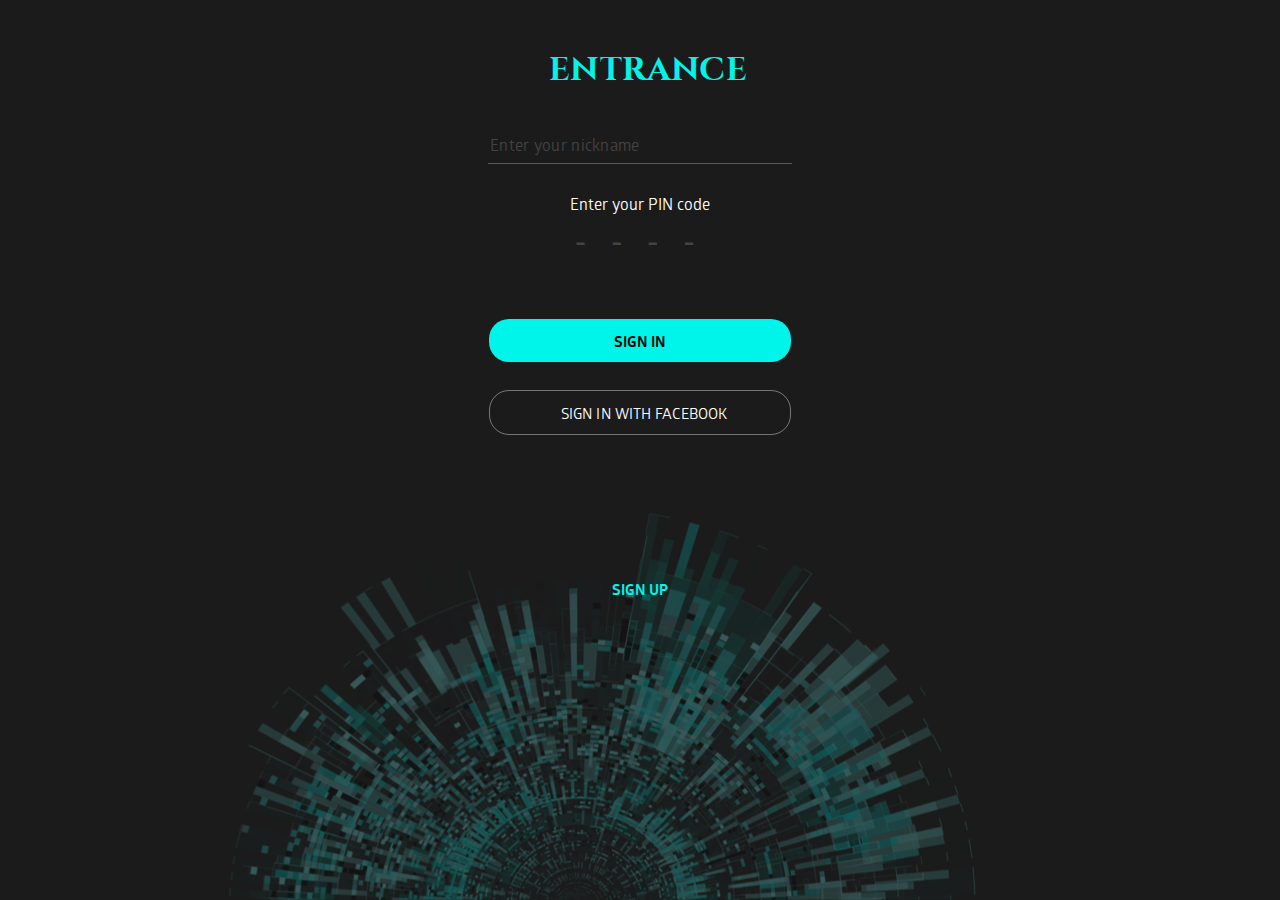
<file: entrance.html>
<!DOCTYPE html>
<html lang="en">
<head>
	<link rel="stylesheet" href="css/style.css">
	<meta charset="UTF-8">
	<meta name="viewport" content="width=device-width, initial-scale=1.0">
	<title></title>
</head>
<body>
	<div class="entrance">
		<div class="container">
			<h1 class="entrance__header">ENTRANCE</h1>
			<input class="entrance__input" type="text" placeholder="Enter your nickname">
			<p class="entrance__remember-text">Enter your PIN code</p>	
			<input type="password" class="entrance__enter-pin" maxlength="4" placeholder="- - - -">
			<a href="#" class="entrance__sign-in">SIGN IN</a>
			<a href="#" class="entrance__sign-in-fb">Sign in with facebook</a>
			<a href="register.html" class="entrance__sign-up">SIGN UP</a>
		</div>
	</div>
	<script src="js/script.js"></script>	

</body>
</html>
</file>
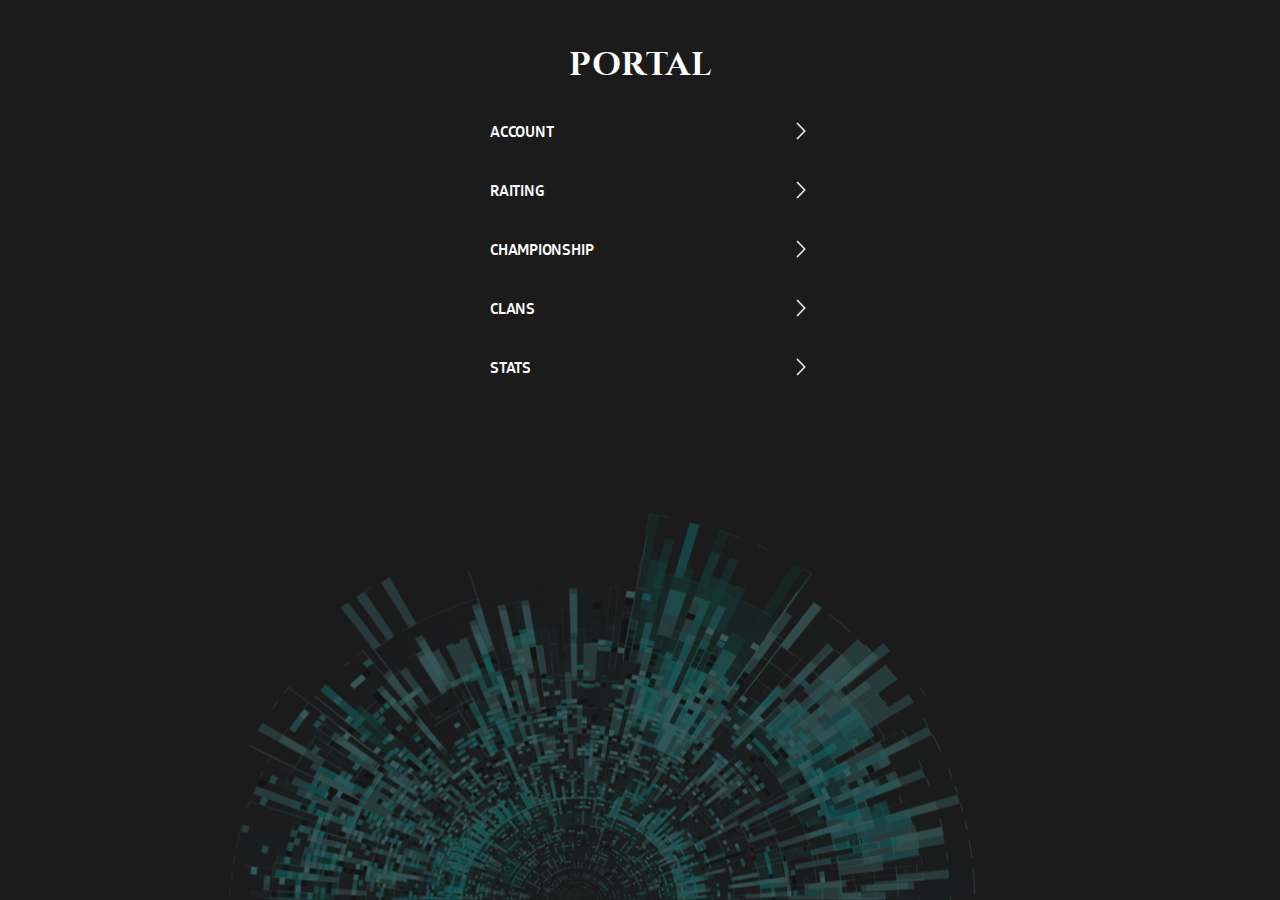
<file: portal.html>
<!DOCTYPE html>
<html lang="en">
<head>
	<link rel="stylesheet" href="css/style.css">
	<meta charset="UTF-8">
	<meta name="viewport" content="width=device-width, initial-scale=1.0">
	<title></title>
</head>
<body>
	<div class="portal">
		<div class="container">
			<h1 class="portal__header">PORTAL</h1>
			<ul class="portal__list">
				<li id="portalItem1" class="portal__item">
					<a href="#">account<img src="img/arrow.png" alt="" class="portal__item-arrow"></a>
					<!-- <p class="portal__item-hidden" id="portalHidden1"></p> -->
				</li>
				<li id="portalItem2" class="portal__item">
					<a href="#">raiting<img src="img/arrow.png" alt="" class="portal__item-arrow"></a>
					<!-- <p class="portal__item-hidden" id="portalHidden2"></p> -->
				</li>
				<li id="portalItem3" class="portal__item">
					<a href="#">championship<img src="img/arrow.png" alt="" class="portal__item-arrow"></a>
					<!-- <p class="portal__item-hidden" id="portalHidden3"></p> -->
				</li>
				<li id="portalItem4" class="portal__item">
					<a href="#">clans<img src="img/arrow.png" alt="" class="portal__item-arrow"></a>
					<!-- <p class="portal__item-hidden" id="portalHidden4"></p> -->
				</li>
				<li id="portalItem5" class="portal__item">
					<a href="stats.html">stats<img src="img/arrow.png" alt="" class="portal__item-arrow"></a>
					<!-- <p class="portal__item-hidden" id="portalHidden5"></p> -->
				</li>
			</ul>
		</div>
	</div>
	<script src="js/script.js"></script>	

</body>
</html>
</file>
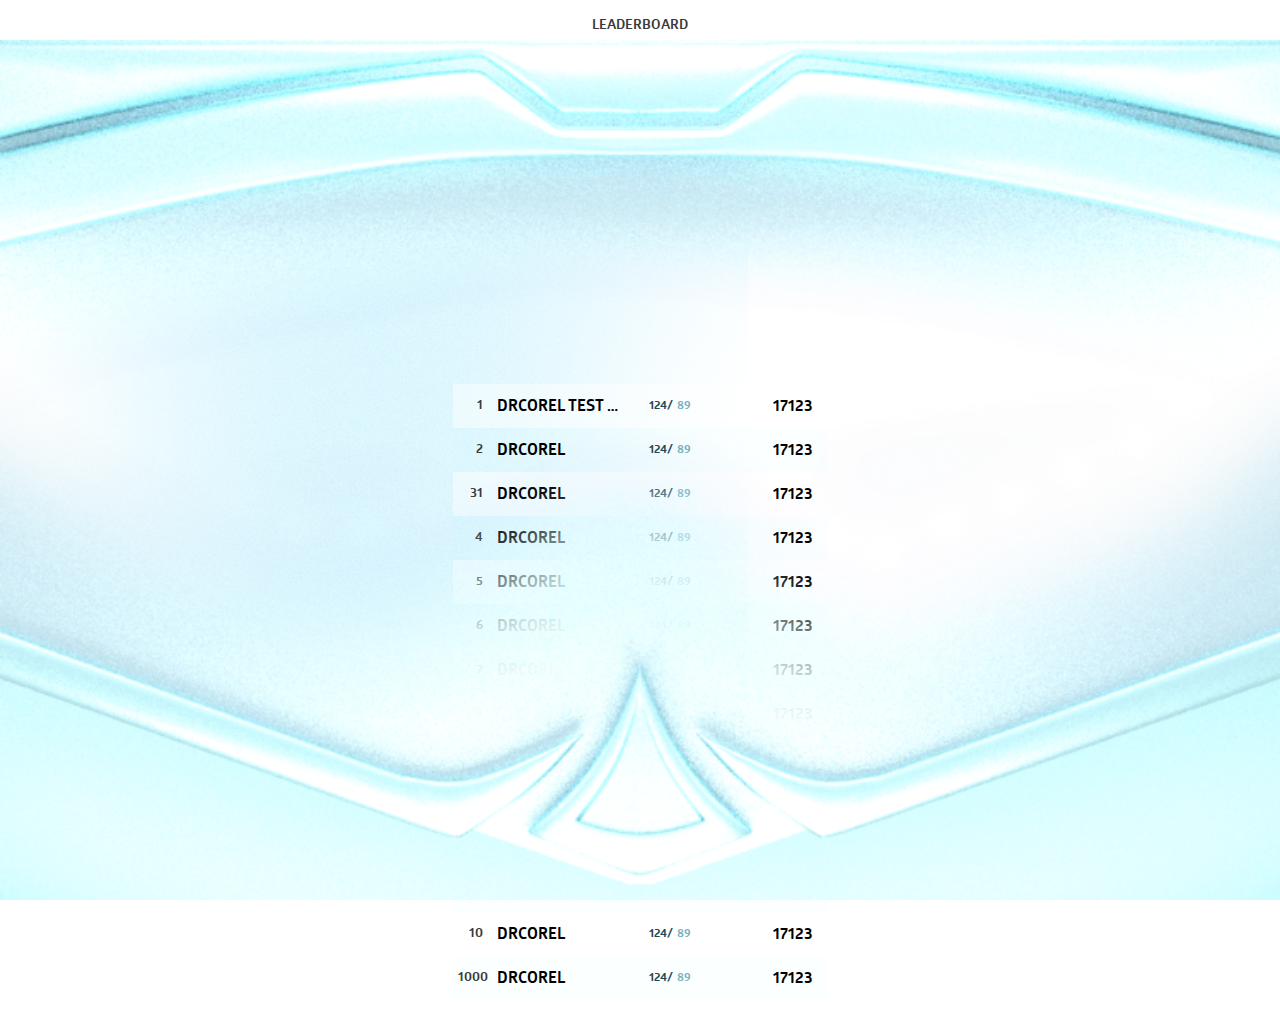
<file: rating.html>
<!DOCTYPE html>
<html lang="en">

<head>
    <link rel="stylesheet" href="css/style.css">
    <meta charset="UTF-8">
    <meta name="viewport" content="width=device-width, initial-scale=1.0">
    <title>Leaderboard</title>
</head>
<h1 class="leaderboard-header">leaderboard</h1>
<div class="leaderboard">
    <img src="img/leaderboard-header-bg.png" class="leaderboard__header-bg">
    <ul class="leaderboard-list">
        <li class="leaderboard__list-item">
            <span class="leaderboard__position">1</span>
            <span class="leaderboard__name">DRCOREL TEST NAME</span>
            <span class="leaderboard__games">
            <span class="leaderboard__games-1">124/</span>
            <span class="leaderboard__games-2">89</span>
            </span>
            <span class="leaderboard__rating">17123</span>
        </li>
        <li class="leaderboard__list-item">
            <span class="leaderboard__position">2</span>
            <span class="leaderboard__name">DRCOREL</span>
            <span class="leaderboard__games">
            <span class="leaderboard__games-1">124/</span>
            <span class="leaderboard__games-2">89</span>
            </span>
            <span class="leaderboard__rating">17123</span>
        </li>
        <li class="leaderboard__list-item">
            <span class="leaderboard__position">31</span>
            <span class="leaderboard__name">DRCOREL</span>
            <span class="leaderboard__games">
            <span class="leaderboard__games-1">124/</span>
            <span class="leaderboard__games-2">89</span>
            </span>
            <span class="leaderboard__rating">17123</span>
        </li>
        <li class="leaderboard__list-item">
            <span class="leaderboard__position">4</span>
            <span class="leaderboard__name">DRCOREL</span>
            <span class="leaderboard__games">
            <span class="leaderboard__games-1">124/</span>
            <span class="leaderboard__games-2">89</span>
            </span>
            <span class="leaderboard__rating">17123</span>
        </li>
        <li class="leaderboard__list-item">
            <span class="leaderboard__position">5</span>
            <span class="leaderboard__name">DRCOREL</span>
            <span class="leaderboard__games">
            <span class="leaderboard__games-1">124/</span>
            <span class="leaderboard__games-2">89</span>
            </span>
            <span class="leaderboard__rating">17123</span>
        </li>
        <li class="leaderboard__list-item">
            <span class="leaderboard__position">6</span>
            <span class="leaderboard__name">DRCOREL</span>
            <span class="leaderboard__games">
            <span class="leaderboard__games-1">124/</span>
            <span class="leaderboard__games-2">89</span>
            </span>
            <span class="leaderboard__rating">17123</span>
        </li>
        <li class="leaderboard__list-item">
            <span class="leaderboard__position">7</span>
            <span class="leaderboard__name">DRCOREL</span>
            <span class="leaderboard__games">
            <span class="leaderboard__games-1">124/</span>
            <span class="leaderboard__games-2">89</span>
            </span>
            <span class="leaderboard__rating">17123</span>
        </li>
        <li class="leaderboard__list-item">
            <span class="leaderboard__position">8</span>
            <span class="leaderboard__name">DRCOREL</span>
            <span class="leaderboard__games">
            <span class="leaderboard__games-1">124/</span>
            <span class="leaderboard__games-2">89</span>
            </span>
            <span class="leaderboard__rating">17123</span>
        </li>
        <li class="leaderboard__list-item">
            <span class="leaderboard__position">9</span>
            <span class="leaderboard__name">DRCOREL</span>
            <span class="leaderboard__games">
            <span class="leaderboard__games-1">124/</span>
            <span class="leaderboard__games-2">89</span>
            </span>
            <span class="leaderboard__rating">17123</span>
        </li>
        <li class="leaderboard__list-item">
            <span class="leaderboard__position">10</span>
            <span class="leaderboard__name">DRCOREL</span>
            <span class="leaderboard__games">
            <span class="leaderboard__games-1">124/</span>
            <span class="leaderboard__games-2">89</span>
            </span>
            <span class="leaderboard__rating">17123</span>
        </li>
        </li>
        <li class="leaderboard__list-item">
            <span class="leaderboard__position">10</span>
            <span class="leaderboard__name">DRCOREL</span>
            <span class="leaderboard__games">
            <span class="leaderboard__games-1">124/</span>
            <span class="leaderboard__games-2">89</span>
            </span>
            <span class="leaderboard__rating">17123</span>
        </li>
        <li class="leaderboard__list-item">
            <span class="leaderboard__position">10</span>
            <span class="leaderboard__name">DRCOREL</span>
            <span class="leaderboard__games">
            <span class="leaderboard__games-1">124/</span>
            <span class="leaderboard__games-2">89</span>
            </span>
            <span class="leaderboard__rating">17123</span>
        </li>
        <li class="leaderboard__list-item">
            <span class="leaderboard__position">10</span>
            <span class="leaderboard__name">DRCOREL</span>
            <span class="leaderboard__games">
            <span class="leaderboard__games-1">124/</span>
            <span class="leaderboard__games-2">89</span>
            </span>
            <span class="leaderboard__rating">17123</span>
        </li>
        <li class="leaderboard__list-item">
            <span class="leaderboard__position">1000</span>
            <span class="leaderboard__name">DRCOREL</span>
            <span class="leaderboard__games">
            <span class="leaderboard__games-1">124/</span>
            <span class="leaderboard__games-2">89</span>
            </span>
            <span class="leaderboard__rating">17123</span>
        </li>
        <li class="leaderboard__list-item">
            <span class="leaderboard__position">1870</span>
            <span class="leaderboard__name">DRCOREL</span>
            <span class="leaderboard__games">
            <span class="leaderboard__games-1">124/</span>
            <span class="leaderboard__games-2">89</span>
            </span>
            <span class="leaderboard__rating">17123</span>
        </li>
        <li class="leaderboard__list-item">
            <span class="leaderboard__position">10</span>
            <span class="leaderboard__name">DRCOREL</span>
            <span class="leaderboard__games">
            <span class="leaderboard__games-1">124/</span>
            <span class="leaderboard__games-2">89</span>
            </span>
            <span class="leaderboard__rating">17123</span>
        </li>
    </ul>
    <img src="img/leaderboard-footer-bg.png" class="leaderboard__footer-bg">
</div>

<body>

</body>

</html>
</file>
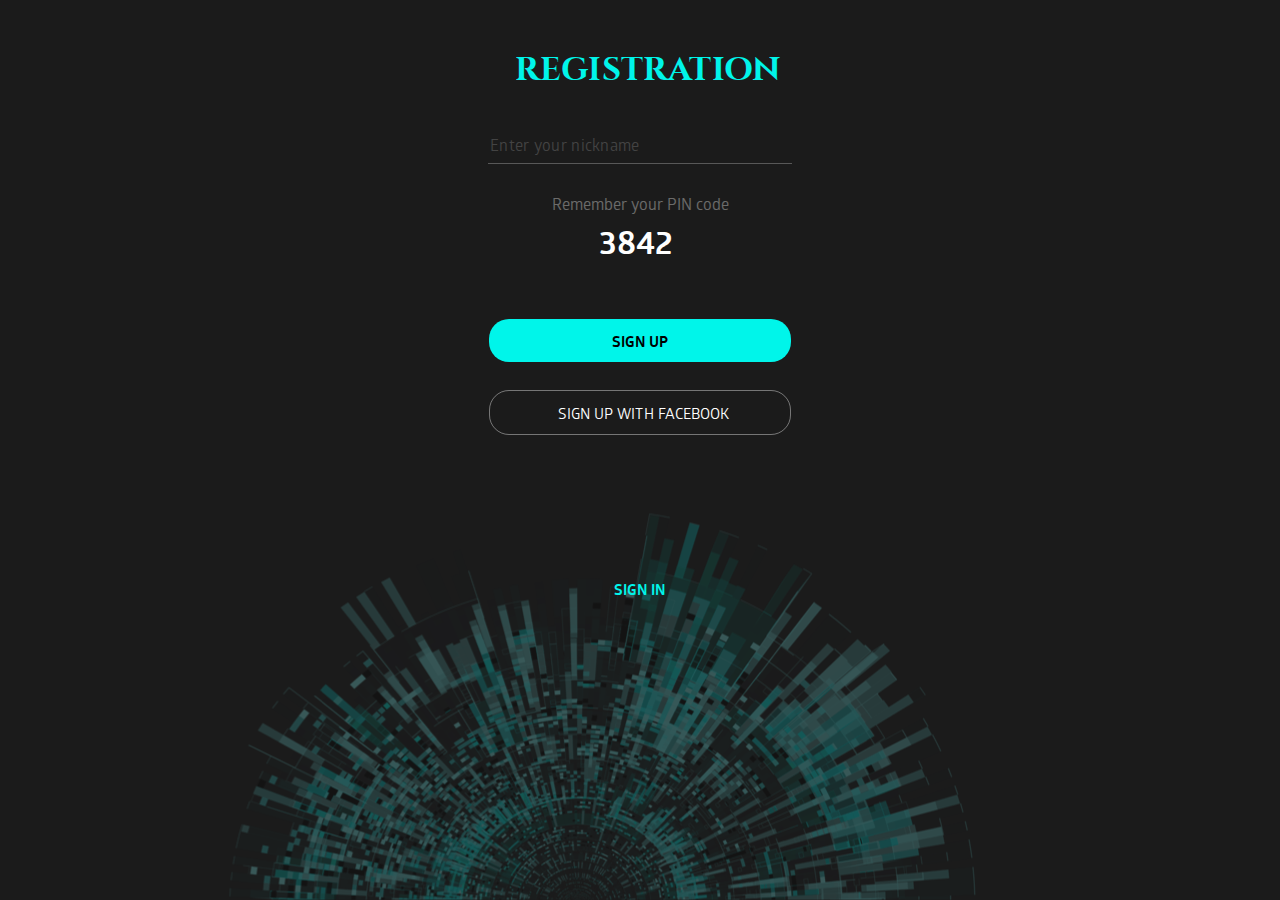
<file: register.html>
<!DOCTYPE html>
<html lang="en">
<head>
	<link rel="stylesheet" href="css/style.css">
	<meta charset="UTF-8">
	<meta name="viewport" content="width=device-width, initial-scale=1.0">
	<title>Registration</title>
</head>
<body>
	<div class="registration">
		<div class="container">
			<h1 class="registration__header">REGISTRATION</h1>
			<input class="registration__input" type="text" placeholder="Enter your nickname">
			<p class="registration__remember-text">Remember your PIN code</p>
			<p class="remember__pin">3842</p>
			<a href="#" class="registration__sign-up">SIGN UP</a>
			<a href="#" class="registration__sign-up-fb">Sign up with facebook</a>
			<a href="entrance.html" class="registration__sign-in">SIGN IN</a>
		</div>
	</div>
	<script src="js/script.js"></script>		
</body>
</html>
</file>
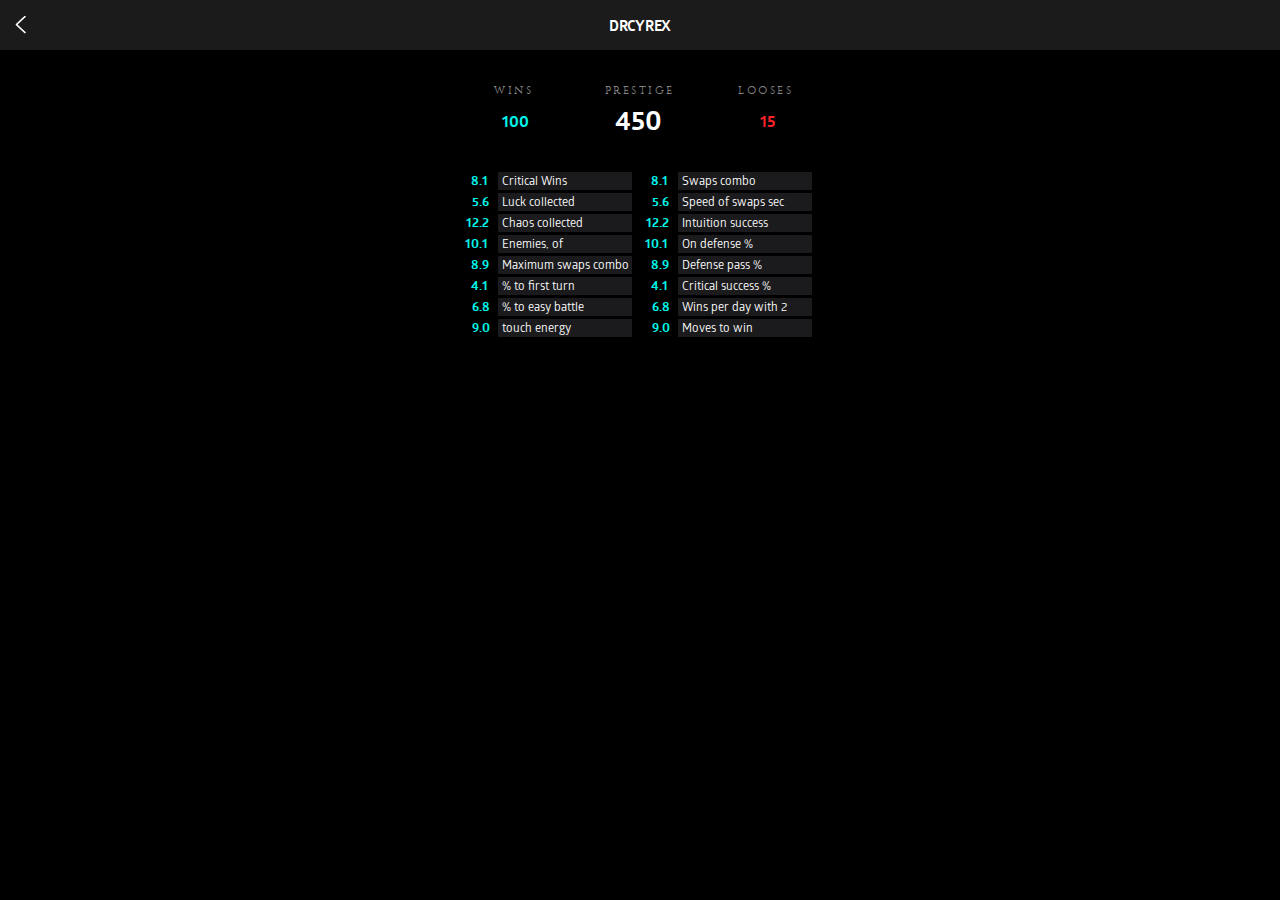
<file: stats.html>
<!DOCTYPE html>
<html lang="en">
<head>
	<link rel="stylesheet" href="css/style.css">
	<meta charset="UTF-8">
	<meta name="viewport" content="width=device-width, initial-scale=1.0">
	<title></title>
</head>
<body>
	<div class="stats">
		<h1 class="stats__nickname">
			<a href="portal.html" class="stats__back-link"></a>
			DRCYREX
		</h1>
		<div class="stats__container">
			<div class="stats__raiting">
				<div class="stats__raiting-block stats__wins">
					<h2 class="stats__header">Wins</h2>
					<span class="wins-value">100</span>
				</div>
				<div class="stats__raiting-block stats__prestige">
					<h2 class="stats__header">Prestige</h2>
					<span class="prestige-value">450</span>
				</div>
				<div class="stats__raiting-block stats__looses">
					<h2 class="stats__header">Looses</h2>
					<span class="looses-value">15</span>
				</div>
			</div>
			<div class="stats__list-block">
				<ul class="stats__list">
					<li class="stats__item">
						<span class="stats__item-value">8.<span class="separate">1</span></span>
						<span class="stats__item-text">Critical Wins</span>
					</li>
					<li class="stats__item">
						<span class="stats__item-value">8.<span class="separate">1</span></span>
						<span class="stats__item-text">Swaps combo</span>
					</li>
					<li class="stats__item">
						<span class="stats__item-value">5.<span class="separate">6</span></span>
						<span class="stats__item-text">Luck collected</span>
					</li>
					<li class="stats__item">
						<span class="stats__item-value">5.<span class="separate">6</span></span>
						<span class="stats__item-text">Speed of swaps sec</span>
					</li>
					<li class="stats__item">
						<span class="stats__item-value">12.<span class="separate">2</span></span>
						<span class="stats__item-text">Chaos collected</span>
					</li>
					<li class="stats__item">
						<span class="stats__item-value">12.<span class="separate">2</span></span>
						<span class="stats__item-text">Intuition success</span>
					</li>
					<li class="stats__item">
						<span class="stats__item-value">10.<span class="separate">1</span></span>
						<span class="stats__item-text">Enemies, of</span>
					</li>
					<li class="stats__item">
						<span class="stats__item-value">10.<span class="separate">1</span></span>
						<span class="stats__item-text">On defense %</span>
					</li>
					<li class="stats__item">
						<span class="stats__item-value">8.<span class="separate">9</span></span>
						<span class="stats__item-text">Maximum swaps combo</span>
					</li>
					<li class="stats__item">
						<span class="stats__item-value">8.<span class="separate">9</span></span>
						<span class="stats__item-text">Defense pass %</span>
					</li>
					<li class="stats__item">
						<span class="stats__item-value">4.<span class="separate">1</span></span>
						<span class="stats__item-text">% to first turn</span>
					</li>
					<li class="stats__item">
						<span class="stats__item-value">4.<span class="separate">1</span></span>
						<span class="stats__item-text">Critical success %</span>
					</li>
					<li class="stats__item">
						<span class="stats__item-value">6.<span class="separate">8</span></span>
						<span class="stats__item-text">% to easy battle</span>
					</li>
					<li class="stats__item">
						<span class="stats__item-value">6.<span class="separate">8</span></span>
						<span class="stats__item-text">Wins per day with 2</span>
					</li>
					<li class="stats__item">
						<span class="stats__item-value">9.<span class="separate">0</span></span>
						<span class="stats__item-text">touch energy </span>
					</li>
					<li class="stats__item">
						<span class="stats__item-value">9.<span class="separate">0</span></span>
						<span class="stats__item-text">Moves to win</span>
					</li>
				</ul>
			</div>
		</div>
	</div>
	<script src="js/script.js"></script>	

</body>
</html>
</file>
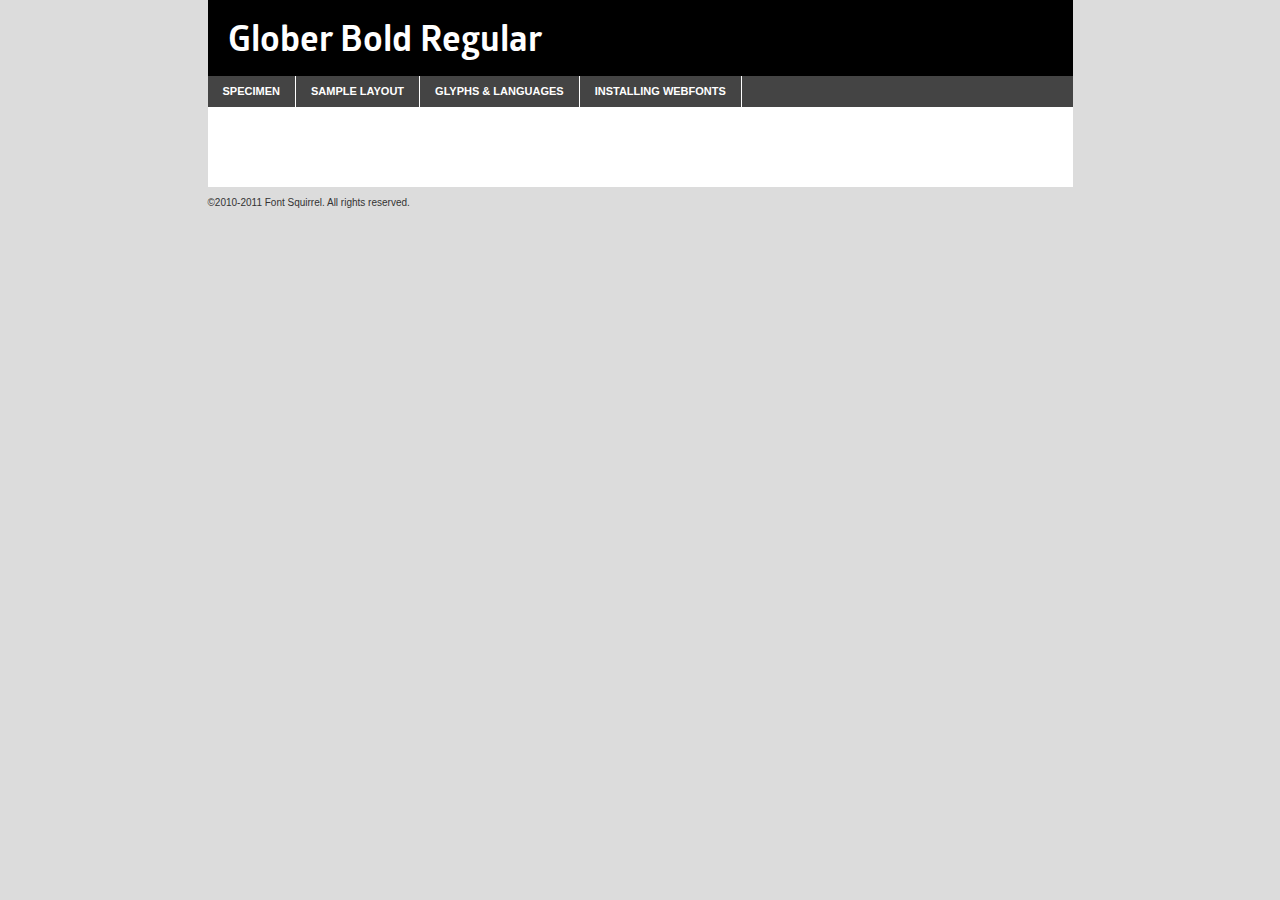
<file: fonts/GloberBold/glober_bold-demo.html>
<!DOCTYPE html PUBLIC "-//W3C//DTD XHTML 1.0 Transitional//EN"
	"http://www.w3.org/TR/xhtml1/DTD/xhtml1-transitional.dtd">

<html xmlns="http://www.w3.org/1999/xhtml" xml:lang="en" lang="en">
<head>
	<meta http-equiv="Content-Type" content="text/html; charset=utf-8" />
	<script src="http://ajax.googleapis.com/ajax/libs/jquery/1.7.2/jquery.min.js" type="text/javascript" charset="utf-8"></script>
	<script src="specimen_files/easytabs.js" type="text/javascript" charset="utf-8"></script>
	<link rel="stylesheet" href="specimen_files/specimen_stylesheet.css" type="text/css" charset="utf-8" />
	<link rel="stylesheet" href="stylesheet.css" type="text/css" charset="utf-8" />

	<style type="text/css">
					body{
				font-family: 'globerbold';
							}
		</style>

	<title>Glober Bold Regular Specimen</title>
	
	
	<script type="text/javascript" charset="utf-8">
		$(document).ready(function() {
			$('#container').easyTabs({defaultContent:1});
		});
	</script>
</head>

<body>
<div id="container">
	<div id="header">
		Glober Bold Regular	</div>
	<ul class="tabs">
		<li><a href="#specimen">Specimen</a></li>
		<li><a href="#layout">Sample Layout</a></li>
				<li><a href="#glyphs">Glyphs &amp; Languages</a></li>
		<li><a href="#installing">Installing Webfonts</a></li>
		
	</ul>
	
	<div id="main_content">

		
			<div id="specimen">
		
				<div class="section">
					<div class="grid12 firstcol">
						<div class="huge">AaBb</div>
					</div>
				</div>
		
				<div class="section">
					<div class="glyph_range">A&#x200B;B&#x200b;C&#x200b;D&#x200b;E&#x200b;F&#x200b;G&#x200b;H&#x200b;I&#x200b;J&#x200b;K&#x200b;L&#x200b;M&#x200b;N&#x200b;O&#x200b;P&#x200b;Q&#x200b;R&#x200b;S&#x200b;T&#x200b;U&#x200b;V&#x200b;W&#x200b;X&#x200b;Y&#x200b;Z&#x200b;a&#x200b;b&#x200b;c&#x200b;d&#x200b;e&#x200b;f&#x200b;g&#x200b;h&#x200b;i&#x200b;j&#x200b;k&#x200b;l&#x200b;m&#x200b;n&#x200b;o&#x200b;p&#x200b;q&#x200b;r&#x200b;s&#x200b;t&#x200b;u&#x200b;v&#x200b;w&#x200b;x&#x200b;y&#x200b;z&#x200b;1&#x200b;2&#x200b;3&#x200b;4&#x200b;5&#x200b;6&#x200b;7&#x200b;8&#x200b;9&#x200b;0&#x200b;&amp;&#x200b;.&#x200b;,&#x200b;?&#x200b;!&#x200b;&#64;&#x200b;(&#x200b;)&#x200b;#&#x200b;$&#x200b;%&#x200b;*&#x200b;+&#x200b;-&#x200b;=&#x200b;:&#x200b;;</div>
				</div>
				<div class="section">
					<div class="grid12 firstcol">
						<table class="sample_table">
							<tr><td>10</td><td class="size10">abcdefghijklmnopqrstuvwxyzABCDEFGHIJKLMNOPQRSTUVWXYZ0123456789abcdefghijklmnopqrstuvwxyzABCDEFGHIJKLMNOPQRSTUVWXYZ0123456789abcdefghijklmnopqrstuvwxyzABCDEFGHIJKLMNOPQRSTUVWXYZ</td></tr>
							<tr><td>11</td><td class="size11">abcdefghijklmnopqrstuvwxyzABCDEFGHIJKLMNOPQRSTUVWXYZ0123456789abcdefghijklmnopqrstuvwxyzABCDEFGHIJKLMNOPQRSTUVWXYZ0123456789abcdefghijklmnopqrstuvwxyzABCDEFGHIJKLMNOPQRSTUVWXYZ</td></tr>
							<tr><td>12</td><td class="size12">abcdefghijklmnopqrstuvwxyzABCDEFGHIJKLMNOPQRSTUVWXYZ0123456789abcdefghijklmnopqrstuvwxyzABCDEFGHIJKLMNOPQRSTUVWXYZ0123456789abcdefghijklmnopqrstuvwxyzABCDEFGHIJKLMNOPQRSTUVWXYZ</td></tr>
							<tr><td>13</td><td class="size13">abcdefghijklmnopqrstuvwxyzABCDEFGHIJKLMNOPQRSTUVWXYZ0123456789abcdefghijklmnopqrstuvwxyzABCDEFGHIJKLMNOPQRSTUVWXYZ0123456789abcdefghijklmnopqrstuvwxyzABCDEFGHIJKLMNOPQRSTUVWXYZ</td></tr>
							<tr><td>14</td><td class="size14">abcdefghijklmnopqrstuvwxyzABCDEFGHIJKLMNOPQRSTUVWXYZ0123456789abcdefghijklmnopqrstuvwxyzABCDEFGHIJKLMNOPQRSTUVWXYZ0123456789abcdefghijklmnopqrstuvwxyzABCDEFGHIJKLMNOPQRSTUVWXYZ</td></tr>
							<tr><td>16</td><td class="size16">abcdefghijklmnopqrstuvwxyzABCDEFGHIJKLMNOPQRSTUVWXYZ0123456789abcdefghijklmnopqrstuvwxyzABCDEFGHIJKLMNOPQRSTUVWXYZ</td></tr>
							<tr><td>18</td><td class="size18">abcdefghijklmnopqrstuvwxyzABCDEFGHIJKLMNOPQRSTUVWXYZ0123456789abcdefghijklmnopqrstuvwxyzABCDEFGHIJKLMNOPQRSTUVWXYZ</td></tr>
							<tr><td>20</td><td class="size20">abcdefghijklmnopqrstuvwxyzABCDEFGHIJKLMNOPQRSTUVWXYZ0123456789abcdefghijklmnopqrstuvwxyzABCDEFGHIJKLMNOPQRSTUVWXYZ</td></tr>
							<tr><td>24</td><td class="size24">abcdefghijklmnopqrstuvwxyzABCDEFGHIJKLMNOPQRSTUVWXYZ0123456789abcdefghijklmnopqrstuvwxyzABCDEFGHIJKLMNOPQRSTUVWXYZ</td></tr>
							<tr><td>30</td><td class="size30">abcdefghijklmnopqrstuvwxyzABCDEFGHIJKLMNOPQRSTUVWXYZ0123456789abcdefghijklmnopqrstuvwxyzABCDEFGHIJKLMNOPQRSTUVWXYZ</td></tr>
							<tr><td>36</td><td class="size36">abcdefghijklmnopqrstuvwxyzABCDEFGHIJKLMNOPQRSTUVWXYZ0123456789abcdefghijklmnopqrstuvwxyzABCDEFGHIJKLMNOPQRSTUVWXYZ</td></tr>
							<tr><td>48</td><td class="size48">abcdefghijklmnopqrstuvwxyzABCDEFGHIJKLMNOPQRSTUVWXYZ0123456789abcdefghijklmnopqrstuvwxyzABCDEFGHIJKLMNOPQRSTUVWXYZ</td></tr>
							<tr><td>60</td><td class="size60">abcdefghijklmnopqrstuvwxyzABCDEFGHIJKLMNOPQRSTUVWXYZ0123456789abcdefghijklmnopqrstuvwxyzABCDEFGHIJKLMNOPQRSTUVWXYZ</td></tr>
							<tr><td>72</td><td class="size72">abcdefghijklmnopqrstuvwxyzABCDEFGHIJKLMNOPQRSTUVWXYZ0123456789abcdefghijklmnopqrstuvwxyzABCDEFGHIJKLMNOPQRSTUVWXYZ</td></tr>
							<tr><td>90</td><td class="size90">abcdefghijklmnopqrstuvwxyzABCDEFGHIJKLMNOPQRSTUVWXYZ0123456789abcdefghijklmnopqrstuvwxyzABCDEFGHIJKLMNOPQRSTUVWXYZ</td></tr>
						</table>
				
					</div>
			
				</div>
		
		
		
								<div class="section" id="bodycomparison">


										<div id="xheight">
				<div class="fontbody">&#x25FC;&#x25FC;&#x25FC;&#x25FC;&#x25FC;&#x25FC;&#x25FC;&#x25FC;&#x25FC;&#x25FC;&#x25FC;&#x25FC;&#x25FC;&#x25FC;&#x25FC;&#x25FC;&#x25FC;&#x25FC;&#x25FC;&#x25FC;&#x25FC;&#x25FC;&#x25FC;&#x25FC;&#x25FC;&#x25FC;&#x25FC;&#x25FC;&#x25FC;&#x25FC;&#x25FC;&#x25FC;&#x25FC;&#x25FC;&#x25FC;&#x25FC;&#x25FC;&#x25FC;&#x25FC;&#x25FC;&#x25FC;&#x25FC;&#x25FC;&#x25FC;&#x25FC;&#x25FC;&#x25FC;&#x25FC;&#x25FC;&#x25FC;&#x25FC;&#x25FC;&#x25FC;&#x25FC;&#x25FC;&#x25FC;&#x25FC;&#x25FC;&#x25FC;&#x25FC;&#x25FC;&#x25FC;&#x25FC;&#x25FC;&#x25FC;&#x25FC;&#x25FC;&#x25FC;&#x25FC;&#x25FC;&#x25FC;&#x25FC;&#x25FC;&#x25FC;&#x25FC;&#x25FC;&#x25FC;&#x25FC;&#x25FC;&#x25FC;&#x25FC;&#x25FC;&#x25FC;&#x25FC;&#x25FC;&#x25FC;&#x25FC;&#x25FC;&#x25FC;&#x25FC;&#x25FC;&#x25FC;&#x25FC;&#x25FC;&#x25FC;&#x25FC;&#x25FC;&#x25FC;&#x25FC;body</div><div class="arialbody">body</div><div class="verdanabody">body</div><div class="georgiabody">body</div></div>
										<div class="fontbody" style="z-index:1">
											body<span>Glober Bold Regular</span>
										</div>
										<div class="arialbody" style="z-index:1">
											body<span>Arial</span>
										</div>
										<div class="verdanabody" style="z-index:1">
											body<span>Verdana</span>
										</div>
										<div class="georgiabody" style="z-index:1">
											body<span>Georgia</span>
										</div>



								</div>
		
		
				<div class="section psample psample_row1" id="">
					
					<div class="grid2 firstcol">
						<p class="size10"><span>10.</span>Aenean lacinia bibendum nulla sed consectetur. Fusce dapibus, tellus ac cursus commodo, tortor mauris condimentum nibh, ut fermentum massa justo sit amet risus. Nullam id dolor id nibh ultricies vehicula ut id elit. Cum sociis natoque penatibus et magnis dis parturient montes, nascetur ridiculus mus. Nulla vitae elit libero, a pharetra augue.</p>
			
					</div>
					<div class="grid3">
						<p class="size11"><span>11.</span>Aenean lacinia bibendum nulla sed consectetur. Fusce dapibus, tellus ac cursus commodo, tortor mauris condimentum nibh, ut fermentum massa justo sit amet risus. Nullam id dolor id nibh ultricies vehicula ut id elit. Cum sociis natoque penatibus et magnis dis parturient montes, nascetur ridiculus mus. Nulla vitae elit libero, a pharetra augue.</p>
			
					</div>
					<div class="grid3">
						<p class="size12"><span>12.</span>Aenean lacinia bibendum nulla sed consectetur. Fusce dapibus, tellus ac cursus commodo, tortor mauris condimentum nibh, ut fermentum massa justo sit amet risus. Nullam id dolor id nibh ultricies vehicula ut id elit. Cum sociis natoque penatibus et magnis dis parturient montes, nascetur ridiculus mus. Nulla vitae elit libero, a pharetra augue.</p>
			
					</div>
					<div class="grid4">
						<p class="size13"><span>13.</span>Aenean lacinia bibendum nulla sed consectetur. Fusce dapibus, tellus ac cursus commodo, tortor mauris condimentum nibh, ut fermentum massa justo sit amet risus. Nullam id dolor id nibh ultricies vehicula ut id elit. Cum sociis natoque penatibus et magnis dis parturient montes, nascetur ridiculus mus. Nulla vitae elit libero, a pharetra augue.</p>
			
					</div>
					<div class="white_blend"></div>
					
				</div>
				<div class="section psample psample_row2" id="">
					<div class="grid3 firstcol">
						<p class="size14"><span>14.</span>Aenean lacinia bibendum nulla sed consectetur. Fusce dapibus, tellus ac cursus commodo, tortor mauris condimentum nibh, ut fermentum massa justo sit amet risus. Nullam id dolor id nibh ultricies vehicula ut id elit. Cum sociis natoque penatibus et magnis dis parturient montes, nascetur ridiculus mus. Nulla vitae elit libero, a pharetra augue.</p>
			
					</div>
					<div class="grid4">
						<p class="size16"><span>16.</span>Aenean lacinia bibendum nulla sed consectetur. Fusce dapibus, tellus ac cursus commodo, tortor mauris condimentum nibh, ut fermentum massa justo sit amet risus. Nullam id dolor id nibh ultricies vehicula ut id elit. Cum sociis natoque penatibus et magnis dis parturient montes, nascetur ridiculus mus. Nulla vitae elit libero, a pharetra augue.</p>
			
					</div>
					<div class="grid5">
						<p class="size18"><span>18.</span>Aenean lacinia bibendum nulla sed consectetur. Fusce dapibus, tellus ac cursus commodo, tortor mauris condimentum nibh, ut fermentum massa justo sit amet risus. Nullam id dolor id nibh ultricies vehicula ut id elit. Cum sociis natoque penatibus et magnis dis parturient montes, nascetur ridiculus mus. Nulla vitae elit libero, a pharetra augue.</p>
			
					</div>

					<div class="white_blend"></div>

				</div>
				
				<div class="section psample psample_row3" id="">
					<div class="grid5 firstcol">
						<p class="size20"><span>20.</span>Aenean lacinia bibendum nulla sed consectetur. Fusce dapibus, tellus ac cursus commodo, tortor mauris condimentum nibh, ut fermentum massa justo sit amet risus. Nullam id dolor id nibh ultricies vehicula ut id elit. Cum sociis natoque penatibus et magnis dis parturient montes, nascetur ridiculus mus. Nulla vitae elit libero, a pharetra augue.</p>
					</div>
					<div class="grid7">
						<p class="size24"><span>24.</span>Aenean lacinia bibendum nulla sed consectetur. Fusce dapibus, tellus ac cursus commodo, tortor mauris condimentum nibh, ut fermentum massa justo sit amet risus. Nullam id dolor id nibh ultricies vehicula ut id elit. Cum sociis natoque penatibus et magnis dis parturient montes, nascetur ridiculus mus. Nulla vitae elit libero, a pharetra augue.</p>
					</div>
					
					<div class="white_blend"></div>
					
				</div>
				
				<div class="section psample psample_row4" id="">
					<div class="grid12 firstcol">
						<p class="size30"><span>30.</span>Aenean lacinia bibendum nulla sed consectetur. Fusce dapibus, tellus ac cursus commodo, tortor mauris condimentum nibh, ut fermentum massa justo sit amet risus. Nullam id dolor id nibh ultricies vehicula ut id elit. Cum sociis natoque penatibus et magnis dis parturient montes, nascetur ridiculus mus. Nulla vitae elit libero, a pharetra augue.</p>
					</div>
					<div class="white_blend"></div>
					
				</div>
				
				
				
				<div class="section psample psample_row1 fullreverse">
					<div class="grid2 firstcol">
						<p class="size10"><span>10.</span>Aenean lacinia bibendum nulla sed consectetur. Fusce dapibus, tellus ac cursus commodo, tortor mauris condimentum nibh, ut fermentum massa justo sit amet risus. Nullam id dolor id nibh ultricies vehicula ut id elit. Cum sociis natoque penatibus et magnis dis parturient montes, nascetur ridiculus mus. Nulla vitae elit libero, a pharetra augue.</p>
			
					</div>
					<div class="grid3">
						<p class="size11"><span>11.</span>Aenean lacinia bibendum nulla sed consectetur. Fusce dapibus, tellus ac cursus commodo, tortor mauris condimentum nibh, ut fermentum massa justo sit amet risus. Nullam id dolor id nibh ultricies vehicula ut id elit. Cum sociis natoque penatibus et magnis dis parturient montes, nascetur ridiculus mus. Nulla vitae elit libero, a pharetra augue.</p>
			
					</div>
					<div class="grid3">
						<p class="size12"><span>12.</span>Aenean lacinia bibendum nulla sed consectetur. Fusce dapibus, tellus ac cursus commodo, tortor mauris condimentum nibh, ut fermentum massa justo sit amet risus. Nullam id dolor id nibh ultricies vehicula ut id elit. Cum sociis natoque penatibus et magnis dis parturient montes, nascetur ridiculus mus. Nulla vitae elit libero, a pharetra augue.</p>
			
					</div>
					<div class="grid4">
						<p class="size13"><span>13.</span>Aenean lacinia bibendum nulla sed consectetur. Fusce dapibus, tellus ac cursus commodo, tortor mauris condimentum nibh, ut fermentum massa justo sit amet risus. Nullam id dolor id nibh ultricies vehicula ut id elit. Cum sociis natoque penatibus et magnis dis parturient montes, nascetur ridiculus mus. Nulla vitae elit libero, a pharetra augue.</p>
			
					</div>
					<div class="black_blend"></div>
					
				</div>
				
				<div class="section psample psample_row2 fullreverse">
					<div class="grid3 firstcol">
						<p class="size14"><span>14.</span>Aenean lacinia bibendum nulla sed consectetur. Fusce dapibus, tellus ac cursus commodo, tortor mauris condimentum nibh, ut fermentum massa justo sit amet risus. Nullam id dolor id nibh ultricies vehicula ut id elit. Cum sociis natoque penatibus et magnis dis parturient montes, nascetur ridiculus mus. Nulla vitae elit libero, a pharetra augue.</p>
			
					</div>
					<div class="grid4">
						<p class="size16"><span>16.</span>Aenean lacinia bibendum nulla sed consectetur. Fusce dapibus, tellus ac cursus commodo, tortor mauris condimentum nibh, ut fermentum massa justo sit amet risus. Nullam id dolor id nibh ultricies vehicula ut id elit. Cum sociis natoque penatibus et magnis dis parturient montes, nascetur ridiculus mus. Nulla vitae elit libero, a pharetra augue.</p>
			
					</div>
					<div class="grid5">
						<p class="size18"><span>18.</span>Aenean lacinia bibendum nulla sed consectetur. Fusce dapibus, tellus ac cursus commodo, tortor mauris condimentum nibh, ut fermentum massa justo sit amet risus. Nullam id dolor id nibh ultricies vehicula ut id elit. Cum sociis natoque penatibus et magnis dis parturient montes, nascetur ridiculus mus. Nulla vitae elit libero, a pharetra augue.</p>
			
					</div>
					<div class="black_blend"></div>

				</div>
				
				<div class="section psample fullreverse psample_row3" id="">
					<div class="grid5 firstcol">
						<p class="size20"><span>20.</span>Aenean lacinia bibendum nulla sed consectetur. Fusce dapibus, tellus ac cursus commodo, tortor mauris condimentum nibh, ut fermentum massa justo sit amet risus. Nullam id dolor id nibh ultricies vehicula ut id elit. Cum sociis natoque penatibus et magnis dis parturient montes, nascetur ridiculus mus. Nulla vitae elit libero, a pharetra augue.</p>
					</div>
					<div class="grid7">
						<p class="size24"><span>24.</span>Aenean lacinia bibendum nulla sed consectetur. Fusce dapibus, tellus ac cursus commodo, tortor mauris condimentum nibh, ut fermentum massa justo sit amet risus. Nullam id dolor id nibh ultricies vehicula ut id elit. Cum sociis natoque penatibus et magnis dis parturient montes, nascetur ridiculus mus. Nulla vitae elit libero, a pharetra augue.</p>
					</div>
					
					<div class="black_blend"></div>
					
				</div>
				
				<div class="section psample fullreverse psample_row4" id="" style="border-bottom: 20px #000 solid;">
					<div class="grid12 firstcol">
						<p class="size30"><span>30.</span>Aenean lacinia bibendum nulla sed consectetur. Fusce dapibus, tellus ac cursus commodo, tortor mauris condimentum nibh, ut fermentum massa justo sit amet risus. Nullam id dolor id nibh ultricies vehicula ut id elit. Cum sociis natoque penatibus et magnis dis parturient montes, nascetur ridiculus mus. Nulla vitae elit libero, a pharetra augue.</p>
					</div>
					<div class="black_blend"></div>
					
				</div>
				
				
				
				
			</div>
			
			<div id="layout">
				
				<div class="section">
					
					<div class="grid12 firstcol">
						<h1>Lorem Ipsum Dolor</h1>
						<h2>Etiam porta sem malesuada magna mollis euismod</h2>
						
						<p class="byline">By <a href="#link">Aenean Lacinia</a></p>
					</div>
				</div>
				<div class="section">
					<div class="grid8 firstcol">
						<p class="large">Donec sed odio dui. Morbi leo risus, porta ac consectetur ac, vestibulum at eros. Fusce dapibus, tellus ac cursus commodo, tortor mauris condimentum nibh, ut fermentum massa justo sit amet risus. </p>

						
						<h3>Pellentesque ornare sem</h3>

						<p>Maecenas sed diam eget risus varius blandit sit amet non magna. Maecenas faucibus mollis interdum. Donec ullamcorper nulla non metus auctor fringilla. Nullam id dolor id nibh ultricies vehicula ut id elit. Nullam id dolor id nibh ultricies vehicula ut id elit. </p>

						<p>Aenean eu leo quam. Pellentesque ornare sem lacinia quam venenatis vestibulum. Lorem ipsum dolor sit amet, consectetur adipiscing elit. Cum sociis natoque penatibus et magnis dis parturient montes, nascetur ridiculus mus. </p>

						<p>Nulla vitae elit libero, a pharetra augue. Praesent commodo cursus magna, vel scelerisque nisl consectetur et. Aenean lacinia bibendum nulla sed consectetur. </p>

						<p>Nullam quis risus eget urna mollis ornare vel eu leo. Nullam quis risus eget urna mollis ornare vel eu leo. Maecenas sed diam eget risus varius blandit sit amet non magna. Donec ullamcorper nulla non metus auctor fringilla. </p>

						<h3>Cras mattis consectetur</h3>

						<p>Aenean eu leo quam. Pellentesque ornare sem lacinia quam venenatis vestibulum. Aenean lacinia bibendum nulla sed consectetur. Integer posuere erat a ante venenatis dapibus posuere velit aliquet. Cras mattis consectetur purus sit amet fermentum. </p>

						<p>Nullam id dolor id nibh ultricies vehicula ut id elit. Nullam quis risus eget urna mollis ornare vel eu leo. Cras mattis consectetur purus sit amet fermentum.</p>
					</div>
					
					<div class="grid4 sidebar">
						
						<div class="box reverse">
							<p class="last">Nullam quis risus eget urna mollis ornare vel eu leo. Donec ullamcorper nulla non metus auctor fringilla. Cras mattis consectetur purus sit amet fermentum. Sed posuere consectetur est at lobortis. Lorem ipsum dolor sit amet, consectetur adipiscing elit. </p>
						</div>
						
						<p class="caption">Maecenas sed diam eget risus varius.</p>

						<p>Vestibulum id ligula porta felis euismod semper. Integer posuere erat a ante venenatis dapibus posuere velit aliquet. Vestibulum id ligula porta felis euismod semper. Sed posuere consectetur est at lobortis. Maecenas sed diam eget risus varius blandit sit amet non magna. Fusce dapibus, tellus ac cursus commodo, tortor mauris condimentum nibh, ut fermentum massa justo sit amet risus. </p>

					

						<p>Duis mollis, est non commodo luctus, nisi erat porttitor ligula, eget lacinia odio sem nec elit. Aenean lacinia bibendum nulla sed consectetur. Vivamus sagittis lacus vel augue laoreet rutrum faucibus dolor auctor. Aenean lacinia bibendum nulla sed consectetur. Nullam quis risus eget urna mollis ornare vel eu leo. </p>

						<p>Praesent commodo cursus magna, vel scelerisque nisl consectetur et. Donec ullamcorper nulla non metus auctor fringilla. Maecenas faucibus mollis interdum. Fusce dapibus, tellus ac cursus commodo, tortor mauris condimentum nibh, ut fermentum massa justo sit amet risus. </p>

					</div>
				</div>
				
			</div>


			



		<div id="glyphs">
			<div class="section">
				<div class="grid12 firstcol">
			
				<h1>Language Support</h1>
				<p>The subset of Glober Bold Regular in this kit supports the following languages:<br />
			
					Albanian, Basque, Breton, Chamorro, Danish, Dutch, English, Faroese, Finnish, French, Frisian, Galician, German, Icelandic, Italian, Malagasy, Norwegian, Portuguese, Spanish, Swedish				</p>
				<h1>Glyph Chart</h1>
				<p>The subset of Glober Bold Regular in this kit includes all the glyphs listed below. Unicode entities are included above each glyph to help you insert individual characters into your layout.</p>
				<div id="glyph_chart">
			
																														 <div><p>&amp;#13;</p>&#13;</div>
																				 <div><p>&amp;#32;</p>&#32;</div>
																				 <div><p>&amp;#33;</p>&#33;</div>
																				 <div><p>&amp;#34;</p>&#34;</div>
																				 <div><p>&amp;#35;</p>&#35;</div>
																				 <div><p>&amp;#36;</p>&#36;</div>
																				 <div><p>&amp;#37;</p>&#37;</div>
																				 <div><p>&amp;#38;</p>&#38;</div>
																				 <div><p>&amp;#39;</p>&#39;</div>
																				 <div><p>&amp;#40;</p>&#40;</div>
																				 <div><p>&amp;#41;</p>&#41;</div>
																				 <div><p>&amp;#42;</p>&#42;</div>
																				 <div><p>&amp;#43;</p>&#43;</div>
																				 <div><p>&amp;#44;</p>&#44;</div>
																				 <div><p>&amp;#45;</p>&#45;</div>
																				 <div><p>&amp;#46;</p>&#46;</div>
																				 <div><p>&amp;#47;</p>&#47;</div>
																				 <div><p>&amp;#48;</p>&#48;</div>
																				 <div><p>&amp;#49;</p>&#49;</div>
																				 <div><p>&amp;#50;</p>&#50;</div>
																				 <div><p>&amp;#51;</p>&#51;</div>
																				 <div><p>&amp;#52;</p>&#52;</div>
																				 <div><p>&amp;#53;</p>&#53;</div>
																				 <div><p>&amp;#54;</p>&#54;</div>
																				 <div><p>&amp;#55;</p>&#55;</div>
																				 <div><p>&amp;#56;</p>&#56;</div>
																				 <div><p>&amp;#57;</p>&#57;</div>
																				 <div><p>&amp;#58;</p>&#58;</div>
																				 <div><p>&amp;#59;</p>&#59;</div>
																				 <div><p>&amp;#60;</p>&#60;</div>
																				 <div><p>&amp;#61;</p>&#61;</div>
																				 <div><p>&amp;#62;</p>&#62;</div>
																				 <div><p>&amp;#63;</p>&#63;</div>
																				 <div><p>&amp;#64;</p>&#64;</div>
																				 <div><p>&amp;#65;</p>&#65;</div>
																				 <div><p>&amp;#66;</p>&#66;</div>
																				 <div><p>&amp;#67;</p>&#67;</div>
																				 <div><p>&amp;#68;</p>&#68;</div>
																				 <div><p>&amp;#69;</p>&#69;</div>
																				 <div><p>&amp;#70;</p>&#70;</div>
																				 <div><p>&amp;#71;</p>&#71;</div>
																				 <div><p>&amp;#72;</p>&#72;</div>
																				 <div><p>&amp;#73;</p>&#73;</div>
																				 <div><p>&amp;#74;</p>&#74;</div>
																				 <div><p>&amp;#75;</p>&#75;</div>
																				 <div><p>&amp;#76;</p>&#76;</div>
																				 <div><p>&amp;#77;</p>&#77;</div>
																				 <div><p>&amp;#78;</p>&#78;</div>
																				 <div><p>&amp;#79;</p>&#79;</div>
																				 <div><p>&amp;#80;</p>&#80;</div>
																				 <div><p>&amp;#81;</p>&#81;</div>
																				 <div><p>&amp;#82;</p>&#82;</div>
																				 <div><p>&amp;#83;</p>&#83;</div>
																				 <div><p>&amp;#84;</p>&#84;</div>
																				 <div><p>&amp;#85;</p>&#85;</div>
																				 <div><p>&amp;#86;</p>&#86;</div>
																				 <div><p>&amp;#87;</p>&#87;</div>
																				 <div><p>&amp;#88;</p>&#88;</div>
																				 <div><p>&amp;#89;</p>&#89;</div>
																				 <div><p>&amp;#90;</p>&#90;</div>
																				 <div><p>&amp;#91;</p>&#91;</div>
																				 <div><p>&amp;#92;</p>&#92;</div>
																				 <div><p>&amp;#93;</p>&#93;</div>
																				 <div><p>&amp;#94;</p>&#94;</div>
																				 <div><p>&amp;#95;</p>&#95;</div>
																				 <div><p>&amp;#96;</p>&#96;</div>
																				 <div><p>&amp;#97;</p>&#97;</div>
																				 <div><p>&amp;#98;</p>&#98;</div>
																				 <div><p>&amp;#99;</p>&#99;</div>
																				 <div><p>&amp;#100;</p>&#100;</div>
																				 <div><p>&amp;#101;</p>&#101;</div>
																				 <div><p>&amp;#102;</p>&#102;</div>
																				 <div><p>&amp;#103;</p>&#103;</div>
																				 <div><p>&amp;#104;</p>&#104;</div>
																				 <div><p>&amp;#105;</p>&#105;</div>
																				 <div><p>&amp;#106;</p>&#106;</div>
																				 <div><p>&amp;#107;</p>&#107;</div>
																				 <div><p>&amp;#108;</p>&#108;</div>
																				 <div><p>&amp;#109;</p>&#109;</div>
																				 <div><p>&amp;#110;</p>&#110;</div>
																				 <div><p>&amp;#111;</p>&#111;</div>
																				 <div><p>&amp;#112;</p>&#112;</div>
																				 <div><p>&amp;#113;</p>&#113;</div>
																				 <div><p>&amp;#114;</p>&#114;</div>
																				 <div><p>&amp;#115;</p>&#115;</div>
																				 <div><p>&amp;#116;</p>&#116;</div>
																				 <div><p>&amp;#117;</p>&#117;</div>
																				 <div><p>&amp;#118;</p>&#118;</div>
																				 <div><p>&amp;#119;</p>&#119;</div>
																				 <div><p>&amp;#120;</p>&#120;</div>
																				 <div><p>&amp;#121;</p>&#121;</div>
																				 <div><p>&amp;#122;</p>&#122;</div>
																				 <div><p>&amp;#123;</p>&#123;</div>
																				 <div><p>&amp;#124;</p>&#124;</div>
																				 <div><p>&amp;#125;</p>&#125;</div>
																				 <div><p>&amp;#126;</p>&#126;</div>
																				 <div><p>&amp;#160;</p>&#160;</div>
																				 <div><p>&amp;#161;</p>&#161;</div>
																				 <div><p>&amp;#162;</p>&#162;</div>
																				 <div><p>&amp;#163;</p>&#163;</div>
																				 <div><p>&amp;#164;</p>&#164;</div>
																				 <div><p>&amp;#165;</p>&#165;</div>
																				 <div><p>&amp;#166;</p>&#166;</div>
																				 <div><p>&amp;#167;</p>&#167;</div>
																				 <div><p>&amp;#168;</p>&#168;</div>
																				 <div><p>&amp;#169;</p>&#169;</div>
																				 <div><p>&amp;#170;</p>&#170;</div>
																				 <div><p>&amp;#171;</p>&#171;</div>
																				 <div><p>&amp;#172;</p>&#172;</div>
																				 <div><p>&amp;#173;</p>&#173;</div>
																				 <div><p>&amp;#174;</p>&#174;</div>
																				 <div><p>&amp;#175;</p>&#175;</div>
																				 <div><p>&amp;#176;</p>&#176;</div>
																				 <div><p>&amp;#177;</p>&#177;</div>
																				 <div><p>&amp;#178;</p>&#178;</div>
																				 <div><p>&amp;#179;</p>&#179;</div>
																				 <div><p>&amp;#180;</p>&#180;</div>
																				 <div><p>&amp;#181;</p>&#181;</div>
																				 <div><p>&amp;#182;</p>&#182;</div>
																				 <div><p>&amp;#183;</p>&#183;</div>
																				 <div><p>&amp;#184;</p>&#184;</div>
																				 <div><p>&amp;#185;</p>&#185;</div>
																				 <div><p>&amp;#186;</p>&#186;</div>
																				 <div><p>&amp;#187;</p>&#187;</div>
																				 <div><p>&amp;#188;</p>&#188;</div>
																				 <div><p>&amp;#189;</p>&#189;</div>
																				 <div><p>&amp;#190;</p>&#190;</div>
																				 <div><p>&amp;#191;</p>&#191;</div>
																				 <div><p>&amp;#192;</p>&#192;</div>
																				 <div><p>&amp;#193;</p>&#193;</div>
																				 <div><p>&amp;#194;</p>&#194;</div>
																				 <div><p>&amp;#195;</p>&#195;</div>
																				 <div><p>&amp;#196;</p>&#196;</div>
																				 <div><p>&amp;#197;</p>&#197;</div>
																				 <div><p>&amp;#198;</p>&#198;</div>
																				 <div><p>&amp;#199;</p>&#199;</div>
																				 <div><p>&amp;#200;</p>&#200;</div>
																				 <div><p>&amp;#201;</p>&#201;</div>
																				 <div><p>&amp;#202;</p>&#202;</div>
																				 <div><p>&amp;#203;</p>&#203;</div>
																				 <div><p>&amp;#204;</p>&#204;</div>
																				 <div><p>&amp;#205;</p>&#205;</div>
																				 <div><p>&amp;#206;</p>&#206;</div>
																				 <div><p>&amp;#207;</p>&#207;</div>
																				 <div><p>&amp;#208;</p>&#208;</div>
																				 <div><p>&amp;#209;</p>&#209;</div>
																				 <div><p>&amp;#210;</p>&#210;</div>
																				 <div><p>&amp;#211;</p>&#211;</div>
																				 <div><p>&amp;#212;</p>&#212;</div>
																				 <div><p>&amp;#213;</p>&#213;</div>
																				 <div><p>&amp;#214;</p>&#214;</div>
																				 <div><p>&amp;#215;</p>&#215;</div>
																				 <div><p>&amp;#216;</p>&#216;</div>
																				 <div><p>&amp;#217;</p>&#217;</div>
																				 <div><p>&amp;#218;</p>&#218;</div>
																				 <div><p>&amp;#219;</p>&#219;</div>
																				 <div><p>&amp;#220;</p>&#220;</div>
																				 <div><p>&amp;#221;</p>&#221;</div>
																				 <div><p>&amp;#222;</p>&#222;</div>
																				 <div><p>&amp;#223;</p>&#223;</div>
																				 <div><p>&amp;#224;</p>&#224;</div>
																				 <div><p>&amp;#225;</p>&#225;</div>
																				 <div><p>&amp;#226;</p>&#226;</div>
																				 <div><p>&amp;#227;</p>&#227;</div>
																				 <div><p>&amp;#228;</p>&#228;</div>
																				 <div><p>&amp;#229;</p>&#229;</div>
																				 <div><p>&amp;#230;</p>&#230;</div>
																				 <div><p>&amp;#231;</p>&#231;</div>
																				 <div><p>&amp;#232;</p>&#232;</div>
																				 <div><p>&amp;#233;</p>&#233;</div>
																				 <div><p>&amp;#234;</p>&#234;</div>
																				 <div><p>&amp;#235;</p>&#235;</div>
																				 <div><p>&amp;#236;</p>&#236;</div>
																				 <div><p>&amp;#237;</p>&#237;</div>
																				 <div><p>&amp;#238;</p>&#238;</div>
																				 <div><p>&amp;#239;</p>&#239;</div>
																				 <div><p>&amp;#240;</p>&#240;</div>
																				 <div><p>&amp;#241;</p>&#241;</div>
																				 <div><p>&amp;#242;</p>&#242;</div>
																				 <div><p>&amp;#243;</p>&#243;</div>
																				 <div><p>&amp;#244;</p>&#244;</div>
																				 <div><p>&amp;#245;</p>&#245;</div>
																				 <div><p>&amp;#246;</p>&#246;</div>
																				 <div><p>&amp;#247;</p>&#247;</div>
																				 <div><p>&amp;#248;</p>&#248;</div>
																				 <div><p>&amp;#249;</p>&#249;</div>
																				 <div><p>&amp;#250;</p>&#250;</div>
																				 <div><p>&amp;#251;</p>&#251;</div>
																				 <div><p>&amp;#252;</p>&#252;</div>
																				 <div><p>&amp;#253;</p>&#253;</div>
																				 <div><p>&amp;#254;</p>&#254;</div>
																				 <div><p>&amp;#255;</p>&#255;</div>
																				 <div><p>&amp;#338;</p>&#338;</div>
																				 <div><p>&amp;#339;</p>&#339;</div>
																				 <div><p>&amp;#376;</p>&#376;</div>
																				 <div><p>&amp;#710;</p>&#710;</div>
																				 <div><p>&amp;#732;</p>&#732;</div>
																				 <div><p>&amp;#8192;</p>&#8192;</div>
																				 <div><p>&amp;#8193;</p>&#8193;</div>
																				 <div><p>&amp;#8194;</p>&#8194;</div>
																				 <div><p>&amp;#8195;</p>&#8195;</div>
																				 <div><p>&amp;#8196;</p>&#8196;</div>
																				 <div><p>&amp;#8197;</p>&#8197;</div>
																				 <div><p>&amp;#8198;</p>&#8198;</div>
																				 <div><p>&amp;#8199;</p>&#8199;</div>
																				 <div><p>&amp;#8200;</p>&#8200;</div>
																				 <div><p>&amp;#8201;</p>&#8201;</div>
																				 <div><p>&amp;#8202;</p>&#8202;</div>
																				 <div><p>&amp;#8208;</p>&#8208;</div>
																				 <div><p>&amp;#8209;</p>&#8209;</div>
																				 <div><p>&amp;#8210;</p>&#8210;</div>
																				 <div><p>&amp;#8211;</p>&#8211;</div>
																				 <div><p>&amp;#8212;</p>&#8212;</div>
																				 <div><p>&amp;#8216;</p>&#8216;</div>
																				 <div><p>&amp;#8217;</p>&#8217;</div>
																				 <div><p>&amp;#8218;</p>&#8218;</div>
																				 <div><p>&amp;#8220;</p>&#8220;</div>
																				 <div><p>&amp;#8221;</p>&#8221;</div>
																				 <div><p>&amp;#8222;</p>&#8222;</div>
																				 <div><p>&amp;#8226;</p>&#8226;</div>
																				 <div><p>&amp;#8230;</p>&#8230;</div>
																				 <div><p>&amp;#8239;</p>&#8239;</div>
																				 <div><p>&amp;#8249;</p>&#8249;</div>
																				 <div><p>&amp;#8250;</p>&#8250;</div>
																				 <div><p>&amp;#8287;</p>&#8287;</div>
																				 <div><p>&amp;#8364;</p>&#8364;</div>
																				 <div><p>&amp;#8482;</p>&#8482;</div>
																				 <div><p>&amp;#9724;</p>&#9724;</div>
																				 <div><p>&amp;#64257;</p>&#64257;</div>
																				 <div><p>&amp;#64258;</p>&#64258;</div>
																												</div>	
				</div>
		
		
			</div>
		</div>
		
		
		<div id="specs">
			
		</div>
	
		<div id="installing">
			<div class="section">
				<div class="grid7 firstcol">
					<h1>Installing Webfonts</h1>
					
					<p>Webfonts are supported by all major browser platforms but not all in the same way. There are currently four different font formats that must be included in order to target all browsers. This includes TTF, WOFF, EOT and SVG.</p>
					
					<h2>1. Upload your webfonts</h2>
					<p>You must upload your webfont kit to your website. They should be in or near the same directory as your CSS files.</p>
					
					<h2>2. Include the webfont stylesheet</h2>
					<p>A special CSS @font-face declaration helps the various browsers select the appropriate font it needs without causing you a bunch of headaches. Learn more about this syntax by reading the <a href="http://www.fontspring.com/blog/further-hardening-of-the-bulletproof-syntax">Fontspring blog post</a> about it. The code for it is as follows:</p>


<code>
@font-face{ 
	font-family: 'MyWebFont';
	src: url('WebFont.eot');
	src: url('WebFont.eot?#iefix') format('embedded-opentype'),
	     url('WebFont.woff') format('woff'),
	     url('WebFont.ttf') format('truetype'),
	     url('WebFont.svg#webfont') format('svg');
}
</code>

	<p>We've already gone ahead and generated the code for you. All you have to do is link to the stylesheet in your HTML, like this:</p>
	<code>&lt;link rel=&quot;stylesheet&quot; href=&quot;stylesheet.css&quot; type=&quot;text/css&quot; charset=&quot;utf-8&quot; /&gt;</code>

					<h2>3. Modify your own stylesheet</h2>
					<p>To take advantage of your new fonts, you must tell your stylesheet to use them. Look at the original @font-face declaration above and find the property called "font-family." The name linked there will be what you use to reference the font. Prepend that webfont name to the font stack in the "font-family" property, inside the selector you want to change. For example:</p>
<code>p { font-family: 'WebFont', Arial, sans-serif; }</code>

<h2>4. Test</h2>
<p>Getting webfonts to work cross-browser <em>can</em> be tricky. Use the information in the sidebar to help you if you find that fonts aren't loading in a particular browser.</p>
				</div>
				
				<div class="grid5 sidebar">
					<div class="box">
						<h2>Troubleshooting<br />Font-Face Problems</h2>
						<p>Having trouble getting your webfonts to load in your new website? Here are some tips to sort out what might be the problem.</p>

						<h3>Fonts not showing in any browser</h3>

						<p>This sounds like you need to work on the plumbing. You either did not upload the fonts to the correct directory, or you did not link the fonts properly in the CSS. If you've confirmed that all this is correct and you still have a problem, take a look at your .htaccess file and see if requests are getting intercepted.</p>

						<h3>Fonts not loading in iPhone or iPad</h3>

						<p>The most common problem here is that you are serving the fonts from an IIS server. IIS refuses to serve files that have unknown MIME types. If that is the case, you must set the MIME type for SVG to "image/svg+xml" in the server settings. Follow these instructions from Microsoft if you need help.</p>

						<h3>Fonts not loading in Firefox</h3>

						<p>The primary reason for this failure? You are still using a version Firefox older than 3.5. So upgrade already! If that isn't it, then you are very likely serving fonts from a different domain. Firefox requires that all font assets be served from the same domain. Lastly it is possible that you need to add WOFF to your list of MIME types (if you are serving via IIS.)</p>

						<h3>Fonts not loading in IE</h3>

						<p>Are you looking at Internet Explorer on an actual Windows machine or are you cheating by using a service like Adobe BrowserLab? Many of these screenshot services do not render @font-face for IE. Best to test it on a real machine.</p>

						<h3>Fonts not loading in IE9</h3>

						<p>IE9, like Firefox, requires that fonts be served from the same domain as the website. Make sure that is the case.</p>
					</div>
				</div>
			</div>
			
		</div>
	
	</div>
	<div id="footer">
		<p>&copy;2010-2011 Font Squirrel. All rights reserved.</p>
	</div>
</div>
</body>
</html>
</file>
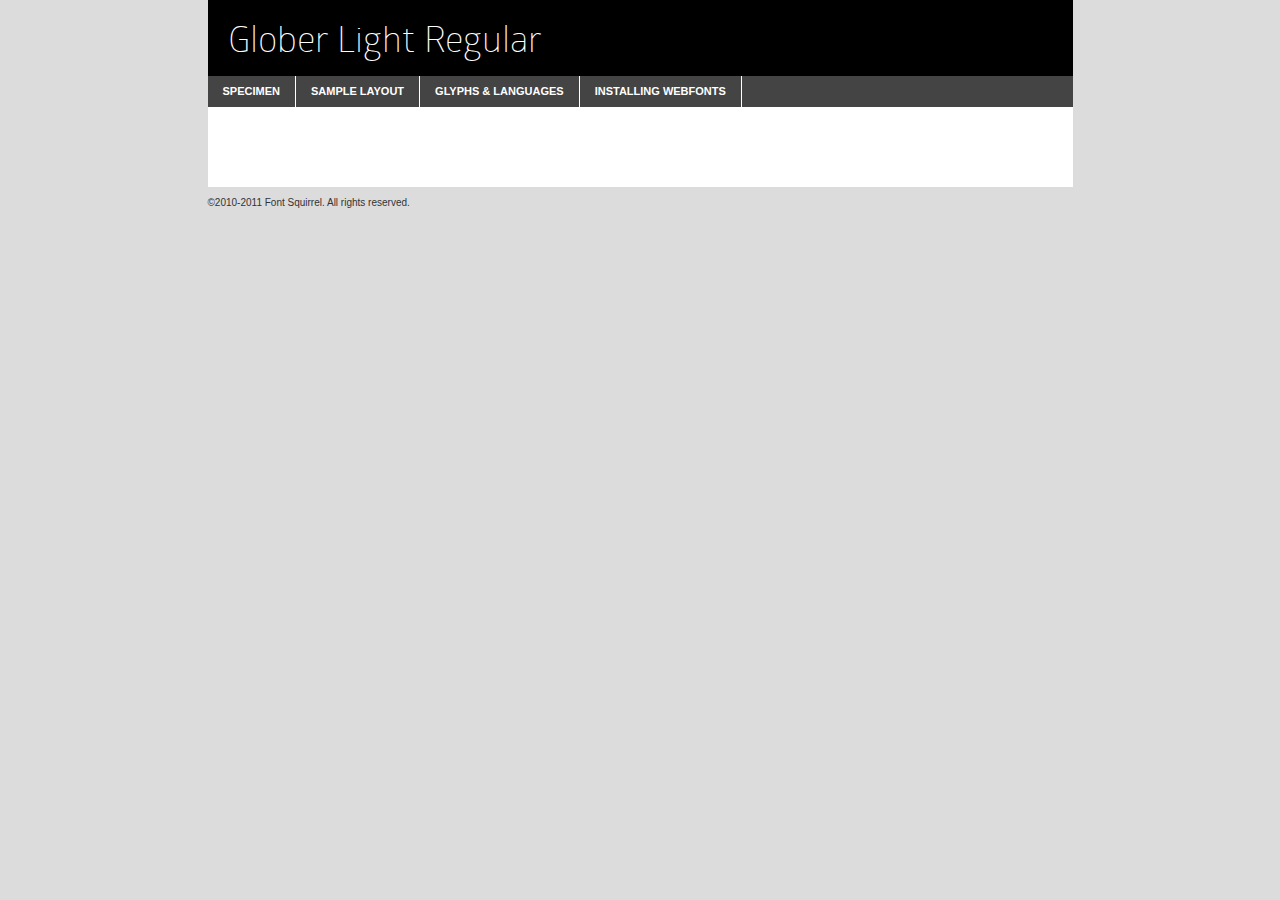
<file: fonts/GloberLight/glober_light-demo.html>
<!DOCTYPE html PUBLIC "-//W3C//DTD XHTML 1.0 Transitional//EN"
	"http://www.w3.org/TR/xhtml1/DTD/xhtml1-transitional.dtd">

<html xmlns="http://www.w3.org/1999/xhtml" xml:lang="en" lang="en">
<head>
	<meta http-equiv="Content-Type" content="text/html; charset=utf-8" />
	<script src="http://ajax.googleapis.com/ajax/libs/jquery/1.7.2/jquery.min.js" type="text/javascript" charset="utf-8"></script>
	<script src="specimen_files/easytabs.js" type="text/javascript" charset="utf-8"></script>
	<link rel="stylesheet" href="specimen_files/specimen_stylesheet.css" type="text/css" charset="utf-8" />
	<link rel="stylesheet" href="stylesheet.css" type="text/css" charset="utf-8" />

	<style type="text/css">
					body{
				font-family: 'globerlight';
							}
		</style>

	<title>Glober Light Regular Specimen</title>
	
	
	<script type="text/javascript" charset="utf-8">
		$(document).ready(function() {
			$('#container').easyTabs({defaultContent:1});
		});
	</script>
</head>

<body>
<div id="container">
	<div id="header">
		Glober Light Regular	</div>
	<ul class="tabs">
		<li><a href="#specimen">Specimen</a></li>
		<li><a href="#layout">Sample Layout</a></li>
				<li><a href="#glyphs">Glyphs &amp; Languages</a></li>
		<li><a href="#installing">Installing Webfonts</a></li>
		
	</ul>
	
	<div id="main_content">

		
			<div id="specimen">
		
				<div class="section">
					<div class="grid12 firstcol">
						<div class="huge">AaBb</div>
					</div>
				</div>
		
				<div class="section">
					<div class="glyph_range">A&#x200B;B&#x200b;C&#x200b;D&#x200b;E&#x200b;F&#x200b;G&#x200b;H&#x200b;I&#x200b;J&#x200b;K&#x200b;L&#x200b;M&#x200b;N&#x200b;O&#x200b;P&#x200b;Q&#x200b;R&#x200b;S&#x200b;T&#x200b;U&#x200b;V&#x200b;W&#x200b;X&#x200b;Y&#x200b;Z&#x200b;a&#x200b;b&#x200b;c&#x200b;d&#x200b;e&#x200b;f&#x200b;g&#x200b;h&#x200b;i&#x200b;j&#x200b;k&#x200b;l&#x200b;m&#x200b;n&#x200b;o&#x200b;p&#x200b;q&#x200b;r&#x200b;s&#x200b;t&#x200b;u&#x200b;v&#x200b;w&#x200b;x&#x200b;y&#x200b;z&#x200b;1&#x200b;2&#x200b;3&#x200b;4&#x200b;5&#x200b;6&#x200b;7&#x200b;8&#x200b;9&#x200b;0&#x200b;&amp;&#x200b;.&#x200b;,&#x200b;?&#x200b;!&#x200b;&#64;&#x200b;(&#x200b;)&#x200b;#&#x200b;$&#x200b;%&#x200b;*&#x200b;+&#x200b;-&#x200b;=&#x200b;:&#x200b;;</div>
				</div>
				<div class="section">
					<div class="grid12 firstcol">
						<table class="sample_table">
							<tr><td>10</td><td class="size10">abcdefghijklmnopqrstuvwxyzABCDEFGHIJKLMNOPQRSTUVWXYZ0123456789abcdefghijklmnopqrstuvwxyzABCDEFGHIJKLMNOPQRSTUVWXYZ0123456789abcdefghijklmnopqrstuvwxyzABCDEFGHIJKLMNOPQRSTUVWXYZ</td></tr>
							<tr><td>11</td><td class="size11">abcdefghijklmnopqrstuvwxyzABCDEFGHIJKLMNOPQRSTUVWXYZ0123456789abcdefghijklmnopqrstuvwxyzABCDEFGHIJKLMNOPQRSTUVWXYZ0123456789abcdefghijklmnopqrstuvwxyzABCDEFGHIJKLMNOPQRSTUVWXYZ</td></tr>
							<tr><td>12</td><td class="size12">abcdefghijklmnopqrstuvwxyzABCDEFGHIJKLMNOPQRSTUVWXYZ0123456789abcdefghijklmnopqrstuvwxyzABCDEFGHIJKLMNOPQRSTUVWXYZ0123456789abcdefghijklmnopqrstuvwxyzABCDEFGHIJKLMNOPQRSTUVWXYZ</td></tr>
							<tr><td>13</td><td class="size13">abcdefghijklmnopqrstuvwxyzABCDEFGHIJKLMNOPQRSTUVWXYZ0123456789abcdefghijklmnopqrstuvwxyzABCDEFGHIJKLMNOPQRSTUVWXYZ0123456789abcdefghijklmnopqrstuvwxyzABCDEFGHIJKLMNOPQRSTUVWXYZ</td></tr>
							<tr><td>14</td><td class="size14">abcdefghijklmnopqrstuvwxyzABCDEFGHIJKLMNOPQRSTUVWXYZ0123456789abcdefghijklmnopqrstuvwxyzABCDEFGHIJKLMNOPQRSTUVWXYZ0123456789abcdefghijklmnopqrstuvwxyzABCDEFGHIJKLMNOPQRSTUVWXYZ</td></tr>
							<tr><td>16</td><td class="size16">abcdefghijklmnopqrstuvwxyzABCDEFGHIJKLMNOPQRSTUVWXYZ0123456789abcdefghijklmnopqrstuvwxyzABCDEFGHIJKLMNOPQRSTUVWXYZ</td></tr>
							<tr><td>18</td><td class="size18">abcdefghijklmnopqrstuvwxyzABCDEFGHIJKLMNOPQRSTUVWXYZ0123456789abcdefghijklmnopqrstuvwxyzABCDEFGHIJKLMNOPQRSTUVWXYZ</td></tr>
							<tr><td>20</td><td class="size20">abcdefghijklmnopqrstuvwxyzABCDEFGHIJKLMNOPQRSTUVWXYZ0123456789abcdefghijklmnopqrstuvwxyzABCDEFGHIJKLMNOPQRSTUVWXYZ</td></tr>
							<tr><td>24</td><td class="size24">abcdefghijklmnopqrstuvwxyzABCDEFGHIJKLMNOPQRSTUVWXYZ0123456789abcdefghijklmnopqrstuvwxyzABCDEFGHIJKLMNOPQRSTUVWXYZ</td></tr>
							<tr><td>30</td><td class="size30">abcdefghijklmnopqrstuvwxyzABCDEFGHIJKLMNOPQRSTUVWXYZ0123456789abcdefghijklmnopqrstuvwxyzABCDEFGHIJKLMNOPQRSTUVWXYZ</td></tr>
							<tr><td>36</td><td class="size36">abcdefghijklmnopqrstuvwxyzABCDEFGHIJKLMNOPQRSTUVWXYZ0123456789abcdefghijklmnopqrstuvwxyzABCDEFGHIJKLMNOPQRSTUVWXYZ</td></tr>
							<tr><td>48</td><td class="size48">abcdefghijklmnopqrstuvwxyzABCDEFGHIJKLMNOPQRSTUVWXYZ0123456789abcdefghijklmnopqrstuvwxyzABCDEFGHIJKLMNOPQRSTUVWXYZ</td></tr>
							<tr><td>60</td><td class="size60">abcdefghijklmnopqrstuvwxyzABCDEFGHIJKLMNOPQRSTUVWXYZ0123456789abcdefghijklmnopqrstuvwxyzABCDEFGHIJKLMNOPQRSTUVWXYZ</td></tr>
							<tr><td>72</td><td class="size72">abcdefghijklmnopqrstuvwxyzABCDEFGHIJKLMNOPQRSTUVWXYZ0123456789abcdefghijklmnopqrstuvwxyzABCDEFGHIJKLMNOPQRSTUVWXYZ</td></tr>
							<tr><td>90</td><td class="size90">abcdefghijklmnopqrstuvwxyzABCDEFGHIJKLMNOPQRSTUVWXYZ0123456789abcdefghijklmnopqrstuvwxyzABCDEFGHIJKLMNOPQRSTUVWXYZ</td></tr>
						</table>
				
					</div>
			
				</div>
		
		
		
								<div class="section" id="bodycomparison">


										<div id="xheight">
				<div class="fontbody">&#x25FC;&#x25FC;&#x25FC;&#x25FC;&#x25FC;&#x25FC;&#x25FC;&#x25FC;&#x25FC;&#x25FC;&#x25FC;&#x25FC;&#x25FC;&#x25FC;&#x25FC;&#x25FC;&#x25FC;&#x25FC;&#x25FC;&#x25FC;&#x25FC;&#x25FC;&#x25FC;&#x25FC;&#x25FC;&#x25FC;&#x25FC;&#x25FC;&#x25FC;&#x25FC;&#x25FC;&#x25FC;&#x25FC;&#x25FC;&#x25FC;&#x25FC;&#x25FC;&#x25FC;&#x25FC;&#x25FC;&#x25FC;&#x25FC;&#x25FC;&#x25FC;&#x25FC;&#x25FC;&#x25FC;&#x25FC;&#x25FC;&#x25FC;&#x25FC;&#x25FC;&#x25FC;&#x25FC;&#x25FC;&#x25FC;&#x25FC;&#x25FC;&#x25FC;&#x25FC;&#x25FC;&#x25FC;&#x25FC;&#x25FC;&#x25FC;&#x25FC;&#x25FC;&#x25FC;&#x25FC;&#x25FC;&#x25FC;&#x25FC;&#x25FC;&#x25FC;&#x25FC;&#x25FC;&#x25FC;&#x25FC;&#x25FC;&#x25FC;&#x25FC;&#x25FC;&#x25FC;&#x25FC;&#x25FC;&#x25FC;&#x25FC;&#x25FC;&#x25FC;&#x25FC;&#x25FC;&#x25FC;&#x25FC;&#x25FC;&#x25FC;&#x25FC;&#x25FC;&#x25FC;&#x25FC;body</div><div class="arialbody">body</div><div class="verdanabody">body</div><div class="georgiabody">body</div></div>
										<div class="fontbody" style="z-index:1">
											body<span>Glober Light Regular</span>
										</div>
										<div class="arialbody" style="z-index:1">
											body<span>Arial</span>
										</div>
										<div class="verdanabody" style="z-index:1">
											body<span>Verdana</span>
										</div>
										<div class="georgiabody" style="z-index:1">
											body<span>Georgia</span>
										</div>



								</div>
		
		
				<div class="section psample psample_row1" id="">
					
					<div class="grid2 firstcol">
						<p class="size10"><span>10.</span>Aenean lacinia bibendum nulla sed consectetur. Fusce dapibus, tellus ac cursus commodo, tortor mauris condimentum nibh, ut fermentum massa justo sit amet risus. Nullam id dolor id nibh ultricies vehicula ut id elit. Cum sociis natoque penatibus et magnis dis parturient montes, nascetur ridiculus mus. Nulla vitae elit libero, a pharetra augue.</p>
			
					</div>
					<div class="grid3">
						<p class="size11"><span>11.</span>Aenean lacinia bibendum nulla sed consectetur. Fusce dapibus, tellus ac cursus commodo, tortor mauris condimentum nibh, ut fermentum massa justo sit amet risus. Nullam id dolor id nibh ultricies vehicula ut id elit. Cum sociis natoque penatibus et magnis dis parturient montes, nascetur ridiculus mus. Nulla vitae elit libero, a pharetra augue.</p>
			
					</div>
					<div class="grid3">
						<p class="size12"><span>12.</span>Aenean lacinia bibendum nulla sed consectetur. Fusce dapibus, tellus ac cursus commodo, tortor mauris condimentum nibh, ut fermentum massa justo sit amet risus. Nullam id dolor id nibh ultricies vehicula ut id elit. Cum sociis natoque penatibus et magnis dis parturient montes, nascetur ridiculus mus. Nulla vitae elit libero, a pharetra augue.</p>
			
					</div>
					<div class="grid4">
						<p class="size13"><span>13.</span>Aenean lacinia bibendum nulla sed consectetur. Fusce dapibus, tellus ac cursus commodo, tortor mauris condimentum nibh, ut fermentum massa justo sit amet risus. Nullam id dolor id nibh ultricies vehicula ut id elit. Cum sociis natoque penatibus et magnis dis parturient montes, nascetur ridiculus mus. Nulla vitae elit libero, a pharetra augue.</p>
			
					</div>
					<div class="white_blend"></div>
					
				</div>
				<div class="section psample psample_row2" id="">
					<div class="grid3 firstcol">
						<p class="size14"><span>14.</span>Aenean lacinia bibendum nulla sed consectetur. Fusce dapibus, tellus ac cursus commodo, tortor mauris condimentum nibh, ut fermentum massa justo sit amet risus. Nullam id dolor id nibh ultricies vehicula ut id elit. Cum sociis natoque penatibus et magnis dis parturient montes, nascetur ridiculus mus. Nulla vitae elit libero, a pharetra augue.</p>
			
					</div>
					<div class="grid4">
						<p class="size16"><span>16.</span>Aenean lacinia bibendum nulla sed consectetur. Fusce dapibus, tellus ac cursus commodo, tortor mauris condimentum nibh, ut fermentum massa justo sit amet risus. Nullam id dolor id nibh ultricies vehicula ut id elit. Cum sociis natoque penatibus et magnis dis parturient montes, nascetur ridiculus mus. Nulla vitae elit libero, a pharetra augue.</p>
			
					</div>
					<div class="grid5">
						<p class="size18"><span>18.</span>Aenean lacinia bibendum nulla sed consectetur. Fusce dapibus, tellus ac cursus commodo, tortor mauris condimentum nibh, ut fermentum massa justo sit amet risus. Nullam id dolor id nibh ultricies vehicula ut id elit. Cum sociis natoque penatibus et magnis dis parturient montes, nascetur ridiculus mus. Nulla vitae elit libero, a pharetra augue.</p>
			
					</div>

					<div class="white_blend"></div>

				</div>
				
				<div class="section psample psample_row3" id="">
					<div class="grid5 firstcol">
						<p class="size20"><span>20.</span>Aenean lacinia bibendum nulla sed consectetur. Fusce dapibus, tellus ac cursus commodo, tortor mauris condimentum nibh, ut fermentum massa justo sit amet risus. Nullam id dolor id nibh ultricies vehicula ut id elit. Cum sociis natoque penatibus et magnis dis parturient montes, nascetur ridiculus mus. Nulla vitae elit libero, a pharetra augue.</p>
					</div>
					<div class="grid7">
						<p class="size24"><span>24.</span>Aenean lacinia bibendum nulla sed consectetur. Fusce dapibus, tellus ac cursus commodo, tortor mauris condimentum nibh, ut fermentum massa justo sit amet risus. Nullam id dolor id nibh ultricies vehicula ut id elit. Cum sociis natoque penatibus et magnis dis parturient montes, nascetur ridiculus mus. Nulla vitae elit libero, a pharetra augue.</p>
					</div>
					
					<div class="white_blend"></div>
					
				</div>
				
				<div class="section psample psample_row4" id="">
					<div class="grid12 firstcol">
						<p class="size30"><span>30.</span>Aenean lacinia bibendum nulla sed consectetur. Fusce dapibus, tellus ac cursus commodo, tortor mauris condimentum nibh, ut fermentum massa justo sit amet risus. Nullam id dolor id nibh ultricies vehicula ut id elit. Cum sociis natoque penatibus et magnis dis parturient montes, nascetur ridiculus mus. Nulla vitae elit libero, a pharetra augue.</p>
					</div>
					<div class="white_blend"></div>
					
				</div>
				
				
				
				<div class="section psample psample_row1 fullreverse">
					<div class="grid2 firstcol">
						<p class="size10"><span>10.</span>Aenean lacinia bibendum nulla sed consectetur. Fusce dapibus, tellus ac cursus commodo, tortor mauris condimentum nibh, ut fermentum massa justo sit amet risus. Nullam id dolor id nibh ultricies vehicula ut id elit. Cum sociis natoque penatibus et magnis dis parturient montes, nascetur ridiculus mus. Nulla vitae elit libero, a pharetra augue.</p>
			
					</div>
					<div class="grid3">
						<p class="size11"><span>11.</span>Aenean lacinia bibendum nulla sed consectetur. Fusce dapibus, tellus ac cursus commodo, tortor mauris condimentum nibh, ut fermentum massa justo sit amet risus. Nullam id dolor id nibh ultricies vehicula ut id elit. Cum sociis natoque penatibus et magnis dis parturient montes, nascetur ridiculus mus. Nulla vitae elit libero, a pharetra augue.</p>
			
					</div>
					<div class="grid3">
						<p class="size12"><span>12.</span>Aenean lacinia bibendum nulla sed consectetur. Fusce dapibus, tellus ac cursus commodo, tortor mauris condimentum nibh, ut fermentum massa justo sit amet risus. Nullam id dolor id nibh ultricies vehicula ut id elit. Cum sociis natoque penatibus et magnis dis parturient montes, nascetur ridiculus mus. Nulla vitae elit libero, a pharetra augue.</p>
			
					</div>
					<div class="grid4">
						<p class="size13"><span>13.</span>Aenean lacinia bibendum nulla sed consectetur. Fusce dapibus, tellus ac cursus commodo, tortor mauris condimentum nibh, ut fermentum massa justo sit amet risus. Nullam id dolor id nibh ultricies vehicula ut id elit. Cum sociis natoque penatibus et magnis dis parturient montes, nascetur ridiculus mus. Nulla vitae elit libero, a pharetra augue.</p>
			
					</div>
					<div class="black_blend"></div>
					
				</div>
				
				<div class="section psample psample_row2 fullreverse">
					<div class="grid3 firstcol">
						<p class="size14"><span>14.</span>Aenean lacinia bibendum nulla sed consectetur. Fusce dapibus, tellus ac cursus commodo, tortor mauris condimentum nibh, ut fermentum massa justo sit amet risus. Nullam id dolor id nibh ultricies vehicula ut id elit. Cum sociis natoque penatibus et magnis dis parturient montes, nascetur ridiculus mus. Nulla vitae elit libero, a pharetra augue.</p>
			
					</div>
					<div class="grid4">
						<p class="size16"><span>16.</span>Aenean lacinia bibendum nulla sed consectetur. Fusce dapibus, tellus ac cursus commodo, tortor mauris condimentum nibh, ut fermentum massa justo sit amet risus. Nullam id dolor id nibh ultricies vehicula ut id elit. Cum sociis natoque penatibus et magnis dis parturient montes, nascetur ridiculus mus. Nulla vitae elit libero, a pharetra augue.</p>
			
					</div>
					<div class="grid5">
						<p class="size18"><span>18.</span>Aenean lacinia bibendum nulla sed consectetur. Fusce dapibus, tellus ac cursus commodo, tortor mauris condimentum nibh, ut fermentum massa justo sit amet risus. Nullam id dolor id nibh ultricies vehicula ut id elit. Cum sociis natoque penatibus et magnis dis parturient montes, nascetur ridiculus mus. Nulla vitae elit libero, a pharetra augue.</p>
			
					</div>
					<div class="black_blend"></div>

				</div>
				
				<div class="section psample fullreverse psample_row3" id="">
					<div class="grid5 firstcol">
						<p class="size20"><span>20.</span>Aenean lacinia bibendum nulla sed consectetur. Fusce dapibus, tellus ac cursus commodo, tortor mauris condimentum nibh, ut fermentum massa justo sit amet risus. Nullam id dolor id nibh ultricies vehicula ut id elit. Cum sociis natoque penatibus et magnis dis parturient montes, nascetur ridiculus mus. Nulla vitae elit libero, a pharetra augue.</p>
					</div>
					<div class="grid7">
						<p class="size24"><span>24.</span>Aenean lacinia bibendum nulla sed consectetur. Fusce dapibus, tellus ac cursus commodo, tortor mauris condimentum nibh, ut fermentum massa justo sit amet risus. Nullam id dolor id nibh ultricies vehicula ut id elit. Cum sociis natoque penatibus et magnis dis parturient montes, nascetur ridiculus mus. Nulla vitae elit libero, a pharetra augue.</p>
					</div>
					
					<div class="black_blend"></div>
					
				</div>
				
				<div class="section psample fullreverse psample_row4" id="" style="border-bottom: 20px #000 solid;">
					<div class="grid12 firstcol">
						<p class="size30"><span>30.</span>Aenean lacinia bibendum nulla sed consectetur. Fusce dapibus, tellus ac cursus commodo, tortor mauris condimentum nibh, ut fermentum massa justo sit amet risus. Nullam id dolor id nibh ultricies vehicula ut id elit. Cum sociis natoque penatibus et magnis dis parturient montes, nascetur ridiculus mus. Nulla vitae elit libero, a pharetra augue.</p>
					</div>
					<div class="black_blend"></div>
					
				</div>
				
				
				
				
			</div>
			
			<div id="layout">
				
				<div class="section">
					
					<div class="grid12 firstcol">
						<h1>Lorem Ipsum Dolor</h1>
						<h2>Etiam porta sem malesuada magna mollis euismod</h2>
						
						<p class="byline">By <a href="#link">Aenean Lacinia</a></p>
					</div>
				</div>
				<div class="section">
					<div class="grid8 firstcol">
						<p class="large">Donec sed odio dui. Morbi leo risus, porta ac consectetur ac, vestibulum at eros. Fusce dapibus, tellus ac cursus commodo, tortor mauris condimentum nibh, ut fermentum massa justo sit amet risus. </p>

						
						<h3>Pellentesque ornare sem</h3>

						<p>Maecenas sed diam eget risus varius blandit sit amet non magna. Maecenas faucibus mollis interdum. Donec ullamcorper nulla non metus auctor fringilla. Nullam id dolor id nibh ultricies vehicula ut id elit. Nullam id dolor id nibh ultricies vehicula ut id elit. </p>

						<p>Aenean eu leo quam. Pellentesque ornare sem lacinia quam venenatis vestibulum. Lorem ipsum dolor sit amet, consectetur adipiscing elit. Cum sociis natoque penatibus et magnis dis parturient montes, nascetur ridiculus mus. </p>

						<p>Nulla vitae elit libero, a pharetra augue. Praesent commodo cursus magna, vel scelerisque nisl consectetur et. Aenean lacinia bibendum nulla sed consectetur. </p>

						<p>Nullam quis risus eget urna mollis ornare vel eu leo. Nullam quis risus eget urna mollis ornare vel eu leo. Maecenas sed diam eget risus varius blandit sit amet non magna. Donec ullamcorper nulla non metus auctor fringilla. </p>

						<h3>Cras mattis consectetur</h3>

						<p>Aenean eu leo quam. Pellentesque ornare sem lacinia quam venenatis vestibulum. Aenean lacinia bibendum nulla sed consectetur. Integer posuere erat a ante venenatis dapibus posuere velit aliquet. Cras mattis consectetur purus sit amet fermentum. </p>

						<p>Nullam id dolor id nibh ultricies vehicula ut id elit. Nullam quis risus eget urna mollis ornare vel eu leo. Cras mattis consectetur purus sit amet fermentum.</p>
					</div>
					
					<div class="grid4 sidebar">
						
						<div class="box reverse">
							<p class="last">Nullam quis risus eget urna mollis ornare vel eu leo. Donec ullamcorper nulla non metus auctor fringilla. Cras mattis consectetur purus sit amet fermentum. Sed posuere consectetur est at lobortis. Lorem ipsum dolor sit amet, consectetur adipiscing elit. </p>
						</div>
						
						<p class="caption">Maecenas sed diam eget risus varius.</p>

						<p>Vestibulum id ligula porta felis euismod semper. Integer posuere erat a ante venenatis dapibus posuere velit aliquet. Vestibulum id ligula porta felis euismod semper. Sed posuere consectetur est at lobortis. Maecenas sed diam eget risus varius blandit sit amet non magna. Fusce dapibus, tellus ac cursus commodo, tortor mauris condimentum nibh, ut fermentum massa justo sit amet risus. </p>

					

						<p>Duis mollis, est non commodo luctus, nisi erat porttitor ligula, eget lacinia odio sem nec elit. Aenean lacinia bibendum nulla sed consectetur. Vivamus sagittis lacus vel augue laoreet rutrum faucibus dolor auctor. Aenean lacinia bibendum nulla sed consectetur. Nullam quis risus eget urna mollis ornare vel eu leo. </p>

						<p>Praesent commodo cursus magna, vel scelerisque nisl consectetur et. Donec ullamcorper nulla non metus auctor fringilla. Maecenas faucibus mollis interdum. Fusce dapibus, tellus ac cursus commodo, tortor mauris condimentum nibh, ut fermentum massa justo sit amet risus. </p>

					</div>
				</div>
				
			</div>


			



		<div id="glyphs">
			<div class="section">
				<div class="grid12 firstcol">
			
				<h1>Language Support</h1>
				<p>The subset of Glober Light Regular in this kit supports the following languages:<br />
			
					Albanian, Basque, Breton, Chamorro, Danish, Dutch, English, Faroese, Finnish, French, Frisian, Galician, German, Icelandic, Italian, Malagasy, Norwegian, Portuguese, Spanish, Swedish				</p>
				<h1>Glyph Chart</h1>
				<p>The subset of Glober Light Regular in this kit includes all the glyphs listed below. Unicode entities are included above each glyph to help you insert individual characters into your layout.</p>
				<div id="glyph_chart">
			
																														 <div><p>&amp;#13;</p>&#13;</div>
																				 <div><p>&amp;#32;</p>&#32;</div>
																				 <div><p>&amp;#33;</p>&#33;</div>
																				 <div><p>&amp;#34;</p>&#34;</div>
																				 <div><p>&amp;#35;</p>&#35;</div>
																				 <div><p>&amp;#36;</p>&#36;</div>
																				 <div><p>&amp;#37;</p>&#37;</div>
																				 <div><p>&amp;#38;</p>&#38;</div>
																				 <div><p>&amp;#39;</p>&#39;</div>
																				 <div><p>&amp;#40;</p>&#40;</div>
																				 <div><p>&amp;#41;</p>&#41;</div>
																				 <div><p>&amp;#42;</p>&#42;</div>
																				 <div><p>&amp;#43;</p>&#43;</div>
																				 <div><p>&amp;#44;</p>&#44;</div>
																				 <div><p>&amp;#45;</p>&#45;</div>
																				 <div><p>&amp;#46;</p>&#46;</div>
																				 <div><p>&amp;#47;</p>&#47;</div>
																				 <div><p>&amp;#48;</p>&#48;</div>
																				 <div><p>&amp;#49;</p>&#49;</div>
																				 <div><p>&amp;#50;</p>&#50;</div>
																				 <div><p>&amp;#51;</p>&#51;</div>
																				 <div><p>&amp;#52;</p>&#52;</div>
																				 <div><p>&amp;#53;</p>&#53;</div>
																				 <div><p>&amp;#54;</p>&#54;</div>
																				 <div><p>&amp;#55;</p>&#55;</div>
																				 <div><p>&amp;#56;</p>&#56;</div>
																				 <div><p>&amp;#57;</p>&#57;</div>
																				 <div><p>&amp;#58;</p>&#58;</div>
																				 <div><p>&amp;#59;</p>&#59;</div>
																				 <div><p>&amp;#60;</p>&#60;</div>
																				 <div><p>&amp;#61;</p>&#61;</div>
																				 <div><p>&amp;#62;</p>&#62;</div>
																				 <div><p>&amp;#63;</p>&#63;</div>
																				 <div><p>&amp;#64;</p>&#64;</div>
																				 <div><p>&amp;#65;</p>&#65;</div>
																				 <div><p>&amp;#66;</p>&#66;</div>
																				 <div><p>&amp;#67;</p>&#67;</div>
																				 <div><p>&amp;#68;</p>&#68;</div>
																				 <div><p>&amp;#69;</p>&#69;</div>
																				 <div><p>&amp;#70;</p>&#70;</div>
																				 <div><p>&amp;#71;</p>&#71;</div>
																				 <div><p>&amp;#72;</p>&#72;</div>
																				 <div><p>&amp;#73;</p>&#73;</div>
																				 <div><p>&amp;#74;</p>&#74;</div>
																				 <div><p>&amp;#75;</p>&#75;</div>
																				 <div><p>&amp;#76;</p>&#76;</div>
																				 <div><p>&amp;#77;</p>&#77;</div>
																				 <div><p>&amp;#78;</p>&#78;</div>
																				 <div><p>&amp;#79;</p>&#79;</div>
																				 <div><p>&amp;#80;</p>&#80;</div>
																				 <div><p>&amp;#81;</p>&#81;</div>
																				 <div><p>&amp;#82;</p>&#82;</div>
																				 <div><p>&amp;#83;</p>&#83;</div>
																				 <div><p>&amp;#84;</p>&#84;</div>
																				 <div><p>&amp;#85;</p>&#85;</div>
																				 <div><p>&amp;#86;</p>&#86;</div>
																				 <div><p>&amp;#87;</p>&#87;</div>
																				 <div><p>&amp;#88;</p>&#88;</div>
																				 <div><p>&amp;#89;</p>&#89;</div>
																				 <div><p>&amp;#90;</p>&#90;</div>
																				 <div><p>&amp;#91;</p>&#91;</div>
																				 <div><p>&amp;#92;</p>&#92;</div>
																				 <div><p>&amp;#93;</p>&#93;</div>
																				 <div><p>&amp;#94;</p>&#94;</div>
																				 <div><p>&amp;#95;</p>&#95;</div>
																				 <div><p>&amp;#96;</p>&#96;</div>
																				 <div><p>&amp;#97;</p>&#97;</div>
																				 <div><p>&amp;#98;</p>&#98;</div>
																				 <div><p>&amp;#99;</p>&#99;</div>
																				 <div><p>&amp;#100;</p>&#100;</div>
																				 <div><p>&amp;#101;</p>&#101;</div>
																				 <div><p>&amp;#102;</p>&#102;</div>
																				 <div><p>&amp;#103;</p>&#103;</div>
																				 <div><p>&amp;#104;</p>&#104;</div>
																				 <div><p>&amp;#105;</p>&#105;</div>
																				 <div><p>&amp;#106;</p>&#106;</div>
																				 <div><p>&amp;#107;</p>&#107;</div>
																				 <div><p>&amp;#108;</p>&#108;</div>
																				 <div><p>&amp;#109;</p>&#109;</div>
																				 <div><p>&amp;#110;</p>&#110;</div>
																				 <div><p>&amp;#111;</p>&#111;</div>
																				 <div><p>&amp;#112;</p>&#112;</div>
																				 <div><p>&amp;#113;</p>&#113;</div>
																				 <div><p>&amp;#114;</p>&#114;</div>
																				 <div><p>&amp;#115;</p>&#115;</div>
																				 <div><p>&amp;#116;</p>&#116;</div>
																				 <div><p>&amp;#117;</p>&#117;</div>
																				 <div><p>&amp;#118;</p>&#118;</div>
																				 <div><p>&amp;#119;</p>&#119;</div>
																				 <div><p>&amp;#120;</p>&#120;</div>
																				 <div><p>&amp;#121;</p>&#121;</div>
																				 <div><p>&amp;#122;</p>&#122;</div>
																				 <div><p>&amp;#123;</p>&#123;</div>
																				 <div><p>&amp;#124;</p>&#124;</div>
																				 <div><p>&amp;#125;</p>&#125;</div>
																				 <div><p>&amp;#126;</p>&#126;</div>
																				 <div><p>&amp;#160;</p>&#160;</div>
																				 <div><p>&amp;#161;</p>&#161;</div>
																				 <div><p>&amp;#162;</p>&#162;</div>
																				 <div><p>&amp;#163;</p>&#163;</div>
																				 <div><p>&amp;#164;</p>&#164;</div>
																				 <div><p>&amp;#165;</p>&#165;</div>
																				 <div><p>&amp;#166;</p>&#166;</div>
																				 <div><p>&amp;#167;</p>&#167;</div>
																				 <div><p>&amp;#168;</p>&#168;</div>
																				 <div><p>&amp;#169;</p>&#169;</div>
																				 <div><p>&amp;#170;</p>&#170;</div>
																				 <div><p>&amp;#171;</p>&#171;</div>
																				 <div><p>&amp;#172;</p>&#172;</div>
																				 <div><p>&amp;#173;</p>&#173;</div>
																				 <div><p>&amp;#174;</p>&#174;</div>
																				 <div><p>&amp;#175;</p>&#175;</div>
																				 <div><p>&amp;#176;</p>&#176;</div>
																				 <div><p>&amp;#177;</p>&#177;</div>
																				 <div><p>&amp;#178;</p>&#178;</div>
																				 <div><p>&amp;#179;</p>&#179;</div>
																				 <div><p>&amp;#180;</p>&#180;</div>
																				 <div><p>&amp;#181;</p>&#181;</div>
																				 <div><p>&amp;#182;</p>&#182;</div>
																				 <div><p>&amp;#183;</p>&#183;</div>
																				 <div><p>&amp;#184;</p>&#184;</div>
																				 <div><p>&amp;#185;</p>&#185;</div>
																				 <div><p>&amp;#186;</p>&#186;</div>
																				 <div><p>&amp;#187;</p>&#187;</div>
																				 <div><p>&amp;#188;</p>&#188;</div>
																				 <div><p>&amp;#189;</p>&#189;</div>
																				 <div><p>&amp;#190;</p>&#190;</div>
																				 <div><p>&amp;#191;</p>&#191;</div>
																				 <div><p>&amp;#192;</p>&#192;</div>
																				 <div><p>&amp;#193;</p>&#193;</div>
																				 <div><p>&amp;#194;</p>&#194;</div>
																				 <div><p>&amp;#195;</p>&#195;</div>
																				 <div><p>&amp;#196;</p>&#196;</div>
																				 <div><p>&amp;#197;</p>&#197;</div>
																				 <div><p>&amp;#198;</p>&#198;</div>
																				 <div><p>&amp;#199;</p>&#199;</div>
																				 <div><p>&amp;#200;</p>&#200;</div>
																				 <div><p>&amp;#201;</p>&#201;</div>
																				 <div><p>&amp;#202;</p>&#202;</div>
																				 <div><p>&amp;#203;</p>&#203;</div>
																				 <div><p>&amp;#204;</p>&#204;</div>
																				 <div><p>&amp;#205;</p>&#205;</div>
																				 <div><p>&amp;#206;</p>&#206;</div>
																				 <div><p>&amp;#207;</p>&#207;</div>
																				 <div><p>&amp;#208;</p>&#208;</div>
																				 <div><p>&amp;#209;</p>&#209;</div>
																				 <div><p>&amp;#210;</p>&#210;</div>
																				 <div><p>&amp;#211;</p>&#211;</div>
																				 <div><p>&amp;#212;</p>&#212;</div>
																				 <div><p>&amp;#213;</p>&#213;</div>
																				 <div><p>&amp;#214;</p>&#214;</div>
																				 <div><p>&amp;#215;</p>&#215;</div>
																				 <div><p>&amp;#216;</p>&#216;</div>
																				 <div><p>&amp;#217;</p>&#217;</div>
																				 <div><p>&amp;#218;</p>&#218;</div>
																				 <div><p>&amp;#219;</p>&#219;</div>
																				 <div><p>&amp;#220;</p>&#220;</div>
																				 <div><p>&amp;#221;</p>&#221;</div>
																				 <div><p>&amp;#222;</p>&#222;</div>
																				 <div><p>&amp;#223;</p>&#223;</div>
																				 <div><p>&amp;#224;</p>&#224;</div>
																				 <div><p>&amp;#225;</p>&#225;</div>
																				 <div><p>&amp;#226;</p>&#226;</div>
																				 <div><p>&amp;#227;</p>&#227;</div>
																				 <div><p>&amp;#228;</p>&#228;</div>
																				 <div><p>&amp;#229;</p>&#229;</div>
																				 <div><p>&amp;#230;</p>&#230;</div>
																				 <div><p>&amp;#231;</p>&#231;</div>
																				 <div><p>&amp;#232;</p>&#232;</div>
																				 <div><p>&amp;#233;</p>&#233;</div>
																				 <div><p>&amp;#234;</p>&#234;</div>
																				 <div><p>&amp;#235;</p>&#235;</div>
																				 <div><p>&amp;#236;</p>&#236;</div>
																				 <div><p>&amp;#237;</p>&#237;</div>
																				 <div><p>&amp;#238;</p>&#238;</div>
																				 <div><p>&amp;#239;</p>&#239;</div>
																				 <div><p>&amp;#240;</p>&#240;</div>
																				 <div><p>&amp;#241;</p>&#241;</div>
																				 <div><p>&amp;#242;</p>&#242;</div>
																				 <div><p>&amp;#243;</p>&#243;</div>
																				 <div><p>&amp;#244;</p>&#244;</div>
																				 <div><p>&amp;#245;</p>&#245;</div>
																				 <div><p>&amp;#246;</p>&#246;</div>
																				 <div><p>&amp;#247;</p>&#247;</div>
																				 <div><p>&amp;#248;</p>&#248;</div>
																				 <div><p>&amp;#249;</p>&#249;</div>
																				 <div><p>&amp;#250;</p>&#250;</div>
																				 <div><p>&amp;#251;</p>&#251;</div>
																				 <div><p>&amp;#252;</p>&#252;</div>
																				 <div><p>&amp;#253;</p>&#253;</div>
																				 <div><p>&amp;#254;</p>&#254;</div>
																				 <div><p>&amp;#255;</p>&#255;</div>
																				 <div><p>&amp;#338;</p>&#338;</div>
																				 <div><p>&amp;#339;</p>&#339;</div>
																				 <div><p>&amp;#376;</p>&#376;</div>
																				 <div><p>&amp;#710;</p>&#710;</div>
																				 <div><p>&amp;#732;</p>&#732;</div>
																				 <div><p>&amp;#8192;</p>&#8192;</div>
																				 <div><p>&amp;#8193;</p>&#8193;</div>
																				 <div><p>&amp;#8194;</p>&#8194;</div>
																				 <div><p>&amp;#8195;</p>&#8195;</div>
																				 <div><p>&amp;#8196;</p>&#8196;</div>
																				 <div><p>&amp;#8197;</p>&#8197;</div>
																				 <div><p>&amp;#8198;</p>&#8198;</div>
																				 <div><p>&amp;#8199;</p>&#8199;</div>
																				 <div><p>&amp;#8200;</p>&#8200;</div>
																				 <div><p>&amp;#8201;</p>&#8201;</div>
																				 <div><p>&amp;#8202;</p>&#8202;</div>
																				 <div><p>&amp;#8208;</p>&#8208;</div>
																				 <div><p>&amp;#8209;</p>&#8209;</div>
																				 <div><p>&amp;#8210;</p>&#8210;</div>
																				 <div><p>&amp;#8211;</p>&#8211;</div>
																				 <div><p>&amp;#8212;</p>&#8212;</div>
																				 <div><p>&amp;#8216;</p>&#8216;</div>
																				 <div><p>&amp;#8217;</p>&#8217;</div>
																				 <div><p>&amp;#8218;</p>&#8218;</div>
																				 <div><p>&amp;#8220;</p>&#8220;</div>
																				 <div><p>&amp;#8221;</p>&#8221;</div>
																				 <div><p>&amp;#8222;</p>&#8222;</div>
																				 <div><p>&amp;#8226;</p>&#8226;</div>
																				 <div><p>&amp;#8230;</p>&#8230;</div>
																				 <div><p>&amp;#8239;</p>&#8239;</div>
																				 <div><p>&amp;#8249;</p>&#8249;</div>
																				 <div><p>&amp;#8250;</p>&#8250;</div>
																				 <div><p>&amp;#8287;</p>&#8287;</div>
																				 <div><p>&amp;#8364;</p>&#8364;</div>
																				 <div><p>&amp;#8482;</p>&#8482;</div>
																				 <div><p>&amp;#9724;</p>&#9724;</div>
																				 <div><p>&amp;#64257;</p>&#64257;</div>
																				 <div><p>&amp;#64258;</p>&#64258;</div>
																												</div>	
				</div>
		
		
			</div>
		</div>
		
		
		<div id="specs">
			
		</div>
	
		<div id="installing">
			<div class="section">
				<div class="grid7 firstcol">
					<h1>Installing Webfonts</h1>
					
					<p>Webfonts are supported by all major browser platforms but not all in the same way. There are currently four different font formats that must be included in order to target all browsers. This includes TTF, WOFF, EOT and SVG.</p>
					
					<h2>1. Upload your webfonts</h2>
					<p>You must upload your webfont kit to your website. They should be in or near the same directory as your CSS files.</p>
					
					<h2>2. Include the webfont stylesheet</h2>
					<p>A special CSS @font-face declaration helps the various browsers select the appropriate font it needs without causing you a bunch of headaches. Learn more about this syntax by reading the <a href="http://www.fontspring.com/blog/further-hardening-of-the-bulletproof-syntax">Fontspring blog post</a> about it. The code for it is as follows:</p>


<code>
@font-face{ 
	font-family: 'MyWebFont';
	src: url('WebFont.eot');
	src: url('WebFont.eot?#iefix') format('embedded-opentype'),
	     url('WebFont.woff') format('woff'),
	     url('WebFont.ttf') format('truetype'),
	     url('WebFont.svg#webfont') format('svg');
}
</code>

	<p>We've already gone ahead and generated the code for you. All you have to do is link to the stylesheet in your HTML, like this:</p>
	<code>&lt;link rel=&quot;stylesheet&quot; href=&quot;stylesheet.css&quot; type=&quot;text/css&quot; charset=&quot;utf-8&quot; /&gt;</code>

					<h2>3. Modify your own stylesheet</h2>
					<p>To take advantage of your new fonts, you must tell your stylesheet to use them. Look at the original @font-face declaration above and find the property called "font-family." The name linked there will be what you use to reference the font. Prepend that webfont name to the font stack in the "font-family" property, inside the selector you want to change. For example:</p>
<code>p { font-family: 'WebFont', Arial, sans-serif; }</code>

<h2>4. Test</h2>
<p>Getting webfonts to work cross-browser <em>can</em> be tricky. Use the information in the sidebar to help you if you find that fonts aren't loading in a particular browser.</p>
				</div>
				
				<div class="grid5 sidebar">
					<div class="box">
						<h2>Troubleshooting<br />Font-Face Problems</h2>
						<p>Having trouble getting your webfonts to load in your new website? Here are some tips to sort out what might be the problem.</p>

						<h3>Fonts not showing in any browser</h3>

						<p>This sounds like you need to work on the plumbing. You either did not upload the fonts to the correct directory, or you did not link the fonts properly in the CSS. If you've confirmed that all this is correct and you still have a problem, take a look at your .htaccess file and see if requests are getting intercepted.</p>

						<h3>Fonts not loading in iPhone or iPad</h3>

						<p>The most common problem here is that you are serving the fonts from an IIS server. IIS refuses to serve files that have unknown MIME types. If that is the case, you must set the MIME type for SVG to "image/svg+xml" in the server settings. Follow these instructions from Microsoft if you need help.</p>

						<h3>Fonts not loading in Firefox</h3>

						<p>The primary reason for this failure? You are still using a version Firefox older than 3.5. So upgrade already! If that isn't it, then you are very likely serving fonts from a different domain. Firefox requires that all font assets be served from the same domain. Lastly it is possible that you need to add WOFF to your list of MIME types (if you are serving via IIS.)</p>

						<h3>Fonts not loading in IE</h3>

						<p>Are you looking at Internet Explorer on an actual Windows machine or are you cheating by using a service like Adobe BrowserLab? Many of these screenshot services do not render @font-face for IE. Best to test it on a real machine.</p>

						<h3>Fonts not loading in IE9</h3>

						<p>IE9, like Firefox, requires that fonts be served from the same domain as the website. Make sure that is the case.</p>
					</div>
				</div>
			</div>
			
		</div>
	
	</div>
	<div id="footer">
		<p>&copy;2010-2011 Font Squirrel. All rights reserved.</p>
	</div>
</div>
</body>
</html>
</file>
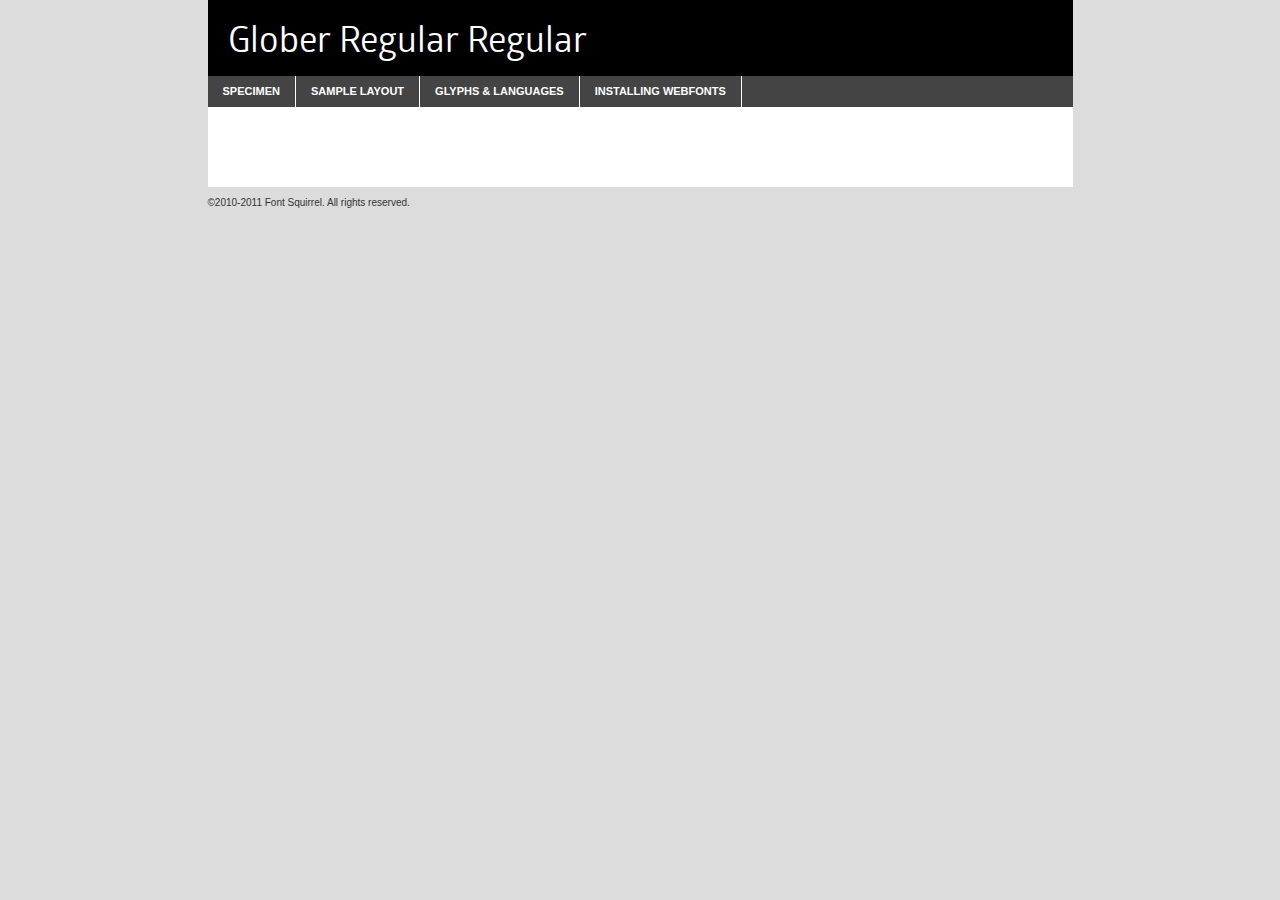
<file: fonts/GloberRegular/glober_regular-demo.html>
<!DOCTYPE html PUBLIC "-//W3C//DTD XHTML 1.0 Transitional//EN"
	"http://www.w3.org/TR/xhtml1/DTD/xhtml1-transitional.dtd">

<html xmlns="http://www.w3.org/1999/xhtml" xml:lang="en" lang="en">
<head>
	<meta http-equiv="Content-Type" content="text/html; charset=utf-8" />
	<script src="http://ajax.googleapis.com/ajax/libs/jquery/1.7.2/jquery.min.js" type="text/javascript" charset="utf-8"></script>
	<script src="specimen_files/easytabs.js" type="text/javascript" charset="utf-8"></script>
	<link rel="stylesheet" href="specimen_files/specimen_stylesheet.css" type="text/css" charset="utf-8" />
	<link rel="stylesheet" href="stylesheet.css" type="text/css" charset="utf-8" />

	<style type="text/css">
					body{
				font-family: 'glober_regularregular';
							}
		</style>

	<title>Glober Regular Regular Specimen</title>
	
	
	<script type="text/javascript" charset="utf-8">
		$(document).ready(function() {
			$('#container').easyTabs({defaultContent:1});
		});
	</script>
</head>

<body>
<div id="container">
	<div id="header">
		Glober Regular Regular	</div>
	<ul class="tabs">
		<li><a href="#specimen">Specimen</a></li>
		<li><a href="#layout">Sample Layout</a></li>
				<li><a href="#glyphs">Glyphs &amp; Languages</a></li>
		<li><a href="#installing">Installing Webfonts</a></li>
		
	</ul>
	
	<div id="main_content">

		
			<div id="specimen">
		
				<div class="section">
					<div class="grid12 firstcol">
						<div class="huge">AaBb</div>
					</div>
				</div>
		
				<div class="section">
					<div class="glyph_range">A&#x200B;B&#x200b;C&#x200b;D&#x200b;E&#x200b;F&#x200b;G&#x200b;H&#x200b;I&#x200b;J&#x200b;K&#x200b;L&#x200b;M&#x200b;N&#x200b;O&#x200b;P&#x200b;Q&#x200b;R&#x200b;S&#x200b;T&#x200b;U&#x200b;V&#x200b;W&#x200b;X&#x200b;Y&#x200b;Z&#x200b;a&#x200b;b&#x200b;c&#x200b;d&#x200b;e&#x200b;f&#x200b;g&#x200b;h&#x200b;i&#x200b;j&#x200b;k&#x200b;l&#x200b;m&#x200b;n&#x200b;o&#x200b;p&#x200b;q&#x200b;r&#x200b;s&#x200b;t&#x200b;u&#x200b;v&#x200b;w&#x200b;x&#x200b;y&#x200b;z&#x200b;1&#x200b;2&#x200b;3&#x200b;4&#x200b;5&#x200b;6&#x200b;7&#x200b;8&#x200b;9&#x200b;0&#x200b;&amp;&#x200b;.&#x200b;,&#x200b;?&#x200b;!&#x200b;&#64;&#x200b;(&#x200b;)&#x200b;#&#x200b;$&#x200b;%&#x200b;*&#x200b;+&#x200b;-&#x200b;=&#x200b;:&#x200b;;</div>
				</div>
				<div class="section">
					<div class="grid12 firstcol">
						<table class="sample_table">
							<tr><td>10</td><td class="size10">abcdefghijklmnopqrstuvwxyzABCDEFGHIJKLMNOPQRSTUVWXYZ0123456789abcdefghijklmnopqrstuvwxyzABCDEFGHIJKLMNOPQRSTUVWXYZ0123456789abcdefghijklmnopqrstuvwxyzABCDEFGHIJKLMNOPQRSTUVWXYZ</td></tr>
							<tr><td>11</td><td class="size11">abcdefghijklmnopqrstuvwxyzABCDEFGHIJKLMNOPQRSTUVWXYZ0123456789abcdefghijklmnopqrstuvwxyzABCDEFGHIJKLMNOPQRSTUVWXYZ0123456789abcdefghijklmnopqrstuvwxyzABCDEFGHIJKLMNOPQRSTUVWXYZ</td></tr>
							<tr><td>12</td><td class="size12">abcdefghijklmnopqrstuvwxyzABCDEFGHIJKLMNOPQRSTUVWXYZ0123456789abcdefghijklmnopqrstuvwxyzABCDEFGHIJKLMNOPQRSTUVWXYZ0123456789abcdefghijklmnopqrstuvwxyzABCDEFGHIJKLMNOPQRSTUVWXYZ</td></tr>
							<tr><td>13</td><td class="size13">abcdefghijklmnopqrstuvwxyzABCDEFGHIJKLMNOPQRSTUVWXYZ0123456789abcdefghijklmnopqrstuvwxyzABCDEFGHIJKLMNOPQRSTUVWXYZ0123456789abcdefghijklmnopqrstuvwxyzABCDEFGHIJKLMNOPQRSTUVWXYZ</td></tr>
							<tr><td>14</td><td class="size14">abcdefghijklmnopqrstuvwxyzABCDEFGHIJKLMNOPQRSTUVWXYZ0123456789abcdefghijklmnopqrstuvwxyzABCDEFGHIJKLMNOPQRSTUVWXYZ0123456789abcdefghijklmnopqrstuvwxyzABCDEFGHIJKLMNOPQRSTUVWXYZ</td></tr>
							<tr><td>16</td><td class="size16">abcdefghijklmnopqrstuvwxyzABCDEFGHIJKLMNOPQRSTUVWXYZ0123456789abcdefghijklmnopqrstuvwxyzABCDEFGHIJKLMNOPQRSTUVWXYZ</td></tr>
							<tr><td>18</td><td class="size18">abcdefghijklmnopqrstuvwxyzABCDEFGHIJKLMNOPQRSTUVWXYZ0123456789abcdefghijklmnopqrstuvwxyzABCDEFGHIJKLMNOPQRSTUVWXYZ</td></tr>
							<tr><td>20</td><td class="size20">abcdefghijklmnopqrstuvwxyzABCDEFGHIJKLMNOPQRSTUVWXYZ0123456789abcdefghijklmnopqrstuvwxyzABCDEFGHIJKLMNOPQRSTUVWXYZ</td></tr>
							<tr><td>24</td><td class="size24">abcdefghijklmnopqrstuvwxyzABCDEFGHIJKLMNOPQRSTUVWXYZ0123456789abcdefghijklmnopqrstuvwxyzABCDEFGHIJKLMNOPQRSTUVWXYZ</td></tr>
							<tr><td>30</td><td class="size30">abcdefghijklmnopqrstuvwxyzABCDEFGHIJKLMNOPQRSTUVWXYZ0123456789abcdefghijklmnopqrstuvwxyzABCDEFGHIJKLMNOPQRSTUVWXYZ</td></tr>
							<tr><td>36</td><td class="size36">abcdefghijklmnopqrstuvwxyzABCDEFGHIJKLMNOPQRSTUVWXYZ0123456789abcdefghijklmnopqrstuvwxyzABCDEFGHIJKLMNOPQRSTUVWXYZ</td></tr>
							<tr><td>48</td><td class="size48">abcdefghijklmnopqrstuvwxyzABCDEFGHIJKLMNOPQRSTUVWXYZ0123456789abcdefghijklmnopqrstuvwxyzABCDEFGHIJKLMNOPQRSTUVWXYZ</td></tr>
							<tr><td>60</td><td class="size60">abcdefghijklmnopqrstuvwxyzABCDEFGHIJKLMNOPQRSTUVWXYZ0123456789abcdefghijklmnopqrstuvwxyzABCDEFGHIJKLMNOPQRSTUVWXYZ</td></tr>
							<tr><td>72</td><td class="size72">abcdefghijklmnopqrstuvwxyzABCDEFGHIJKLMNOPQRSTUVWXYZ0123456789abcdefghijklmnopqrstuvwxyzABCDEFGHIJKLMNOPQRSTUVWXYZ</td></tr>
							<tr><td>90</td><td class="size90">abcdefghijklmnopqrstuvwxyzABCDEFGHIJKLMNOPQRSTUVWXYZ0123456789abcdefghijklmnopqrstuvwxyzABCDEFGHIJKLMNOPQRSTUVWXYZ</td></tr>
						</table>
				
					</div>
			
				</div>
		
		
		
								<div class="section" id="bodycomparison">


										<div id="xheight">
				<div class="fontbody">&#x25FC;&#x25FC;&#x25FC;&#x25FC;&#x25FC;&#x25FC;&#x25FC;&#x25FC;&#x25FC;&#x25FC;&#x25FC;&#x25FC;&#x25FC;&#x25FC;&#x25FC;&#x25FC;&#x25FC;&#x25FC;&#x25FC;&#x25FC;&#x25FC;&#x25FC;&#x25FC;&#x25FC;&#x25FC;&#x25FC;&#x25FC;&#x25FC;&#x25FC;&#x25FC;&#x25FC;&#x25FC;&#x25FC;&#x25FC;&#x25FC;&#x25FC;&#x25FC;&#x25FC;&#x25FC;&#x25FC;&#x25FC;&#x25FC;&#x25FC;&#x25FC;&#x25FC;&#x25FC;&#x25FC;&#x25FC;&#x25FC;&#x25FC;&#x25FC;&#x25FC;&#x25FC;&#x25FC;&#x25FC;&#x25FC;&#x25FC;&#x25FC;&#x25FC;&#x25FC;&#x25FC;&#x25FC;&#x25FC;&#x25FC;&#x25FC;&#x25FC;&#x25FC;&#x25FC;&#x25FC;&#x25FC;&#x25FC;&#x25FC;&#x25FC;&#x25FC;&#x25FC;&#x25FC;&#x25FC;&#x25FC;&#x25FC;&#x25FC;&#x25FC;&#x25FC;&#x25FC;&#x25FC;&#x25FC;&#x25FC;&#x25FC;&#x25FC;&#x25FC;&#x25FC;&#x25FC;&#x25FC;&#x25FC;&#x25FC;&#x25FC;&#x25FC;&#x25FC;&#x25FC;&#x25FC;body</div><div class="arialbody">body</div><div class="verdanabody">body</div><div class="georgiabody">body</div></div>
										<div class="fontbody" style="z-index:1">
											body<span>Glober Regular Regular</span>
										</div>
										<div class="arialbody" style="z-index:1">
											body<span>Arial</span>
										</div>
										<div class="verdanabody" style="z-index:1">
											body<span>Verdana</span>
										</div>
										<div class="georgiabody" style="z-index:1">
											body<span>Georgia</span>
										</div>



								</div>
		
		
				<div class="section psample psample_row1" id="">
					
					<div class="grid2 firstcol">
						<p class="size10"><span>10.</span>Aenean lacinia bibendum nulla sed consectetur. Fusce dapibus, tellus ac cursus commodo, tortor mauris condimentum nibh, ut fermentum massa justo sit amet risus. Nullam id dolor id nibh ultricies vehicula ut id elit. Cum sociis natoque penatibus et magnis dis parturient montes, nascetur ridiculus mus. Nulla vitae elit libero, a pharetra augue.</p>
			
					</div>
					<div class="grid3">
						<p class="size11"><span>11.</span>Aenean lacinia bibendum nulla sed consectetur. Fusce dapibus, tellus ac cursus commodo, tortor mauris condimentum nibh, ut fermentum massa justo sit amet risus. Nullam id dolor id nibh ultricies vehicula ut id elit. Cum sociis natoque penatibus et magnis dis parturient montes, nascetur ridiculus mus. Nulla vitae elit libero, a pharetra augue.</p>
			
					</div>
					<div class="grid3">
						<p class="size12"><span>12.</span>Aenean lacinia bibendum nulla sed consectetur. Fusce dapibus, tellus ac cursus commodo, tortor mauris condimentum nibh, ut fermentum massa justo sit amet risus. Nullam id dolor id nibh ultricies vehicula ut id elit. Cum sociis natoque penatibus et magnis dis parturient montes, nascetur ridiculus mus. Nulla vitae elit libero, a pharetra augue.</p>
			
					</div>
					<div class="grid4">
						<p class="size13"><span>13.</span>Aenean lacinia bibendum nulla sed consectetur. Fusce dapibus, tellus ac cursus commodo, tortor mauris condimentum nibh, ut fermentum massa justo sit amet risus. Nullam id dolor id nibh ultricies vehicula ut id elit. Cum sociis natoque penatibus et magnis dis parturient montes, nascetur ridiculus mus. Nulla vitae elit libero, a pharetra augue.</p>
			
					</div>
					<div class="white_blend"></div>
					
				</div>
				<div class="section psample psample_row2" id="">
					<div class="grid3 firstcol">
						<p class="size14"><span>14.</span>Aenean lacinia bibendum nulla sed consectetur. Fusce dapibus, tellus ac cursus commodo, tortor mauris condimentum nibh, ut fermentum massa justo sit amet risus. Nullam id dolor id nibh ultricies vehicula ut id elit. Cum sociis natoque penatibus et magnis dis parturient montes, nascetur ridiculus mus. Nulla vitae elit libero, a pharetra augue.</p>
			
					</div>
					<div class="grid4">
						<p class="size16"><span>16.</span>Aenean lacinia bibendum nulla sed consectetur. Fusce dapibus, tellus ac cursus commodo, tortor mauris condimentum nibh, ut fermentum massa justo sit amet risus. Nullam id dolor id nibh ultricies vehicula ut id elit. Cum sociis natoque penatibus et magnis dis parturient montes, nascetur ridiculus mus. Nulla vitae elit libero, a pharetra augue.</p>
			
					</div>
					<div class="grid5">
						<p class="size18"><span>18.</span>Aenean lacinia bibendum nulla sed consectetur. Fusce dapibus, tellus ac cursus commodo, tortor mauris condimentum nibh, ut fermentum massa justo sit amet risus. Nullam id dolor id nibh ultricies vehicula ut id elit. Cum sociis natoque penatibus et magnis dis parturient montes, nascetur ridiculus mus. Nulla vitae elit libero, a pharetra augue.</p>
			
					</div>

					<div class="white_blend"></div>

				</div>
				
				<div class="section psample psample_row3" id="">
					<div class="grid5 firstcol">
						<p class="size20"><span>20.</span>Aenean lacinia bibendum nulla sed consectetur. Fusce dapibus, tellus ac cursus commodo, tortor mauris condimentum nibh, ut fermentum massa justo sit amet risus. Nullam id dolor id nibh ultricies vehicula ut id elit. Cum sociis natoque penatibus et magnis dis parturient montes, nascetur ridiculus mus. Nulla vitae elit libero, a pharetra augue.</p>
					</div>
					<div class="grid7">
						<p class="size24"><span>24.</span>Aenean lacinia bibendum nulla sed consectetur. Fusce dapibus, tellus ac cursus commodo, tortor mauris condimentum nibh, ut fermentum massa justo sit amet risus. Nullam id dolor id nibh ultricies vehicula ut id elit. Cum sociis natoque penatibus et magnis dis parturient montes, nascetur ridiculus mus. Nulla vitae elit libero, a pharetra augue.</p>
					</div>
					
					<div class="white_blend"></div>
					
				</div>
				
				<div class="section psample psample_row4" id="">
					<div class="grid12 firstcol">
						<p class="size30"><span>30.</span>Aenean lacinia bibendum nulla sed consectetur. Fusce dapibus, tellus ac cursus commodo, tortor mauris condimentum nibh, ut fermentum massa justo sit amet risus. Nullam id dolor id nibh ultricies vehicula ut id elit. Cum sociis natoque penatibus et magnis dis parturient montes, nascetur ridiculus mus. Nulla vitae elit libero, a pharetra augue.</p>
					</div>
					<div class="white_blend"></div>
					
				</div>
				
				
				
				<div class="section psample psample_row1 fullreverse">
					<div class="grid2 firstcol">
						<p class="size10"><span>10.</span>Aenean lacinia bibendum nulla sed consectetur. Fusce dapibus, tellus ac cursus commodo, tortor mauris condimentum nibh, ut fermentum massa justo sit amet risus. Nullam id dolor id nibh ultricies vehicula ut id elit. Cum sociis natoque penatibus et magnis dis parturient montes, nascetur ridiculus mus. Nulla vitae elit libero, a pharetra augue.</p>
			
					</div>
					<div class="grid3">
						<p class="size11"><span>11.</span>Aenean lacinia bibendum nulla sed consectetur. Fusce dapibus, tellus ac cursus commodo, tortor mauris condimentum nibh, ut fermentum massa justo sit amet risus. Nullam id dolor id nibh ultricies vehicula ut id elit. Cum sociis natoque penatibus et magnis dis parturient montes, nascetur ridiculus mus. Nulla vitae elit libero, a pharetra augue.</p>
			
					</div>
					<div class="grid3">
						<p class="size12"><span>12.</span>Aenean lacinia bibendum nulla sed consectetur. Fusce dapibus, tellus ac cursus commodo, tortor mauris condimentum nibh, ut fermentum massa justo sit amet risus. Nullam id dolor id nibh ultricies vehicula ut id elit. Cum sociis natoque penatibus et magnis dis parturient montes, nascetur ridiculus mus. Nulla vitae elit libero, a pharetra augue.</p>
			
					</div>
					<div class="grid4">
						<p class="size13"><span>13.</span>Aenean lacinia bibendum nulla sed consectetur. Fusce dapibus, tellus ac cursus commodo, tortor mauris condimentum nibh, ut fermentum massa justo sit amet risus. Nullam id dolor id nibh ultricies vehicula ut id elit. Cum sociis natoque penatibus et magnis dis parturient montes, nascetur ridiculus mus. Nulla vitae elit libero, a pharetra augue.</p>
			
					</div>
					<div class="black_blend"></div>
					
				</div>
				
				<div class="section psample psample_row2 fullreverse">
					<div class="grid3 firstcol">
						<p class="size14"><span>14.</span>Aenean lacinia bibendum nulla sed consectetur. Fusce dapibus, tellus ac cursus commodo, tortor mauris condimentum nibh, ut fermentum massa justo sit amet risus. Nullam id dolor id nibh ultricies vehicula ut id elit. Cum sociis natoque penatibus et magnis dis parturient montes, nascetur ridiculus mus. Nulla vitae elit libero, a pharetra augue.</p>
			
					</div>
					<div class="grid4">
						<p class="size16"><span>16.</span>Aenean lacinia bibendum nulla sed consectetur. Fusce dapibus, tellus ac cursus commodo, tortor mauris condimentum nibh, ut fermentum massa justo sit amet risus. Nullam id dolor id nibh ultricies vehicula ut id elit. Cum sociis natoque penatibus et magnis dis parturient montes, nascetur ridiculus mus. Nulla vitae elit libero, a pharetra augue.</p>
			
					</div>
					<div class="grid5">
						<p class="size18"><span>18.</span>Aenean lacinia bibendum nulla sed consectetur. Fusce dapibus, tellus ac cursus commodo, tortor mauris condimentum nibh, ut fermentum massa justo sit amet risus. Nullam id dolor id nibh ultricies vehicula ut id elit. Cum sociis natoque penatibus et magnis dis parturient montes, nascetur ridiculus mus. Nulla vitae elit libero, a pharetra augue.</p>
			
					</div>
					<div class="black_blend"></div>

				</div>
				
				<div class="section psample fullreverse psample_row3" id="">
					<div class="grid5 firstcol">
						<p class="size20"><span>20.</span>Aenean lacinia bibendum nulla sed consectetur. Fusce dapibus, tellus ac cursus commodo, tortor mauris condimentum nibh, ut fermentum massa justo sit amet risus. Nullam id dolor id nibh ultricies vehicula ut id elit. Cum sociis natoque penatibus et magnis dis parturient montes, nascetur ridiculus mus. Nulla vitae elit libero, a pharetra augue.</p>
					</div>
					<div class="grid7">
						<p class="size24"><span>24.</span>Aenean lacinia bibendum nulla sed consectetur. Fusce dapibus, tellus ac cursus commodo, tortor mauris condimentum nibh, ut fermentum massa justo sit amet risus. Nullam id dolor id nibh ultricies vehicula ut id elit. Cum sociis natoque penatibus et magnis dis parturient montes, nascetur ridiculus mus. Nulla vitae elit libero, a pharetra augue.</p>
					</div>
					
					<div class="black_blend"></div>
					
				</div>
				
				<div class="section psample fullreverse psample_row4" id="" style="border-bottom: 20px #000 solid;">
					<div class="grid12 firstcol">
						<p class="size30"><span>30.</span>Aenean lacinia bibendum nulla sed consectetur. Fusce dapibus, tellus ac cursus commodo, tortor mauris condimentum nibh, ut fermentum massa justo sit amet risus. Nullam id dolor id nibh ultricies vehicula ut id elit. Cum sociis natoque penatibus et magnis dis parturient montes, nascetur ridiculus mus. Nulla vitae elit libero, a pharetra augue.</p>
					</div>
					<div class="black_blend"></div>
					
				</div>
				
				
				
				
			</div>
			
			<div id="layout">
				
				<div class="section">
					
					<div class="grid12 firstcol">
						<h1>Lorem Ipsum Dolor</h1>
						<h2>Etiam porta sem malesuada magna mollis euismod</h2>
						
						<p class="byline">By <a href="#link">Aenean Lacinia</a></p>
					</div>
				</div>
				<div class="section">
					<div class="grid8 firstcol">
						<p class="large">Donec sed odio dui. Morbi leo risus, porta ac consectetur ac, vestibulum at eros. Fusce dapibus, tellus ac cursus commodo, tortor mauris condimentum nibh, ut fermentum massa justo sit amet risus. </p>

						
						<h3>Pellentesque ornare sem</h3>

						<p>Maecenas sed diam eget risus varius blandit sit amet non magna. Maecenas faucibus mollis interdum. Donec ullamcorper nulla non metus auctor fringilla. Nullam id dolor id nibh ultricies vehicula ut id elit. Nullam id dolor id nibh ultricies vehicula ut id elit. </p>

						<p>Aenean eu leo quam. Pellentesque ornare sem lacinia quam venenatis vestibulum. Lorem ipsum dolor sit amet, consectetur adipiscing elit. Cum sociis natoque penatibus et magnis dis parturient montes, nascetur ridiculus mus. </p>

						<p>Nulla vitae elit libero, a pharetra augue. Praesent commodo cursus magna, vel scelerisque nisl consectetur et. Aenean lacinia bibendum nulla sed consectetur. </p>

						<p>Nullam quis risus eget urna mollis ornare vel eu leo. Nullam quis risus eget urna mollis ornare vel eu leo. Maecenas sed diam eget risus varius blandit sit amet non magna. Donec ullamcorper nulla non metus auctor fringilla. </p>

						<h3>Cras mattis consectetur</h3>

						<p>Aenean eu leo quam. Pellentesque ornare sem lacinia quam venenatis vestibulum. Aenean lacinia bibendum nulla sed consectetur. Integer posuere erat a ante venenatis dapibus posuere velit aliquet. Cras mattis consectetur purus sit amet fermentum. </p>

						<p>Nullam id dolor id nibh ultricies vehicula ut id elit. Nullam quis risus eget urna mollis ornare vel eu leo. Cras mattis consectetur purus sit amet fermentum.</p>
					</div>
					
					<div class="grid4 sidebar">
						
						<div class="box reverse">
							<p class="last">Nullam quis risus eget urna mollis ornare vel eu leo. Donec ullamcorper nulla non metus auctor fringilla. Cras mattis consectetur purus sit amet fermentum. Sed posuere consectetur est at lobortis. Lorem ipsum dolor sit amet, consectetur adipiscing elit. </p>
						</div>
						
						<p class="caption">Maecenas sed diam eget risus varius.</p>

						<p>Vestibulum id ligula porta felis euismod semper. Integer posuere erat a ante venenatis dapibus posuere velit aliquet. Vestibulum id ligula porta felis euismod semper. Sed posuere consectetur est at lobortis. Maecenas sed diam eget risus varius blandit sit amet non magna. Fusce dapibus, tellus ac cursus commodo, tortor mauris condimentum nibh, ut fermentum massa justo sit amet risus. </p>

					

						<p>Duis mollis, est non commodo luctus, nisi erat porttitor ligula, eget lacinia odio sem nec elit. Aenean lacinia bibendum nulla sed consectetur. Vivamus sagittis lacus vel augue laoreet rutrum faucibus dolor auctor. Aenean lacinia bibendum nulla sed consectetur. Nullam quis risus eget urna mollis ornare vel eu leo. </p>

						<p>Praesent commodo cursus magna, vel scelerisque nisl consectetur et. Donec ullamcorper nulla non metus auctor fringilla. Maecenas faucibus mollis interdum. Fusce dapibus, tellus ac cursus commodo, tortor mauris condimentum nibh, ut fermentum massa justo sit amet risus. </p>

					</div>
				</div>
				
			</div>


			



		<div id="glyphs">
			<div class="section">
				<div class="grid12 firstcol">
			
				<h1>Language Support</h1>
				<p>The subset of Glober Regular Regular in this kit supports the following languages:<br />
			
					Albanian, Basque, Breton, Chamorro, Danish, Dutch, English, Faroese, Finnish, French, Frisian, Galician, German, Icelandic, Italian, Malagasy, Norwegian, Portuguese, Spanish, Swedish				</p>
				<h1>Glyph Chart</h1>
				<p>The subset of Glober Regular Regular in this kit includes all the glyphs listed below. Unicode entities are included above each glyph to help you insert individual characters into your layout.</p>
				<div id="glyph_chart">
			
																														 <div><p>&amp;#13;</p>&#13;</div>
																				 <div><p>&amp;#32;</p>&#32;</div>
																				 <div><p>&amp;#33;</p>&#33;</div>
																				 <div><p>&amp;#34;</p>&#34;</div>
																				 <div><p>&amp;#35;</p>&#35;</div>
																				 <div><p>&amp;#36;</p>&#36;</div>
																				 <div><p>&amp;#37;</p>&#37;</div>
																				 <div><p>&amp;#38;</p>&#38;</div>
																				 <div><p>&amp;#39;</p>&#39;</div>
																				 <div><p>&amp;#40;</p>&#40;</div>
																				 <div><p>&amp;#41;</p>&#41;</div>
																				 <div><p>&amp;#42;</p>&#42;</div>
																				 <div><p>&amp;#43;</p>&#43;</div>
																				 <div><p>&amp;#44;</p>&#44;</div>
																				 <div><p>&amp;#45;</p>&#45;</div>
																				 <div><p>&amp;#46;</p>&#46;</div>
																				 <div><p>&amp;#47;</p>&#47;</div>
																				 <div><p>&amp;#48;</p>&#48;</div>
																				 <div><p>&amp;#49;</p>&#49;</div>
																				 <div><p>&amp;#50;</p>&#50;</div>
																				 <div><p>&amp;#51;</p>&#51;</div>
																				 <div><p>&amp;#52;</p>&#52;</div>
																				 <div><p>&amp;#53;</p>&#53;</div>
																				 <div><p>&amp;#54;</p>&#54;</div>
																				 <div><p>&amp;#55;</p>&#55;</div>
																				 <div><p>&amp;#56;</p>&#56;</div>
																				 <div><p>&amp;#57;</p>&#57;</div>
																				 <div><p>&amp;#58;</p>&#58;</div>
																				 <div><p>&amp;#59;</p>&#59;</div>
																				 <div><p>&amp;#60;</p>&#60;</div>
																				 <div><p>&amp;#61;</p>&#61;</div>
																				 <div><p>&amp;#62;</p>&#62;</div>
																				 <div><p>&amp;#63;</p>&#63;</div>
																				 <div><p>&amp;#64;</p>&#64;</div>
																				 <div><p>&amp;#65;</p>&#65;</div>
																				 <div><p>&amp;#66;</p>&#66;</div>
																				 <div><p>&amp;#67;</p>&#67;</div>
																				 <div><p>&amp;#68;</p>&#68;</div>
																				 <div><p>&amp;#69;</p>&#69;</div>
																				 <div><p>&amp;#70;</p>&#70;</div>
																				 <div><p>&amp;#71;</p>&#71;</div>
																				 <div><p>&amp;#72;</p>&#72;</div>
																				 <div><p>&amp;#73;</p>&#73;</div>
																				 <div><p>&amp;#74;</p>&#74;</div>
																				 <div><p>&amp;#75;</p>&#75;</div>
																				 <div><p>&amp;#76;</p>&#76;</div>
																				 <div><p>&amp;#77;</p>&#77;</div>
																				 <div><p>&amp;#78;</p>&#78;</div>
																				 <div><p>&amp;#79;</p>&#79;</div>
																				 <div><p>&amp;#80;</p>&#80;</div>
																				 <div><p>&amp;#81;</p>&#81;</div>
																				 <div><p>&amp;#82;</p>&#82;</div>
																				 <div><p>&amp;#83;</p>&#83;</div>
																				 <div><p>&amp;#84;</p>&#84;</div>
																				 <div><p>&amp;#85;</p>&#85;</div>
																				 <div><p>&amp;#86;</p>&#86;</div>
																				 <div><p>&amp;#87;</p>&#87;</div>
																				 <div><p>&amp;#88;</p>&#88;</div>
																				 <div><p>&amp;#89;</p>&#89;</div>
																				 <div><p>&amp;#90;</p>&#90;</div>
																				 <div><p>&amp;#91;</p>&#91;</div>
																				 <div><p>&amp;#92;</p>&#92;</div>
																				 <div><p>&amp;#93;</p>&#93;</div>
																				 <div><p>&amp;#94;</p>&#94;</div>
																				 <div><p>&amp;#95;</p>&#95;</div>
																				 <div><p>&amp;#96;</p>&#96;</div>
																				 <div><p>&amp;#97;</p>&#97;</div>
																				 <div><p>&amp;#98;</p>&#98;</div>
																				 <div><p>&amp;#99;</p>&#99;</div>
																				 <div><p>&amp;#100;</p>&#100;</div>
																				 <div><p>&amp;#101;</p>&#101;</div>
																				 <div><p>&amp;#102;</p>&#102;</div>
																				 <div><p>&amp;#103;</p>&#103;</div>
																				 <div><p>&amp;#104;</p>&#104;</div>
																				 <div><p>&amp;#105;</p>&#105;</div>
																				 <div><p>&amp;#106;</p>&#106;</div>
																				 <div><p>&amp;#107;</p>&#107;</div>
																				 <div><p>&amp;#108;</p>&#108;</div>
																				 <div><p>&amp;#109;</p>&#109;</div>
																				 <div><p>&amp;#110;</p>&#110;</div>
																				 <div><p>&amp;#111;</p>&#111;</div>
																				 <div><p>&amp;#112;</p>&#112;</div>
																				 <div><p>&amp;#113;</p>&#113;</div>
																				 <div><p>&amp;#114;</p>&#114;</div>
																				 <div><p>&amp;#115;</p>&#115;</div>
																				 <div><p>&amp;#116;</p>&#116;</div>
																				 <div><p>&amp;#117;</p>&#117;</div>
																				 <div><p>&amp;#118;</p>&#118;</div>
																				 <div><p>&amp;#119;</p>&#119;</div>
																				 <div><p>&amp;#120;</p>&#120;</div>
																				 <div><p>&amp;#121;</p>&#121;</div>
																				 <div><p>&amp;#122;</p>&#122;</div>
																				 <div><p>&amp;#123;</p>&#123;</div>
																				 <div><p>&amp;#124;</p>&#124;</div>
																				 <div><p>&amp;#125;</p>&#125;</div>
																				 <div><p>&amp;#126;</p>&#126;</div>
																				 <div><p>&amp;#160;</p>&#160;</div>
																				 <div><p>&amp;#161;</p>&#161;</div>
																				 <div><p>&amp;#162;</p>&#162;</div>
																				 <div><p>&amp;#163;</p>&#163;</div>
																				 <div><p>&amp;#164;</p>&#164;</div>
																				 <div><p>&amp;#165;</p>&#165;</div>
																				 <div><p>&amp;#166;</p>&#166;</div>
																				 <div><p>&amp;#167;</p>&#167;</div>
																				 <div><p>&amp;#168;</p>&#168;</div>
																				 <div><p>&amp;#169;</p>&#169;</div>
																				 <div><p>&amp;#170;</p>&#170;</div>
																				 <div><p>&amp;#171;</p>&#171;</div>
																				 <div><p>&amp;#172;</p>&#172;</div>
																				 <div><p>&amp;#173;</p>&#173;</div>
																				 <div><p>&amp;#174;</p>&#174;</div>
																				 <div><p>&amp;#175;</p>&#175;</div>
																				 <div><p>&amp;#176;</p>&#176;</div>
																				 <div><p>&amp;#177;</p>&#177;</div>
																				 <div><p>&amp;#178;</p>&#178;</div>
																				 <div><p>&amp;#179;</p>&#179;</div>
																				 <div><p>&amp;#180;</p>&#180;</div>
																				 <div><p>&amp;#181;</p>&#181;</div>
																				 <div><p>&amp;#182;</p>&#182;</div>
																				 <div><p>&amp;#183;</p>&#183;</div>
																				 <div><p>&amp;#184;</p>&#184;</div>
																				 <div><p>&amp;#185;</p>&#185;</div>
																				 <div><p>&amp;#186;</p>&#186;</div>
																				 <div><p>&amp;#187;</p>&#187;</div>
																				 <div><p>&amp;#188;</p>&#188;</div>
																				 <div><p>&amp;#189;</p>&#189;</div>
																				 <div><p>&amp;#190;</p>&#190;</div>
																				 <div><p>&amp;#191;</p>&#191;</div>
																				 <div><p>&amp;#192;</p>&#192;</div>
																				 <div><p>&amp;#193;</p>&#193;</div>
																				 <div><p>&amp;#194;</p>&#194;</div>
																				 <div><p>&amp;#195;</p>&#195;</div>
																				 <div><p>&amp;#196;</p>&#196;</div>
																				 <div><p>&amp;#197;</p>&#197;</div>
																				 <div><p>&amp;#198;</p>&#198;</div>
																				 <div><p>&amp;#199;</p>&#199;</div>
																				 <div><p>&amp;#200;</p>&#200;</div>
																				 <div><p>&amp;#201;</p>&#201;</div>
																				 <div><p>&amp;#202;</p>&#202;</div>
																				 <div><p>&amp;#203;</p>&#203;</div>
																				 <div><p>&amp;#204;</p>&#204;</div>
																				 <div><p>&amp;#205;</p>&#205;</div>
																				 <div><p>&amp;#206;</p>&#206;</div>
																				 <div><p>&amp;#207;</p>&#207;</div>
																				 <div><p>&amp;#208;</p>&#208;</div>
																				 <div><p>&amp;#209;</p>&#209;</div>
																				 <div><p>&amp;#210;</p>&#210;</div>
																				 <div><p>&amp;#211;</p>&#211;</div>
																				 <div><p>&amp;#212;</p>&#212;</div>
																				 <div><p>&amp;#213;</p>&#213;</div>
																				 <div><p>&amp;#214;</p>&#214;</div>
																				 <div><p>&amp;#215;</p>&#215;</div>
																				 <div><p>&amp;#216;</p>&#216;</div>
																				 <div><p>&amp;#217;</p>&#217;</div>
																				 <div><p>&amp;#218;</p>&#218;</div>
																				 <div><p>&amp;#219;</p>&#219;</div>
																				 <div><p>&amp;#220;</p>&#220;</div>
																				 <div><p>&amp;#221;</p>&#221;</div>
																				 <div><p>&amp;#222;</p>&#222;</div>
																				 <div><p>&amp;#223;</p>&#223;</div>
																				 <div><p>&amp;#224;</p>&#224;</div>
																				 <div><p>&amp;#225;</p>&#225;</div>
																				 <div><p>&amp;#226;</p>&#226;</div>
																				 <div><p>&amp;#227;</p>&#227;</div>
																				 <div><p>&amp;#228;</p>&#228;</div>
																				 <div><p>&amp;#229;</p>&#229;</div>
																				 <div><p>&amp;#230;</p>&#230;</div>
																				 <div><p>&amp;#231;</p>&#231;</div>
																				 <div><p>&amp;#232;</p>&#232;</div>
																				 <div><p>&amp;#233;</p>&#233;</div>
																				 <div><p>&amp;#234;</p>&#234;</div>
																				 <div><p>&amp;#235;</p>&#235;</div>
																				 <div><p>&amp;#236;</p>&#236;</div>
																				 <div><p>&amp;#237;</p>&#237;</div>
																				 <div><p>&amp;#238;</p>&#238;</div>
																				 <div><p>&amp;#239;</p>&#239;</div>
																				 <div><p>&amp;#240;</p>&#240;</div>
																				 <div><p>&amp;#241;</p>&#241;</div>
																				 <div><p>&amp;#242;</p>&#242;</div>
																				 <div><p>&amp;#243;</p>&#243;</div>
																				 <div><p>&amp;#244;</p>&#244;</div>
																				 <div><p>&amp;#245;</p>&#245;</div>
																				 <div><p>&amp;#246;</p>&#246;</div>
																				 <div><p>&amp;#247;</p>&#247;</div>
																				 <div><p>&amp;#248;</p>&#248;</div>
																				 <div><p>&amp;#249;</p>&#249;</div>
																				 <div><p>&amp;#250;</p>&#250;</div>
																				 <div><p>&amp;#251;</p>&#251;</div>
																				 <div><p>&amp;#252;</p>&#252;</div>
																				 <div><p>&amp;#253;</p>&#253;</div>
																				 <div><p>&amp;#254;</p>&#254;</div>
																				 <div><p>&amp;#255;</p>&#255;</div>
																				 <div><p>&amp;#338;</p>&#338;</div>
																				 <div><p>&amp;#339;</p>&#339;</div>
																				 <div><p>&amp;#376;</p>&#376;</div>
																				 <div><p>&amp;#710;</p>&#710;</div>
																				 <div><p>&amp;#732;</p>&#732;</div>
																				 <div><p>&amp;#8192;</p>&#8192;</div>
																				 <div><p>&amp;#8193;</p>&#8193;</div>
																				 <div><p>&amp;#8194;</p>&#8194;</div>
																				 <div><p>&amp;#8195;</p>&#8195;</div>
																				 <div><p>&amp;#8196;</p>&#8196;</div>
																				 <div><p>&amp;#8197;</p>&#8197;</div>
																				 <div><p>&amp;#8198;</p>&#8198;</div>
																				 <div><p>&amp;#8199;</p>&#8199;</div>
																				 <div><p>&amp;#8200;</p>&#8200;</div>
																				 <div><p>&amp;#8201;</p>&#8201;</div>
																				 <div><p>&amp;#8202;</p>&#8202;</div>
																				 <div><p>&amp;#8208;</p>&#8208;</div>
																				 <div><p>&amp;#8209;</p>&#8209;</div>
																				 <div><p>&amp;#8210;</p>&#8210;</div>
																				 <div><p>&amp;#8211;</p>&#8211;</div>
																				 <div><p>&amp;#8212;</p>&#8212;</div>
																				 <div><p>&amp;#8216;</p>&#8216;</div>
																				 <div><p>&amp;#8217;</p>&#8217;</div>
																				 <div><p>&amp;#8218;</p>&#8218;</div>
																				 <div><p>&amp;#8220;</p>&#8220;</div>
																				 <div><p>&amp;#8221;</p>&#8221;</div>
																				 <div><p>&amp;#8222;</p>&#8222;</div>
																				 <div><p>&amp;#8226;</p>&#8226;</div>
																				 <div><p>&amp;#8230;</p>&#8230;</div>
																				 <div><p>&amp;#8239;</p>&#8239;</div>
																				 <div><p>&amp;#8249;</p>&#8249;</div>
																				 <div><p>&amp;#8250;</p>&#8250;</div>
																				 <div><p>&amp;#8287;</p>&#8287;</div>
																				 <div><p>&amp;#8364;</p>&#8364;</div>
																				 <div><p>&amp;#8482;</p>&#8482;</div>
																				 <div><p>&amp;#9724;</p>&#9724;</div>
																				 <div><p>&amp;#64257;</p>&#64257;</div>
																				 <div><p>&amp;#64258;</p>&#64258;</div>
																												</div>	
				</div>
		
		
			</div>
		</div>
		
		
		<div id="specs">
			
		</div>
	
		<div id="installing">
			<div class="section">
				<div class="grid7 firstcol">
					<h1>Installing Webfonts</h1>
					
					<p>Webfonts are supported by all major browser platforms but not all in the same way. There are currently four different font formats that must be included in order to target all browsers. This includes TTF, WOFF, EOT and SVG.</p>
					
					<h2>1. Upload your webfonts</h2>
					<p>You must upload your webfont kit to your website. They should be in or near the same directory as your CSS files.</p>
					
					<h2>2. Include the webfont stylesheet</h2>
					<p>A special CSS @font-face declaration helps the various browsers select the appropriate font it needs without causing you a bunch of headaches. Learn more about this syntax by reading the <a href="http://www.fontspring.com/blog/further-hardening-of-the-bulletproof-syntax">Fontspring blog post</a> about it. The code for it is as follows:</p>


<code>
@font-face{ 
	font-family: 'MyWebFont';
	src: url('WebFont.eot');
	src: url('WebFont.eot?#iefix') format('embedded-opentype'),
	     url('WebFont.woff') format('woff'),
	     url('WebFont.ttf') format('truetype'),
	     url('WebFont.svg#webfont') format('svg');
}
</code>

	<p>We've already gone ahead and generated the code for you. All you have to do is link to the stylesheet in your HTML, like this:</p>
	<code>&lt;link rel=&quot;stylesheet&quot; href=&quot;stylesheet.css&quot; type=&quot;text/css&quot; charset=&quot;utf-8&quot; /&gt;</code>

					<h2>3. Modify your own stylesheet</h2>
					<p>To take advantage of your new fonts, you must tell your stylesheet to use them. Look at the original @font-face declaration above and find the property called "font-family." The name linked there will be what you use to reference the font. Prepend that webfont name to the font stack in the "font-family" property, inside the selector you want to change. For example:</p>
<code>p { font-family: 'WebFont', Arial, sans-serif; }</code>

<h2>4. Test</h2>
<p>Getting webfonts to work cross-browser <em>can</em> be tricky. Use the information in the sidebar to help you if you find that fonts aren't loading in a particular browser.</p>
				</div>
				
				<div class="grid5 sidebar">
					<div class="box">
						<h2>Troubleshooting<br />Font-Face Problems</h2>
						<p>Having trouble getting your webfonts to load in your new website? Here are some tips to sort out what might be the problem.</p>

						<h3>Fonts not showing in any browser</h3>

						<p>This sounds like you need to work on the plumbing. You either did not upload the fonts to the correct directory, or you did not link the fonts properly in the CSS. If you've confirmed that all this is correct and you still have a problem, take a look at your .htaccess file and see if requests are getting intercepted.</p>

						<h3>Fonts not loading in iPhone or iPad</h3>

						<p>The most common problem here is that you are serving the fonts from an IIS server. IIS refuses to serve files that have unknown MIME types. If that is the case, you must set the MIME type for SVG to "image/svg+xml" in the server settings. Follow these instructions from Microsoft if you need help.</p>

						<h3>Fonts not loading in Firefox</h3>

						<p>The primary reason for this failure? You are still using a version Firefox older than 3.5. So upgrade already! If that isn't it, then you are very likely serving fonts from a different domain. Firefox requires that all font assets be served from the same domain. Lastly it is possible that you need to add WOFF to your list of MIME types (if you are serving via IIS.)</p>

						<h3>Fonts not loading in IE</h3>

						<p>Are you looking at Internet Explorer on an actual Windows machine or are you cheating by using a service like Adobe BrowserLab? Many of these screenshot services do not render @font-face for IE. Best to test it on a real machine.</p>

						<h3>Fonts not loading in IE9</h3>

						<p>IE9, like Firefox, requires that fonts be served from the same domain as the website. Make sure that is the case.</p>
					</div>
				</div>
			</div>
			
		</div>
	
	</div>
	<div id="footer">
		<p>&copy;2010-2011 Font Squirrel. All rights reserved.</p>
	</div>
</div>
</body>
</html>
</file>
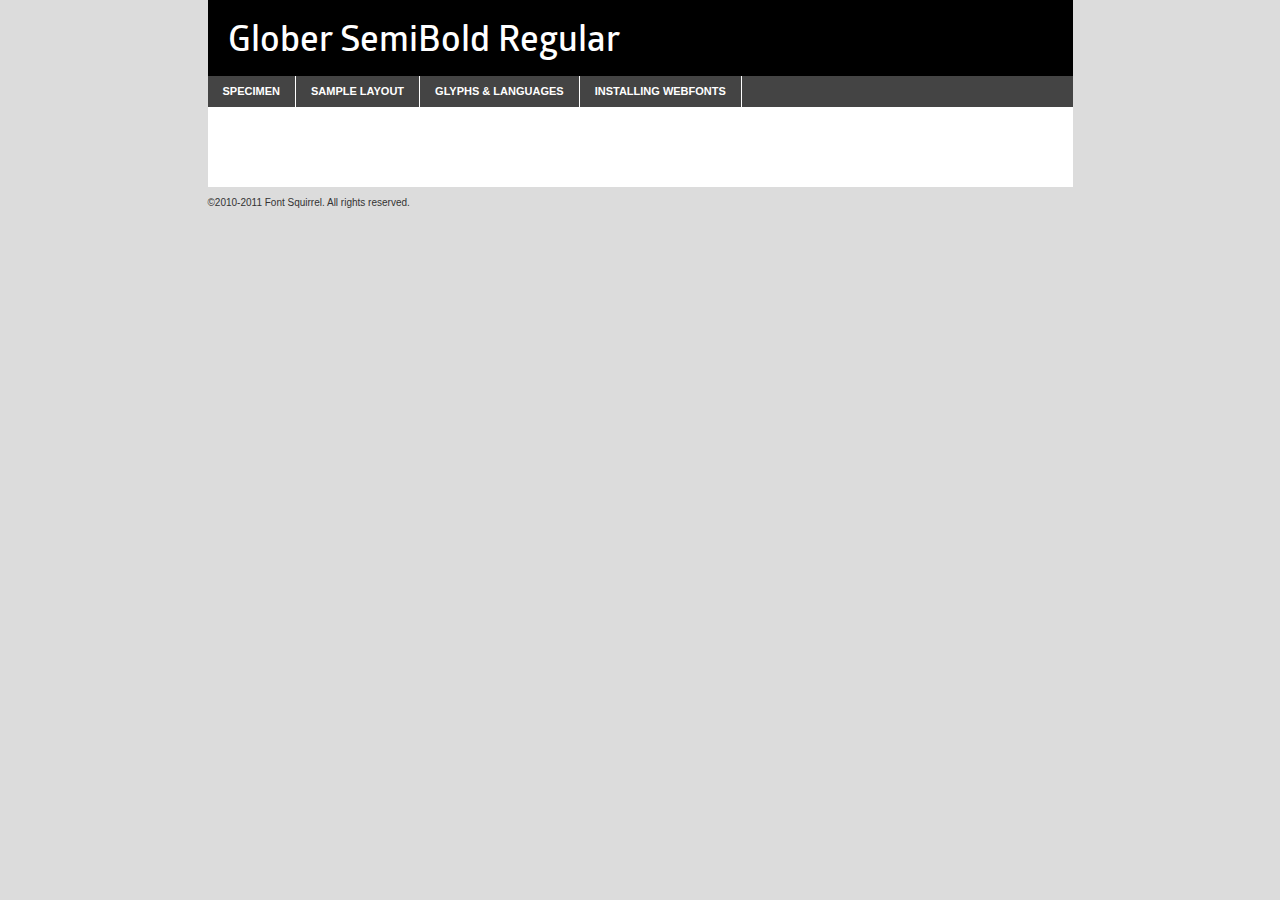
<file: fonts/GloberSemiBold/glober_semibold-demo.html>
<!DOCTYPE html PUBLIC "-//W3C//DTD XHTML 1.0 Transitional//EN"
	"http://www.w3.org/TR/xhtml1/DTD/xhtml1-transitional.dtd">

<html xmlns="http://www.w3.org/1999/xhtml" xml:lang="en" lang="en">
<head>
	<meta http-equiv="Content-Type" content="text/html; charset=utf-8" />
	<script src="http://ajax.googleapis.com/ajax/libs/jquery/1.7.2/jquery.min.js" type="text/javascript" charset="utf-8"></script>
	<script src="specimen_files/easytabs.js" type="text/javascript" charset="utf-8"></script>
	<link rel="stylesheet" href="specimen_files/specimen_stylesheet.css" type="text/css" charset="utf-8" />
	<link rel="stylesheet" href="stylesheet.css" type="text/css" charset="utf-8" />

	<style type="text/css">
					body{
				font-family: 'globersemibold';
							}
		</style>

	<title>Glober SemiBold Regular Specimen</title>
	
	
	<script type="text/javascript" charset="utf-8">
		$(document).ready(function() {
			$('#container').easyTabs({defaultContent:1});
		});
	</script>
</head>

<body>
<div id="container">
	<div id="header">
		Glober SemiBold Regular	</div>
	<ul class="tabs">
		<li><a href="#specimen">Specimen</a></li>
		<li><a href="#layout">Sample Layout</a></li>
				<li><a href="#glyphs">Glyphs &amp; Languages</a></li>
		<li><a href="#installing">Installing Webfonts</a></li>
		
	</ul>
	
	<div id="main_content">

		
			<div id="specimen">
		
				<div class="section">
					<div class="grid12 firstcol">
						<div class="huge">AaBb</div>
					</div>
				</div>
		
				<div class="section">
					<div class="glyph_range">A&#x200B;B&#x200b;C&#x200b;D&#x200b;E&#x200b;F&#x200b;G&#x200b;H&#x200b;I&#x200b;J&#x200b;K&#x200b;L&#x200b;M&#x200b;N&#x200b;O&#x200b;P&#x200b;Q&#x200b;R&#x200b;S&#x200b;T&#x200b;U&#x200b;V&#x200b;W&#x200b;X&#x200b;Y&#x200b;Z&#x200b;a&#x200b;b&#x200b;c&#x200b;d&#x200b;e&#x200b;f&#x200b;g&#x200b;h&#x200b;i&#x200b;j&#x200b;k&#x200b;l&#x200b;m&#x200b;n&#x200b;o&#x200b;p&#x200b;q&#x200b;r&#x200b;s&#x200b;t&#x200b;u&#x200b;v&#x200b;w&#x200b;x&#x200b;y&#x200b;z&#x200b;1&#x200b;2&#x200b;3&#x200b;4&#x200b;5&#x200b;6&#x200b;7&#x200b;8&#x200b;9&#x200b;0&#x200b;&amp;&#x200b;.&#x200b;,&#x200b;?&#x200b;!&#x200b;&#64;&#x200b;(&#x200b;)&#x200b;#&#x200b;$&#x200b;%&#x200b;*&#x200b;+&#x200b;-&#x200b;=&#x200b;:&#x200b;;</div>
				</div>
				<div class="section">
					<div class="grid12 firstcol">
						<table class="sample_table">
							<tr><td>10</td><td class="size10">abcdefghijklmnopqrstuvwxyzABCDEFGHIJKLMNOPQRSTUVWXYZ0123456789abcdefghijklmnopqrstuvwxyzABCDEFGHIJKLMNOPQRSTUVWXYZ0123456789abcdefghijklmnopqrstuvwxyzABCDEFGHIJKLMNOPQRSTUVWXYZ</td></tr>
							<tr><td>11</td><td class="size11">abcdefghijklmnopqrstuvwxyzABCDEFGHIJKLMNOPQRSTUVWXYZ0123456789abcdefghijklmnopqrstuvwxyzABCDEFGHIJKLMNOPQRSTUVWXYZ0123456789abcdefghijklmnopqrstuvwxyzABCDEFGHIJKLMNOPQRSTUVWXYZ</td></tr>
							<tr><td>12</td><td class="size12">abcdefghijklmnopqrstuvwxyzABCDEFGHIJKLMNOPQRSTUVWXYZ0123456789abcdefghijklmnopqrstuvwxyzABCDEFGHIJKLMNOPQRSTUVWXYZ0123456789abcdefghijklmnopqrstuvwxyzABCDEFGHIJKLMNOPQRSTUVWXYZ</td></tr>
							<tr><td>13</td><td class="size13">abcdefghijklmnopqrstuvwxyzABCDEFGHIJKLMNOPQRSTUVWXYZ0123456789abcdefghijklmnopqrstuvwxyzABCDEFGHIJKLMNOPQRSTUVWXYZ0123456789abcdefghijklmnopqrstuvwxyzABCDEFGHIJKLMNOPQRSTUVWXYZ</td></tr>
							<tr><td>14</td><td class="size14">abcdefghijklmnopqrstuvwxyzABCDEFGHIJKLMNOPQRSTUVWXYZ0123456789abcdefghijklmnopqrstuvwxyzABCDEFGHIJKLMNOPQRSTUVWXYZ0123456789abcdefghijklmnopqrstuvwxyzABCDEFGHIJKLMNOPQRSTUVWXYZ</td></tr>
							<tr><td>16</td><td class="size16">abcdefghijklmnopqrstuvwxyzABCDEFGHIJKLMNOPQRSTUVWXYZ0123456789abcdefghijklmnopqrstuvwxyzABCDEFGHIJKLMNOPQRSTUVWXYZ</td></tr>
							<tr><td>18</td><td class="size18">abcdefghijklmnopqrstuvwxyzABCDEFGHIJKLMNOPQRSTUVWXYZ0123456789abcdefghijklmnopqrstuvwxyzABCDEFGHIJKLMNOPQRSTUVWXYZ</td></tr>
							<tr><td>20</td><td class="size20">abcdefghijklmnopqrstuvwxyzABCDEFGHIJKLMNOPQRSTUVWXYZ0123456789abcdefghijklmnopqrstuvwxyzABCDEFGHIJKLMNOPQRSTUVWXYZ</td></tr>
							<tr><td>24</td><td class="size24">abcdefghijklmnopqrstuvwxyzABCDEFGHIJKLMNOPQRSTUVWXYZ0123456789abcdefghijklmnopqrstuvwxyzABCDEFGHIJKLMNOPQRSTUVWXYZ</td></tr>
							<tr><td>30</td><td class="size30">abcdefghijklmnopqrstuvwxyzABCDEFGHIJKLMNOPQRSTUVWXYZ0123456789abcdefghijklmnopqrstuvwxyzABCDEFGHIJKLMNOPQRSTUVWXYZ</td></tr>
							<tr><td>36</td><td class="size36">abcdefghijklmnopqrstuvwxyzABCDEFGHIJKLMNOPQRSTUVWXYZ0123456789abcdefghijklmnopqrstuvwxyzABCDEFGHIJKLMNOPQRSTUVWXYZ</td></tr>
							<tr><td>48</td><td class="size48">abcdefghijklmnopqrstuvwxyzABCDEFGHIJKLMNOPQRSTUVWXYZ0123456789abcdefghijklmnopqrstuvwxyzABCDEFGHIJKLMNOPQRSTUVWXYZ</td></tr>
							<tr><td>60</td><td class="size60">abcdefghijklmnopqrstuvwxyzABCDEFGHIJKLMNOPQRSTUVWXYZ0123456789abcdefghijklmnopqrstuvwxyzABCDEFGHIJKLMNOPQRSTUVWXYZ</td></tr>
							<tr><td>72</td><td class="size72">abcdefghijklmnopqrstuvwxyzABCDEFGHIJKLMNOPQRSTUVWXYZ0123456789abcdefghijklmnopqrstuvwxyzABCDEFGHIJKLMNOPQRSTUVWXYZ</td></tr>
							<tr><td>90</td><td class="size90">abcdefghijklmnopqrstuvwxyzABCDEFGHIJKLMNOPQRSTUVWXYZ0123456789abcdefghijklmnopqrstuvwxyzABCDEFGHIJKLMNOPQRSTUVWXYZ</td></tr>
						</table>
				
					</div>
			
				</div>
		
		
		
								<div class="section" id="bodycomparison">


										<div id="xheight">
				<div class="fontbody">&#x25FC;&#x25FC;&#x25FC;&#x25FC;&#x25FC;&#x25FC;&#x25FC;&#x25FC;&#x25FC;&#x25FC;&#x25FC;&#x25FC;&#x25FC;&#x25FC;&#x25FC;&#x25FC;&#x25FC;&#x25FC;&#x25FC;&#x25FC;&#x25FC;&#x25FC;&#x25FC;&#x25FC;&#x25FC;&#x25FC;&#x25FC;&#x25FC;&#x25FC;&#x25FC;&#x25FC;&#x25FC;&#x25FC;&#x25FC;&#x25FC;&#x25FC;&#x25FC;&#x25FC;&#x25FC;&#x25FC;&#x25FC;&#x25FC;&#x25FC;&#x25FC;&#x25FC;&#x25FC;&#x25FC;&#x25FC;&#x25FC;&#x25FC;&#x25FC;&#x25FC;&#x25FC;&#x25FC;&#x25FC;&#x25FC;&#x25FC;&#x25FC;&#x25FC;&#x25FC;&#x25FC;&#x25FC;&#x25FC;&#x25FC;&#x25FC;&#x25FC;&#x25FC;&#x25FC;&#x25FC;&#x25FC;&#x25FC;&#x25FC;&#x25FC;&#x25FC;&#x25FC;&#x25FC;&#x25FC;&#x25FC;&#x25FC;&#x25FC;&#x25FC;&#x25FC;&#x25FC;&#x25FC;&#x25FC;&#x25FC;&#x25FC;&#x25FC;&#x25FC;&#x25FC;&#x25FC;&#x25FC;&#x25FC;&#x25FC;&#x25FC;&#x25FC;&#x25FC;&#x25FC;&#x25FC;body</div><div class="arialbody">body</div><div class="verdanabody">body</div><div class="georgiabody">body</div></div>
										<div class="fontbody" style="z-index:1">
											body<span>Glober SemiBold Regular</span>
										</div>
										<div class="arialbody" style="z-index:1">
											body<span>Arial</span>
										</div>
										<div class="verdanabody" style="z-index:1">
											body<span>Verdana</span>
										</div>
										<div class="georgiabody" style="z-index:1">
											body<span>Georgia</span>
										</div>



								</div>
		
		
				<div class="section psample psample_row1" id="">
					
					<div class="grid2 firstcol">
						<p class="size10"><span>10.</span>Aenean lacinia bibendum nulla sed consectetur. Fusce dapibus, tellus ac cursus commodo, tortor mauris condimentum nibh, ut fermentum massa justo sit amet risus. Nullam id dolor id nibh ultricies vehicula ut id elit. Cum sociis natoque penatibus et magnis dis parturient montes, nascetur ridiculus mus. Nulla vitae elit libero, a pharetra augue.</p>
			
					</div>
					<div class="grid3">
						<p class="size11"><span>11.</span>Aenean lacinia bibendum nulla sed consectetur. Fusce dapibus, tellus ac cursus commodo, tortor mauris condimentum nibh, ut fermentum massa justo sit amet risus. Nullam id dolor id nibh ultricies vehicula ut id elit. Cum sociis natoque penatibus et magnis dis parturient montes, nascetur ridiculus mus. Nulla vitae elit libero, a pharetra augue.</p>
			
					</div>
					<div class="grid3">
						<p class="size12"><span>12.</span>Aenean lacinia bibendum nulla sed consectetur. Fusce dapibus, tellus ac cursus commodo, tortor mauris condimentum nibh, ut fermentum massa justo sit amet risus. Nullam id dolor id nibh ultricies vehicula ut id elit. Cum sociis natoque penatibus et magnis dis parturient montes, nascetur ridiculus mus. Nulla vitae elit libero, a pharetra augue.</p>
			
					</div>
					<div class="grid4">
						<p class="size13"><span>13.</span>Aenean lacinia bibendum nulla sed consectetur. Fusce dapibus, tellus ac cursus commodo, tortor mauris condimentum nibh, ut fermentum massa justo sit amet risus. Nullam id dolor id nibh ultricies vehicula ut id elit. Cum sociis natoque penatibus et magnis dis parturient montes, nascetur ridiculus mus. Nulla vitae elit libero, a pharetra augue.</p>
			
					</div>
					<div class="white_blend"></div>
					
				</div>
				<div class="section psample psample_row2" id="">
					<div class="grid3 firstcol">
						<p class="size14"><span>14.</span>Aenean lacinia bibendum nulla sed consectetur. Fusce dapibus, tellus ac cursus commodo, tortor mauris condimentum nibh, ut fermentum massa justo sit amet risus. Nullam id dolor id nibh ultricies vehicula ut id elit. Cum sociis natoque penatibus et magnis dis parturient montes, nascetur ridiculus mus. Nulla vitae elit libero, a pharetra augue.</p>
			
					</div>
					<div class="grid4">
						<p class="size16"><span>16.</span>Aenean lacinia bibendum nulla sed consectetur. Fusce dapibus, tellus ac cursus commodo, tortor mauris condimentum nibh, ut fermentum massa justo sit amet risus. Nullam id dolor id nibh ultricies vehicula ut id elit. Cum sociis natoque penatibus et magnis dis parturient montes, nascetur ridiculus mus. Nulla vitae elit libero, a pharetra augue.</p>
			
					</div>
					<div class="grid5">
						<p class="size18"><span>18.</span>Aenean lacinia bibendum nulla sed consectetur. Fusce dapibus, tellus ac cursus commodo, tortor mauris condimentum nibh, ut fermentum massa justo sit amet risus. Nullam id dolor id nibh ultricies vehicula ut id elit. Cum sociis natoque penatibus et magnis dis parturient montes, nascetur ridiculus mus. Nulla vitae elit libero, a pharetra augue.</p>
			
					</div>

					<div class="white_blend"></div>

				</div>
				
				<div class="section psample psample_row3" id="">
					<div class="grid5 firstcol">
						<p class="size20"><span>20.</span>Aenean lacinia bibendum nulla sed consectetur. Fusce dapibus, tellus ac cursus commodo, tortor mauris condimentum nibh, ut fermentum massa justo sit amet risus. Nullam id dolor id nibh ultricies vehicula ut id elit. Cum sociis natoque penatibus et magnis dis parturient montes, nascetur ridiculus mus. Nulla vitae elit libero, a pharetra augue.</p>
					</div>
					<div class="grid7">
						<p class="size24"><span>24.</span>Aenean lacinia bibendum nulla sed consectetur. Fusce dapibus, tellus ac cursus commodo, tortor mauris condimentum nibh, ut fermentum massa justo sit amet risus. Nullam id dolor id nibh ultricies vehicula ut id elit. Cum sociis natoque penatibus et magnis dis parturient montes, nascetur ridiculus mus. Nulla vitae elit libero, a pharetra augue.</p>
					</div>
					
					<div class="white_blend"></div>
					
				</div>
				
				<div class="section psample psample_row4" id="">
					<div class="grid12 firstcol">
						<p class="size30"><span>30.</span>Aenean lacinia bibendum nulla sed consectetur. Fusce dapibus, tellus ac cursus commodo, tortor mauris condimentum nibh, ut fermentum massa justo sit amet risus. Nullam id dolor id nibh ultricies vehicula ut id elit. Cum sociis natoque penatibus et magnis dis parturient montes, nascetur ridiculus mus. Nulla vitae elit libero, a pharetra augue.</p>
					</div>
					<div class="white_blend"></div>
					
				</div>
				
				
				
				<div class="section psample psample_row1 fullreverse">
					<div class="grid2 firstcol">
						<p class="size10"><span>10.</span>Aenean lacinia bibendum nulla sed consectetur. Fusce dapibus, tellus ac cursus commodo, tortor mauris condimentum nibh, ut fermentum massa justo sit amet risus. Nullam id dolor id nibh ultricies vehicula ut id elit. Cum sociis natoque penatibus et magnis dis parturient montes, nascetur ridiculus mus. Nulla vitae elit libero, a pharetra augue.</p>
			
					</div>
					<div class="grid3">
						<p class="size11"><span>11.</span>Aenean lacinia bibendum nulla sed consectetur. Fusce dapibus, tellus ac cursus commodo, tortor mauris condimentum nibh, ut fermentum massa justo sit amet risus. Nullam id dolor id nibh ultricies vehicula ut id elit. Cum sociis natoque penatibus et magnis dis parturient montes, nascetur ridiculus mus. Nulla vitae elit libero, a pharetra augue.</p>
			
					</div>
					<div class="grid3">
						<p class="size12"><span>12.</span>Aenean lacinia bibendum nulla sed consectetur. Fusce dapibus, tellus ac cursus commodo, tortor mauris condimentum nibh, ut fermentum massa justo sit amet risus. Nullam id dolor id nibh ultricies vehicula ut id elit. Cum sociis natoque penatibus et magnis dis parturient montes, nascetur ridiculus mus. Nulla vitae elit libero, a pharetra augue.</p>
			
					</div>
					<div class="grid4">
						<p class="size13"><span>13.</span>Aenean lacinia bibendum nulla sed consectetur. Fusce dapibus, tellus ac cursus commodo, tortor mauris condimentum nibh, ut fermentum massa justo sit amet risus. Nullam id dolor id nibh ultricies vehicula ut id elit. Cum sociis natoque penatibus et magnis dis parturient montes, nascetur ridiculus mus. Nulla vitae elit libero, a pharetra augue.</p>
			
					</div>
					<div class="black_blend"></div>
					
				</div>
				
				<div class="section psample psample_row2 fullreverse">
					<div class="grid3 firstcol">
						<p class="size14"><span>14.</span>Aenean lacinia bibendum nulla sed consectetur. Fusce dapibus, tellus ac cursus commodo, tortor mauris condimentum nibh, ut fermentum massa justo sit amet risus. Nullam id dolor id nibh ultricies vehicula ut id elit. Cum sociis natoque penatibus et magnis dis parturient montes, nascetur ridiculus mus. Nulla vitae elit libero, a pharetra augue.</p>
			
					</div>
					<div class="grid4">
						<p class="size16"><span>16.</span>Aenean lacinia bibendum nulla sed consectetur. Fusce dapibus, tellus ac cursus commodo, tortor mauris condimentum nibh, ut fermentum massa justo sit amet risus. Nullam id dolor id nibh ultricies vehicula ut id elit. Cum sociis natoque penatibus et magnis dis parturient montes, nascetur ridiculus mus. Nulla vitae elit libero, a pharetra augue.</p>
			
					</div>
					<div class="grid5">
						<p class="size18"><span>18.</span>Aenean lacinia bibendum nulla sed consectetur. Fusce dapibus, tellus ac cursus commodo, tortor mauris condimentum nibh, ut fermentum massa justo sit amet risus. Nullam id dolor id nibh ultricies vehicula ut id elit. Cum sociis natoque penatibus et magnis dis parturient montes, nascetur ridiculus mus. Nulla vitae elit libero, a pharetra augue.</p>
			
					</div>
					<div class="black_blend"></div>

				</div>
				
				<div class="section psample fullreverse psample_row3" id="">
					<div class="grid5 firstcol">
						<p class="size20"><span>20.</span>Aenean lacinia bibendum nulla sed consectetur. Fusce dapibus, tellus ac cursus commodo, tortor mauris condimentum nibh, ut fermentum massa justo sit amet risus. Nullam id dolor id nibh ultricies vehicula ut id elit. Cum sociis natoque penatibus et magnis dis parturient montes, nascetur ridiculus mus. Nulla vitae elit libero, a pharetra augue.</p>
					</div>
					<div class="grid7">
						<p class="size24"><span>24.</span>Aenean lacinia bibendum nulla sed consectetur. Fusce dapibus, tellus ac cursus commodo, tortor mauris condimentum nibh, ut fermentum massa justo sit amet risus. Nullam id dolor id nibh ultricies vehicula ut id elit. Cum sociis natoque penatibus et magnis dis parturient montes, nascetur ridiculus mus. Nulla vitae elit libero, a pharetra augue.</p>
					</div>
					
					<div class="black_blend"></div>
					
				</div>
				
				<div class="section psample fullreverse psample_row4" id="" style="border-bottom: 20px #000 solid;">
					<div class="grid12 firstcol">
						<p class="size30"><span>30.</span>Aenean lacinia bibendum nulla sed consectetur. Fusce dapibus, tellus ac cursus commodo, tortor mauris condimentum nibh, ut fermentum massa justo sit amet risus. Nullam id dolor id nibh ultricies vehicula ut id elit. Cum sociis natoque penatibus et magnis dis parturient montes, nascetur ridiculus mus. Nulla vitae elit libero, a pharetra augue.</p>
					</div>
					<div class="black_blend"></div>
					
				</div>
				
				
				
				
			</div>
			
			<div id="layout">
				
				<div class="section">
					
					<div class="grid12 firstcol">
						<h1>Lorem Ipsum Dolor</h1>
						<h2>Etiam porta sem malesuada magna mollis euismod</h2>
						
						<p class="byline">By <a href="#link">Aenean Lacinia</a></p>
					</div>
				</div>
				<div class="section">
					<div class="grid8 firstcol">
						<p class="large">Donec sed odio dui. Morbi leo risus, porta ac consectetur ac, vestibulum at eros. Fusce dapibus, tellus ac cursus commodo, tortor mauris condimentum nibh, ut fermentum massa justo sit amet risus. </p>

						
						<h3>Pellentesque ornare sem</h3>

						<p>Maecenas sed diam eget risus varius blandit sit amet non magna. Maecenas faucibus mollis interdum. Donec ullamcorper nulla non metus auctor fringilla. Nullam id dolor id nibh ultricies vehicula ut id elit. Nullam id dolor id nibh ultricies vehicula ut id elit. </p>

						<p>Aenean eu leo quam. Pellentesque ornare sem lacinia quam venenatis vestibulum. Lorem ipsum dolor sit amet, consectetur adipiscing elit. Cum sociis natoque penatibus et magnis dis parturient montes, nascetur ridiculus mus. </p>

						<p>Nulla vitae elit libero, a pharetra augue. Praesent commodo cursus magna, vel scelerisque nisl consectetur et. Aenean lacinia bibendum nulla sed consectetur. </p>

						<p>Nullam quis risus eget urna mollis ornare vel eu leo. Nullam quis risus eget urna mollis ornare vel eu leo. Maecenas sed diam eget risus varius blandit sit amet non magna. Donec ullamcorper nulla non metus auctor fringilla. </p>

						<h3>Cras mattis consectetur</h3>

						<p>Aenean eu leo quam. Pellentesque ornare sem lacinia quam venenatis vestibulum. Aenean lacinia bibendum nulla sed consectetur. Integer posuere erat a ante venenatis dapibus posuere velit aliquet. Cras mattis consectetur purus sit amet fermentum. </p>

						<p>Nullam id dolor id nibh ultricies vehicula ut id elit. Nullam quis risus eget urna mollis ornare vel eu leo. Cras mattis consectetur purus sit amet fermentum.</p>
					</div>
					
					<div class="grid4 sidebar">
						
						<div class="box reverse">
							<p class="last">Nullam quis risus eget urna mollis ornare vel eu leo. Donec ullamcorper nulla non metus auctor fringilla. Cras mattis consectetur purus sit amet fermentum. Sed posuere consectetur est at lobortis. Lorem ipsum dolor sit amet, consectetur adipiscing elit. </p>
						</div>
						
						<p class="caption">Maecenas sed diam eget risus varius.</p>

						<p>Vestibulum id ligula porta felis euismod semper. Integer posuere erat a ante venenatis dapibus posuere velit aliquet. Vestibulum id ligula porta felis euismod semper. Sed posuere consectetur est at lobortis. Maecenas sed diam eget risus varius blandit sit amet non magna. Fusce dapibus, tellus ac cursus commodo, tortor mauris condimentum nibh, ut fermentum massa justo sit amet risus. </p>

					

						<p>Duis mollis, est non commodo luctus, nisi erat porttitor ligula, eget lacinia odio sem nec elit. Aenean lacinia bibendum nulla sed consectetur. Vivamus sagittis lacus vel augue laoreet rutrum faucibus dolor auctor. Aenean lacinia bibendum nulla sed consectetur. Nullam quis risus eget urna mollis ornare vel eu leo. </p>

						<p>Praesent commodo cursus magna, vel scelerisque nisl consectetur et. Donec ullamcorper nulla non metus auctor fringilla. Maecenas faucibus mollis interdum. Fusce dapibus, tellus ac cursus commodo, tortor mauris condimentum nibh, ut fermentum massa justo sit amet risus. </p>

					</div>
				</div>
				
			</div>


			



		<div id="glyphs">
			<div class="section">
				<div class="grid12 firstcol">
			
				<h1>Language Support</h1>
				<p>The subset of Glober SemiBold Regular in this kit supports the following languages:<br />
			
					Albanian, Basque, Breton, Chamorro, Danish, Dutch, English, Faroese, Finnish, French, Frisian, Galician, German, Icelandic, Italian, Malagasy, Norwegian, Portuguese, Spanish, Swedish				</p>
				<h1>Glyph Chart</h1>
				<p>The subset of Glober SemiBold Regular in this kit includes all the glyphs listed below. Unicode entities are included above each glyph to help you insert individual characters into your layout.</p>
				<div id="glyph_chart">
			
																														 <div><p>&amp;#13;</p>&#13;</div>
																				 <div><p>&amp;#32;</p>&#32;</div>
																				 <div><p>&amp;#33;</p>&#33;</div>
																				 <div><p>&amp;#34;</p>&#34;</div>
																				 <div><p>&amp;#35;</p>&#35;</div>
																				 <div><p>&amp;#36;</p>&#36;</div>
																				 <div><p>&amp;#37;</p>&#37;</div>
																				 <div><p>&amp;#38;</p>&#38;</div>
																				 <div><p>&amp;#39;</p>&#39;</div>
																				 <div><p>&amp;#40;</p>&#40;</div>
																				 <div><p>&amp;#41;</p>&#41;</div>
																				 <div><p>&amp;#42;</p>&#42;</div>
																				 <div><p>&amp;#43;</p>&#43;</div>
																				 <div><p>&amp;#44;</p>&#44;</div>
																				 <div><p>&amp;#45;</p>&#45;</div>
																				 <div><p>&amp;#46;</p>&#46;</div>
																				 <div><p>&amp;#47;</p>&#47;</div>
																				 <div><p>&amp;#48;</p>&#48;</div>
																				 <div><p>&amp;#49;</p>&#49;</div>
																				 <div><p>&amp;#50;</p>&#50;</div>
																				 <div><p>&amp;#51;</p>&#51;</div>
																				 <div><p>&amp;#52;</p>&#52;</div>
																				 <div><p>&amp;#53;</p>&#53;</div>
																				 <div><p>&amp;#54;</p>&#54;</div>
																				 <div><p>&amp;#55;</p>&#55;</div>
																				 <div><p>&amp;#56;</p>&#56;</div>
																				 <div><p>&amp;#57;</p>&#57;</div>
																				 <div><p>&amp;#58;</p>&#58;</div>
																				 <div><p>&amp;#59;</p>&#59;</div>
																				 <div><p>&amp;#60;</p>&#60;</div>
																				 <div><p>&amp;#61;</p>&#61;</div>
																				 <div><p>&amp;#62;</p>&#62;</div>
																				 <div><p>&amp;#63;</p>&#63;</div>
																				 <div><p>&amp;#64;</p>&#64;</div>
																				 <div><p>&amp;#65;</p>&#65;</div>
																				 <div><p>&amp;#66;</p>&#66;</div>
																				 <div><p>&amp;#67;</p>&#67;</div>
																				 <div><p>&amp;#68;</p>&#68;</div>
																				 <div><p>&amp;#69;</p>&#69;</div>
																				 <div><p>&amp;#70;</p>&#70;</div>
																				 <div><p>&amp;#71;</p>&#71;</div>
																				 <div><p>&amp;#72;</p>&#72;</div>
																				 <div><p>&amp;#73;</p>&#73;</div>
																				 <div><p>&amp;#74;</p>&#74;</div>
																				 <div><p>&amp;#75;</p>&#75;</div>
																				 <div><p>&amp;#76;</p>&#76;</div>
																				 <div><p>&amp;#77;</p>&#77;</div>
																				 <div><p>&amp;#78;</p>&#78;</div>
																				 <div><p>&amp;#79;</p>&#79;</div>
																				 <div><p>&amp;#80;</p>&#80;</div>
																				 <div><p>&amp;#81;</p>&#81;</div>
																				 <div><p>&amp;#82;</p>&#82;</div>
																				 <div><p>&amp;#83;</p>&#83;</div>
																				 <div><p>&amp;#84;</p>&#84;</div>
																				 <div><p>&amp;#85;</p>&#85;</div>
																				 <div><p>&amp;#86;</p>&#86;</div>
																				 <div><p>&amp;#87;</p>&#87;</div>
																				 <div><p>&amp;#88;</p>&#88;</div>
																				 <div><p>&amp;#89;</p>&#89;</div>
																				 <div><p>&amp;#90;</p>&#90;</div>
																				 <div><p>&amp;#91;</p>&#91;</div>
																				 <div><p>&amp;#92;</p>&#92;</div>
																				 <div><p>&amp;#93;</p>&#93;</div>
																				 <div><p>&amp;#94;</p>&#94;</div>
																				 <div><p>&amp;#95;</p>&#95;</div>
																				 <div><p>&amp;#96;</p>&#96;</div>
																				 <div><p>&amp;#97;</p>&#97;</div>
																				 <div><p>&amp;#98;</p>&#98;</div>
																				 <div><p>&amp;#99;</p>&#99;</div>
																				 <div><p>&amp;#100;</p>&#100;</div>
																				 <div><p>&amp;#101;</p>&#101;</div>
																				 <div><p>&amp;#102;</p>&#102;</div>
																				 <div><p>&amp;#103;</p>&#103;</div>
																				 <div><p>&amp;#104;</p>&#104;</div>
																				 <div><p>&amp;#105;</p>&#105;</div>
																				 <div><p>&amp;#106;</p>&#106;</div>
																				 <div><p>&amp;#107;</p>&#107;</div>
																				 <div><p>&amp;#108;</p>&#108;</div>
																				 <div><p>&amp;#109;</p>&#109;</div>
																				 <div><p>&amp;#110;</p>&#110;</div>
																				 <div><p>&amp;#111;</p>&#111;</div>
																				 <div><p>&amp;#112;</p>&#112;</div>
																				 <div><p>&amp;#113;</p>&#113;</div>
																				 <div><p>&amp;#114;</p>&#114;</div>
																				 <div><p>&amp;#115;</p>&#115;</div>
																				 <div><p>&amp;#116;</p>&#116;</div>
																				 <div><p>&amp;#117;</p>&#117;</div>
																				 <div><p>&amp;#118;</p>&#118;</div>
																				 <div><p>&amp;#119;</p>&#119;</div>
																				 <div><p>&amp;#120;</p>&#120;</div>
																				 <div><p>&amp;#121;</p>&#121;</div>
																				 <div><p>&amp;#122;</p>&#122;</div>
																				 <div><p>&amp;#123;</p>&#123;</div>
																				 <div><p>&amp;#124;</p>&#124;</div>
																				 <div><p>&amp;#125;</p>&#125;</div>
																				 <div><p>&amp;#126;</p>&#126;</div>
																				 <div><p>&amp;#160;</p>&#160;</div>
																				 <div><p>&amp;#161;</p>&#161;</div>
																				 <div><p>&amp;#162;</p>&#162;</div>
																				 <div><p>&amp;#163;</p>&#163;</div>
																				 <div><p>&amp;#164;</p>&#164;</div>
																				 <div><p>&amp;#165;</p>&#165;</div>
																				 <div><p>&amp;#166;</p>&#166;</div>
																				 <div><p>&amp;#167;</p>&#167;</div>
																				 <div><p>&amp;#168;</p>&#168;</div>
																				 <div><p>&amp;#169;</p>&#169;</div>
																				 <div><p>&amp;#170;</p>&#170;</div>
																				 <div><p>&amp;#171;</p>&#171;</div>
																				 <div><p>&amp;#172;</p>&#172;</div>
																				 <div><p>&amp;#173;</p>&#173;</div>
																				 <div><p>&amp;#174;</p>&#174;</div>
																				 <div><p>&amp;#175;</p>&#175;</div>
																				 <div><p>&amp;#176;</p>&#176;</div>
																				 <div><p>&amp;#177;</p>&#177;</div>
																				 <div><p>&amp;#178;</p>&#178;</div>
																				 <div><p>&amp;#179;</p>&#179;</div>
																				 <div><p>&amp;#180;</p>&#180;</div>
																				 <div><p>&amp;#181;</p>&#181;</div>
																				 <div><p>&amp;#182;</p>&#182;</div>
																				 <div><p>&amp;#183;</p>&#183;</div>
																				 <div><p>&amp;#184;</p>&#184;</div>
																				 <div><p>&amp;#185;</p>&#185;</div>
																				 <div><p>&amp;#186;</p>&#186;</div>
																				 <div><p>&amp;#187;</p>&#187;</div>
																				 <div><p>&amp;#188;</p>&#188;</div>
																				 <div><p>&amp;#189;</p>&#189;</div>
																				 <div><p>&amp;#190;</p>&#190;</div>
																				 <div><p>&amp;#191;</p>&#191;</div>
																				 <div><p>&amp;#192;</p>&#192;</div>
																				 <div><p>&amp;#193;</p>&#193;</div>
																				 <div><p>&amp;#194;</p>&#194;</div>
																				 <div><p>&amp;#195;</p>&#195;</div>
																				 <div><p>&amp;#196;</p>&#196;</div>
																				 <div><p>&amp;#197;</p>&#197;</div>
																				 <div><p>&amp;#198;</p>&#198;</div>
																				 <div><p>&amp;#199;</p>&#199;</div>
																				 <div><p>&amp;#200;</p>&#200;</div>
																				 <div><p>&amp;#201;</p>&#201;</div>
																				 <div><p>&amp;#202;</p>&#202;</div>
																				 <div><p>&amp;#203;</p>&#203;</div>
																				 <div><p>&amp;#204;</p>&#204;</div>
																				 <div><p>&amp;#205;</p>&#205;</div>
																				 <div><p>&amp;#206;</p>&#206;</div>
																				 <div><p>&amp;#207;</p>&#207;</div>
																				 <div><p>&amp;#208;</p>&#208;</div>
																				 <div><p>&amp;#209;</p>&#209;</div>
																				 <div><p>&amp;#210;</p>&#210;</div>
																				 <div><p>&amp;#211;</p>&#211;</div>
																				 <div><p>&amp;#212;</p>&#212;</div>
																				 <div><p>&amp;#213;</p>&#213;</div>
																				 <div><p>&amp;#214;</p>&#214;</div>
																				 <div><p>&amp;#215;</p>&#215;</div>
																				 <div><p>&amp;#216;</p>&#216;</div>
																				 <div><p>&amp;#217;</p>&#217;</div>
																				 <div><p>&amp;#218;</p>&#218;</div>
																				 <div><p>&amp;#219;</p>&#219;</div>
																				 <div><p>&amp;#220;</p>&#220;</div>
																				 <div><p>&amp;#221;</p>&#221;</div>
																				 <div><p>&amp;#222;</p>&#222;</div>
																				 <div><p>&amp;#223;</p>&#223;</div>
																				 <div><p>&amp;#224;</p>&#224;</div>
																				 <div><p>&amp;#225;</p>&#225;</div>
																				 <div><p>&amp;#226;</p>&#226;</div>
																				 <div><p>&amp;#227;</p>&#227;</div>
																				 <div><p>&amp;#228;</p>&#228;</div>
																				 <div><p>&amp;#229;</p>&#229;</div>
																				 <div><p>&amp;#230;</p>&#230;</div>
																				 <div><p>&amp;#231;</p>&#231;</div>
																				 <div><p>&amp;#232;</p>&#232;</div>
																				 <div><p>&amp;#233;</p>&#233;</div>
																				 <div><p>&amp;#234;</p>&#234;</div>
																				 <div><p>&amp;#235;</p>&#235;</div>
																				 <div><p>&amp;#236;</p>&#236;</div>
																				 <div><p>&amp;#237;</p>&#237;</div>
																				 <div><p>&amp;#238;</p>&#238;</div>
																				 <div><p>&amp;#239;</p>&#239;</div>
																				 <div><p>&amp;#240;</p>&#240;</div>
																				 <div><p>&amp;#241;</p>&#241;</div>
																				 <div><p>&amp;#242;</p>&#242;</div>
																				 <div><p>&amp;#243;</p>&#243;</div>
																				 <div><p>&amp;#244;</p>&#244;</div>
																				 <div><p>&amp;#245;</p>&#245;</div>
																				 <div><p>&amp;#246;</p>&#246;</div>
																				 <div><p>&amp;#247;</p>&#247;</div>
																				 <div><p>&amp;#248;</p>&#248;</div>
																				 <div><p>&amp;#249;</p>&#249;</div>
																				 <div><p>&amp;#250;</p>&#250;</div>
																				 <div><p>&amp;#251;</p>&#251;</div>
																				 <div><p>&amp;#252;</p>&#252;</div>
																				 <div><p>&amp;#253;</p>&#253;</div>
																				 <div><p>&amp;#254;</p>&#254;</div>
																				 <div><p>&amp;#255;</p>&#255;</div>
																				 <div><p>&amp;#338;</p>&#338;</div>
																				 <div><p>&amp;#339;</p>&#339;</div>
																				 <div><p>&amp;#376;</p>&#376;</div>
																				 <div><p>&amp;#710;</p>&#710;</div>
																				 <div><p>&amp;#732;</p>&#732;</div>
																				 <div><p>&amp;#8192;</p>&#8192;</div>
																				 <div><p>&amp;#8193;</p>&#8193;</div>
																				 <div><p>&amp;#8194;</p>&#8194;</div>
																				 <div><p>&amp;#8195;</p>&#8195;</div>
																				 <div><p>&amp;#8196;</p>&#8196;</div>
																				 <div><p>&amp;#8197;</p>&#8197;</div>
																				 <div><p>&amp;#8198;</p>&#8198;</div>
																				 <div><p>&amp;#8199;</p>&#8199;</div>
																				 <div><p>&amp;#8200;</p>&#8200;</div>
																				 <div><p>&amp;#8201;</p>&#8201;</div>
																				 <div><p>&amp;#8202;</p>&#8202;</div>
																				 <div><p>&amp;#8208;</p>&#8208;</div>
																				 <div><p>&amp;#8209;</p>&#8209;</div>
																				 <div><p>&amp;#8210;</p>&#8210;</div>
																				 <div><p>&amp;#8211;</p>&#8211;</div>
																				 <div><p>&amp;#8212;</p>&#8212;</div>
																				 <div><p>&amp;#8216;</p>&#8216;</div>
																				 <div><p>&amp;#8217;</p>&#8217;</div>
																				 <div><p>&amp;#8218;</p>&#8218;</div>
																				 <div><p>&amp;#8220;</p>&#8220;</div>
																				 <div><p>&amp;#8221;</p>&#8221;</div>
																				 <div><p>&amp;#8222;</p>&#8222;</div>
																				 <div><p>&amp;#8226;</p>&#8226;</div>
																				 <div><p>&amp;#8230;</p>&#8230;</div>
																				 <div><p>&amp;#8239;</p>&#8239;</div>
																				 <div><p>&amp;#8249;</p>&#8249;</div>
																				 <div><p>&amp;#8250;</p>&#8250;</div>
																				 <div><p>&amp;#8287;</p>&#8287;</div>
																				 <div><p>&amp;#8364;</p>&#8364;</div>
																				 <div><p>&amp;#8482;</p>&#8482;</div>
																				 <div><p>&amp;#9724;</p>&#9724;</div>
																				 <div><p>&amp;#64257;</p>&#64257;</div>
																				 <div><p>&amp;#64258;</p>&#64258;</div>
																												</div>	
				</div>
		
		
			</div>
		</div>
		
		
		<div id="specs">
			
		</div>
	
		<div id="installing">
			<div class="section">
				<div class="grid7 firstcol">
					<h1>Installing Webfonts</h1>
					
					<p>Webfonts are supported by all major browser platforms but not all in the same way. There are currently four different font formats that must be included in order to target all browsers. This includes TTF, WOFF, EOT and SVG.</p>
					
					<h2>1. Upload your webfonts</h2>
					<p>You must upload your webfont kit to your website. They should be in or near the same directory as your CSS files.</p>
					
					<h2>2. Include the webfont stylesheet</h2>
					<p>A special CSS @font-face declaration helps the various browsers select the appropriate font it needs without causing you a bunch of headaches. Learn more about this syntax by reading the <a href="http://www.fontspring.com/blog/further-hardening-of-the-bulletproof-syntax">Fontspring blog post</a> about it. The code for it is as follows:</p>


<code>
@font-face{ 
	font-family: 'MyWebFont';
	src: url('WebFont.eot');
	src: url('WebFont.eot?#iefix') format('embedded-opentype'),
	     url('WebFont.woff') format('woff'),
	     url('WebFont.ttf') format('truetype'),
	     url('WebFont.svg#webfont') format('svg');
}
</code>

	<p>We've already gone ahead and generated the code for you. All you have to do is link to the stylesheet in your HTML, like this:</p>
	<code>&lt;link rel=&quot;stylesheet&quot; href=&quot;stylesheet.css&quot; type=&quot;text/css&quot; charset=&quot;utf-8&quot; /&gt;</code>

					<h2>3. Modify your own stylesheet</h2>
					<p>To take advantage of your new fonts, you must tell your stylesheet to use them. Look at the original @font-face declaration above and find the property called "font-family." The name linked there will be what you use to reference the font. Prepend that webfont name to the font stack in the "font-family" property, inside the selector you want to change. For example:</p>
<code>p { font-family: 'WebFont', Arial, sans-serif; }</code>

<h2>4. Test</h2>
<p>Getting webfonts to work cross-browser <em>can</em> be tricky. Use the information in the sidebar to help you if you find that fonts aren't loading in a particular browser.</p>
				</div>
				
				<div class="grid5 sidebar">
					<div class="box">
						<h2>Troubleshooting<br />Font-Face Problems</h2>
						<p>Having trouble getting your webfonts to load in your new website? Here are some tips to sort out what might be the problem.</p>

						<h3>Fonts not showing in any browser</h3>

						<p>This sounds like you need to work on the plumbing. You either did not upload the fonts to the correct directory, or you did not link the fonts properly in the CSS. If you've confirmed that all this is correct and you still have a problem, take a look at your .htaccess file and see if requests are getting intercepted.</p>

						<h3>Fonts not loading in iPhone or iPad</h3>

						<p>The most common problem here is that you are serving the fonts from an IIS server. IIS refuses to serve files that have unknown MIME types. If that is the case, you must set the MIME type for SVG to "image/svg+xml" in the server settings. Follow these instructions from Microsoft if you need help.</p>

						<h3>Fonts not loading in Firefox</h3>

						<p>The primary reason for this failure? You are still using a version Firefox older than 3.5. So upgrade already! If that isn't it, then you are very likely serving fonts from a different domain. Firefox requires that all font assets be served from the same domain. Lastly it is possible that you need to add WOFF to your list of MIME types (if you are serving via IIS.)</p>

						<h3>Fonts not loading in IE</h3>

						<p>Are you looking at Internet Explorer on an actual Windows machine or are you cheating by using a service like Adobe BrowserLab? Many of these screenshot services do not render @font-face for IE. Best to test it on a real machine.</p>

						<h3>Fonts not loading in IE9</h3>

						<p>IE9, like Firefox, requires that fonts be served from the same domain as the website. Make sure that is the case.</p>
					</div>
				</div>
			</div>
			
		</div>
	
	</div>
	<div id="footer">
		<p>&copy;2010-2011 Font Squirrel. All rights reserved.</p>
	</div>
</div>
</body>
</html>
</file>
<file: css/style.css>
/* fonts */

@font-face {
    font-family: 'globerregular';
    src: url('../fonts/GloberRegular/glober_regular-webfont.eot');
    src: url('../fonts/GloberRegular/glober_regular-webfont.eot?#iefix') format('embedded-opentype'), url('../fonts/GloberRegular/GloberRegular.otf') format('truetype'), url('../fonts/GloberRegular/glober_regular-webfont.woff') format('woff'), url('../fonts/GloberRegular/glober_regular-webfont.ttf') format('truetype'), url('../fonts/GloberRegular/glober_regular-webfont.svg#glober_regularregular') format('svg');
    font-weight: normal;
    font-style: normal;
}

@font-face {
    font-family: 'globerbold';
    src: url('../fonts/GloberBold/glober_bold-webfont.eot');
    src: url('../fonts/GloberBold/glober_bold-webfont.eot?#iefix') format('embedded-opentype'), url('../fonts/GloberBold/glober_bold-webfont.woff') format('woff'), url('../fonts/GloberBold/glober_bold-webfont.ttf') format('truetype'), url('../fonts/GloberBold/glober_bold-webfont.svg#globerbold') format('svg');
    font-weight: normal;
    font-style: normal;
}

@font-face {
    font-family: 'cinzelblack';
    src: url('../fonts/cinzel/cinzel-black-webfont.eot');
    src: url('../fonts/cinzel/cinzel-black-webfont.eot?#iefix') format('embedded-opentype'), url('../fonts/cinzel/cinzel-black-webfont.woff2') format('woff2'), url('../fonts/cinzel/cinzel-black-webfont.woff') format('woff'), url('../fonts/cinzel/cinzel-black-webfont.ttf') format('truetype');
    font-weight: normal;
    font-style: normal;
}

@font-face {
    font-family: 'cinzelbold';
    src: url('../fonts/cinzel/cinzel-bold-webfont.eot');
    src: url('../fonts/cinzel/cinzel-bold-webfont.eot?#iefix') format('embedded-opentype'), url('../fonts/cinzel/cinzel-bold-webfont.woff2') format('woff2'), url('../fonts/cinzel/cinzel-bold-webfont.woff') format('woff'), url('../fonts/cinzel/cinzel-bold-webfont.ttf') format('truetype');
    font-weight: normal;
    font-style: normal;
}

@font-face {
    font-family: 'cinzelregular';
    src: url('../fonts/cinzel/cinzel-regular-webfont.eot');
    src: url('../fonts/cinzel/cinzel-regular-webfont.eot?#iefix') format('embedded-opentype'), url('../fonts/cinzel/cinzel-regular-webfont.woff2') format('woff2'), url('../fonts/cinzel/cinzel-regular-webfont.woff') format('woff'), url('../fonts/cinzel/cinzel-regular-webfont.ttf') format('truetype');
    font-weight: normal;
    font-style: normal;
}


/* /fonts */


/* reset */

html,
body,
div,
span,
applet,
object,
iframe,
h1,
h2,
h3,
h4,
h5,
h6,
p,
blockquote,
pre,
a,
abbr,
acronym,
address,
big,
cite,
code,
del,
dfn,
em,
img,
ins,
kbd,
q,
s,
samp,
small,
strike,
strong,
sub,
sup,
tt,
var,
b,
u,
i,
center,
dl,
dt,
dd,
ol,
ul,
li,
fieldset,
form,
label,
legend,
table,
caption,
tbody,
tfoot,
thead,
tr,
th,
td,
article,
aside,
canvas,
details,
embed,
figure,
figcaption,
footer,
header,
hgroup,
menu,
nav,
output,
ruby,
section,
summary,
time,
mark,
audio,
video {
    margin: 0;
    padding: 0;
    border: 0;
    font-size: 100%;
    font: inherit;
    vertical-align: baseline;
}

html,
body {
    min-height: auto;
    height: 100%;
}


/* HTML5 display-role reset for older browsers */

article,
aside,
details,
figcaption,
figure,
footer,
header,
hgroup,
menu,
nav,
section {
    display: block;
}

body {
    line-height: 1;
}

ol,
ul {
    list-style: none;
}

blockquote,
q {
    quotes: none;
}

blockquote:before,
blockquote:after,
q:before,
q:after {
    content: '';
    content: none;
}

table {
    border-collapse: collapse;
    border-spacing: 0;
}

body {
    background-color: white;
    color: black;
    overflow-x: hidden;
}

a {
    color: inherit;
    text-decoration: none;
}


/* /reset */

.registration,
.entrance,
.portal {
    background-color: #1B1B1B;
    color: white;
    background-image: url(../img/bg-1.png);
    background-repeat: no-repeat;
    background-position: 43% bottom;
    min-height: auto;
    height: 100%;
}

.container {
    width: 320px;
    margin: 0 auto;
}

.registration__header,
.entrance__header {
    font: 33px cinzelbold;
    text-align: center;
    padding: 49px 0px 42px 16px;
    letter-spacing: 0.2px;
    color: #00F5EA;
}

.registration__input,
.entrance__input {
    background: transparent;
    border: none;
    outline: none;
    border-bottom: 1px solid #585858;
    display: block;
    margin: 0 auto;
    width: 300px;
    color: white;
    height: 29px;
    font: 16px globerregular;
    letter-spacing: 0.3px;
}

::-webkit-input-placeholder {
    color: #434343;
}

::-moz-placeholder {
    color: #434343;
}


/* Firefox 19+ */

:-moz-placeholder {
    color: #434343;
}


/* Firefox 18- */

:-ms-input-placeholder {
    color: #434343;
}

.registration__remember-text,
.entrance__remember-text {
    font: 16px globerregular;
    text-align: center;
    padding: 33px 0 0 0;
    color: #FFFFFD;
    opacity: 0.35;
}

.entrance__remember-text {
    color: white;
    opacity: 1;
}

.remember__pin,
.entrance__pin {
    font: 33px globerbold;
    color: white;
    text-align: center;
    padding: 3px 8px 54px 0;
}

.entrance__enter-pin {
    background: transparent;
    border: none;
    outline: none;
    margin: 0 auto;
    display: block;
    font-size: 33px;
    color: #E7E7E7;
    letter-spacing: 20px;
    width: 150px;
    height: 46px;
    padding: 3px 0 54px 20px;
    position: relative;
}

.entrance__enter-pin::-webkit-input-placeholder {
    letter-spacing: 8px;
}

.entrance__enter-pin::-moz-placeholder {
    letter-spacing: 8px;
}

.entrance__enter-pin:-moz-placeholder {
    letter-spacing: 8px;
}

.entrance__enter-pin:-ms-input-placeholder {
    letter-spacing: 8px;
}

.registration__sign-up,
.entrance__sign-in {
    width: 302px;
    background-color: #00F5EA;
    display: block;
    margin: 0 auto;
    padding: 12px 0 10px;
    text-align: center;
    color: black;
    font: 15px/21px globerbold;
    border-radius: 20px;
}

.registration__sign-up-fb,
.entrance__sign-in-fb {
    width: 292px;
    border: 1px solid rgba(251, 251, 251, 0.41);
    display: block;
    text-transform: uppercase;
    font: 15px/17px globerregular;
    text-align: center;
    margin: 28px auto 0;
    padding: 17px 0 9px 8px;
    letter-spacing: 0.1px;
    border-radius: 20px;
    position: relative;
}

.registration__sign-in,
.entrance__sign-up {
    font: 15px globerbold;
    color: #00F5EA;
    text-align: center;
    padding: 144px 0 28px;
    display: block;
}

.registration__reg-fb:before {
    content: "";
    background: url(../img/fb-icon.png);
    height: 20px;
    width: 9.5px;
    background-size: cover;
    display: block;
    position: absolute;
    top: 11px;
    left: 22px;
}


/*
    #########################
    #####   PORTAL.HTML #####
    #########################
*/

.portal__header {
    color: white;
    padding: 44px 0px 37px 0;
    letter-spacing: 1px;
    text-align: center;
    font: 33px cinzelbold;
}

.portal__item {
    color: #FBFBFB;
    font: 15px/20px globerbold;
    text-transform: uppercase;
    letter-spacing: -0.22px;
    padding: 0 0 39px 10px;
    position: relative;
}

.portal__item-arrow {
    height: 18px;
    width: 10.5px;
    position: absolute;
    right: -6px;
}


/*.portal__item-hidden {
    display: none;
}
.portal__item-vissible {
    display: block;
}*/

.portal__item a {
    display: block;
}


/*
    #########################
    #####   STATS.HTML  #####
    #########################
*/

.stats {
    background: black;
    height: auto;
    min-height: 100%;
    color: white;
}

.stats__container {
    width: 375px;
    margin: 0 auto;
}

.stats__nickname {
    font: 15px/20px globerbold;
    color: white;
    text-align: center;
    letter-spacing: -0.3px;
    background-color: #1B1B1B;
    padding: 16px 0 14px;
}

.stats__back-link {
    height: 18px;
    width: 10.5px;
    position: absolute;
    left: 16px;
    background: url(../img/arrow.png);
    -ms-transform: rotate(180deg);
    -webkit-transform: rotate(180deg);
    transform: rotate(180deg);
    background-size: cover;
}

.stats__raiting-block {
    display: inline-block;
    padding: 34px 0 25px 0;
    width: 122px;
    text-align: center;
    vertical-align: top;
}

.stats__header {
    font: 11px/13px cinzelregular;
    color: #bbbbbb;
    letter-spacing: 2.5px;
    text-transform: uppercase;
    opacity: 0.7;
    display: block;
}

.prestige-value {
    font: 27px globerbold;
    color: white;
    display: block;
    padding: 5px 3px 0 0;
}

.wins-value {
    display: block;
    font: 16px globerbold;
    color: #00F5EA;
    padding: 13px 0 0 4px;
}

.looses-value {
    font: 16px globerbold;
    display: block;
    color: #FC2229;
    padding: 13px 0 0 3px;
}

.stats__item-value {
    display: inline-block;
    font: 13px/17px globerbold;
    color: #00F5EA;
    text-align: right;
    width: 30px;
    vertical-align: top;
    padding-right: 4px;
}

.stats__item-text {
    font: 12px/12px globerregular;
    text-align: left;
    padding: 5px 0 1px 4px;
    color: white;
    background-color: #1B1B1D;
    display: inline-block;
    width: 130px;
    vertical-align: bottom;
}

.stats__item {
    display: inline-block;
    padding: 0px 0px 3px 4px;
}

.stats__list-block {
    padding: 8px 0 0 3px;
}

.separate {
    width: 8px;
    display: inline-block;
    text-align: left;
}


/*  #######################
###### RATING ############
######################## */

.leaderboard {
    position: relative;
    height: 100%;
    background: url(../img/leaderboard-bg.png) no-repeat;
}

.leaderboard-header {
    background: white;
    width: 100%;
    text-align: center;
    height: 26px;
    font: 14px globerbold;
    padding: 14px 0 0 0;
    color: #3A3A3A;
    text-transform: uppercase;
    position: absolute;
    z-index: 1;
}

.leaderboard__header-bg {
    position: absolute;
    width: 100%;
    top: 40px;
}

.leaderboard__footer-bg {
    position: absolute;
    width: 100%;
    bottom: 0;
}

.leaderboard-list {
    padding-top: 30%;
    height: 70%;
    width: 320px;
    margin: 0 auto;
    overflow-y: scroll;
}

.leaderboard__list-item {
    height: 24px;
    padding: 10px 15px;
}

.leaderboard__position {
    font: 13px globerbold;
    color: #3A3A3A;
    display: inline-block;
    width: 25px;
    text-align: right;
    margin-left: -10px;
}

.leaderboard__name,
.leaderboard__rating {
    font: 16px globerbold;
}

.leaderboard__rating {
    float: right;
    display: inline-block;
    width: 65px;
    text-align: right;
}

.leaderboard__name {
    display: inline-block;
    text-align: left;
    padding-left: 10px;
    width: 110px;
    white-space: nowrap;
    overflow-x: hidden;
    text-overflow: ellipsis;
    vertical-align: middle;
    text-transform: uppercase;
}

.leaderboard__games-1 {
    font: 12px globerbold;
    color: #1F4752;
}

.leaderboard__games-2 {
    color: #79B2C0;
    font: 12px globerbold;
}

.leaderboard__games {
    width: 60px;
    text-align: right;
    display: inline-block;
}

li.leaderboard__list-item:nth-child(2n-1) {
    background-color: rgba(255, 255, 255, 0.47);
}

li.leaderboard__list-item:nth-child(2n) {
    background-color: rgba(0, 245, 234, 0.01);
}

@media (min-width: 375px) {
    .leaderboard-list {
        width: 375px;
    }
    .leaderboard__name {
        width: 130px;
    }
}
</file>
<file: fonts/GloberBold/stylesheet.css>
/* Generated by Font Squirrel (http://www.fontsquirrel.com) on February 20, 2014 */



@font-face {
    font-family: 'globerbold';
    src: url('glober_bold-webfont.eot');
    src: url('glober_bold-webfont.eot?#iefix') format('embedded-opentype'),
         url('glober_bold-webfont.woff') format('woff'),
         url('glober_bold-webfont.ttf') format('truetype'),
         url('glober_bold-webfont.svg#globerbold') format('svg');
    font-weight: normal;
    font-style: normal;

}
</file>
<file: fonts/GloberLight/stylesheet.css>
/* Generated by Font Squirrel (http://www.fontsquirrel.com) on February 20, 2014 */



@font-face {
    font-family: 'globerlight';
    src: url('glober_light-webfont.eot');
    src: url('glober_light-webfont.eot?#iefix') format('embedded-opentype'),
         url('glober_light-webfont.woff') format('woff'),
         url('glober_light-webfont.ttf') format('truetype'),
         url('glober_light-webfont.svg#globerlight') format('svg');
    font-weight: normal;
    font-style: normal;

}
</file>
<file: fonts/GloberRegular/stylesheet.css>
/* Generated by Font Squirrel (http://www.fontsquirrel.com) on February 20, 2014 */



@font-face {
    font-family: 'glober_regularregular';
    src: url('glober_regular-webfont.eot');
    src: url('glober_regular-webfont.eot?#iefix') format('embedded-opentype'),
         url('glober_regular-webfont.woff') format('woff'),
         url('glober_regular-webfont.ttf') format('truetype'),
         url('glober_regular-webfont.svg#glober_regularregular') format('svg');
    font-weight: normal;
    font-style: normal;

}
</file>
<file: fonts/GloberSemiBold/stylesheet.css>
/* Generated by Font Squirrel (http://www.fontsquirrel.com) on February 20, 2014 */



@font-face {
    font-family: 'globersemibold';
    src: url('glober_semibold-webfont.eot');
    src: url('glober_semibold-webfont.eot?#iefix') format('embedded-opentype'),
         url('glober_semibold-webfont.woff') format('woff'),
         url('glober_semibold-webfont.ttf') format('truetype'),
         url('glober_semibold-webfont.svg#globersemibold') format('svg');
    font-weight: normal;
    font-style: normal;

}
</file>
<file: fonts/GloberBold/specimen_files/specimen_stylesheet.css>
@import url('grid_12-825-55-15.css');

/*  
	CSS Reset by Eric Meyer - Released under Public Domain
    http://meyerweb.com/eric/tools/css/reset/
*/
html, body, div, span, applet, object, iframe,
h1, h2, h3, h4, h5, h6, p, blockquote, pre,
a, abbr, acronym, address, big, cite, code,
del, dfn, em, font, img, ins, kbd, q, s, samp,
small, strike, strong, sub, sup, tt, var,
b, u, i, center, dl, dt, dd, ol, ul, li,
fieldset, form, label, legend, table, 
caption, tbody, tfoot, thead, tr, th, td 
                  {margin: 0;padding: 0;border: 0;outline: 0;
                  font-size: 100%;vertical-align: baseline;
                  background: transparent;}
body              {line-height: 1;}
ol, ul            {list-style: none;}
blockquote, q     {quotes: none;}
blockquote:before, blockquote:after,
q:before, q:after {content: '';	content: none;}
:focus            {outline: 0;}
ins               {text-decoration: none;}
del               {text-decoration: line-through;}
table             {border-collapse: collapse;border-spacing: 0;}




body {
	color: #000;
	background-color: #dcdcdc;
}

a {
	text-decoration: none;
	color: #1883ba;
}

h1{
	font-size: 32px;
	font-weight: normal;
	font-style: normal;
	margin-bottom: 18px;
}

h2{
	font-size: 18px;
}

#container {
	width: 865px;
	margin: 0px auto;
}


#header {
	padding: 20px;
	font-size: 36px;
	background-color: #000;
	color: #fff;
}

#header span {
	color: #666;
}
#main_content {
	background-color: #fff;
	padding: 60px 20px 20px;
}


#footer p {
	margin: 0;
	padding-top: 10px;
	padding-bottom: 50px;
	color: #333;
	font: 10px Arial, sans-serif;
}

.tabs {
	width: 100%;
	height: 31px;
	background-color: #444;
}
.tabs li {
	float:  left;
	margin: 0;
	overflow: hidden;
	background-color: #444;
}
.tabs li a {
	display: block;
	color: #fff;
	text-decoration: none;
	font: bold 11px/11px 'Arial';
	text-transform: uppercase;
	padding: 10px 15px;
	border-right: 1px solid #fff;
}

.tabs li a:hover {
		background-color: #00b3ff;

}

.tabs li.active a {
	color:  #000;
	background-color: #fff;
}



div.huge {
	
	font-size: 300px;
	line-height: 1em;
	padding: 0;
	letter-spacing: -.02em;
	overflow: hidden;
}
div.glyph_range {
	font-size: 72px;
	line-height: 1.1em;
}

.size10{ font-size: 10px; }
.size11{ font-size: 11px; }
.size12{ font-size: 12px; }
.size13{ font-size: 13px; }
.size14{ font-size: 14px; }
.size16{ font-size: 16px; }
.size18{ font-size: 18px; }
.size20{ font-size: 20px; }
.size24{ font-size: 24px; }
.size30{ font-size: 30px; }
.size36{ font-size: 36px; }
.size48{ font-size: 48px; }
.size60{ font-size: 60px; }
.size72{ font-size: 72px; }
.size90{ font-size: 90px; }


.psample_row1 {	height: 120px;}
.psample_row1 {	height: 120px;}
.psample_row2 {	height: 160px;}
.psample_row3 {	height: 160px;}
.psample_row4 {	height: 160px;}

.psample {
	overflow: hidden;
	position: relative;
}
.psample p {
	line-height: 1.3em;
	display: block;
	overflow: hidden;
	margin: 0;
}

.psample span {
	margin-right: .5em;
}

.white_blend {
	width: 100%;
	height: 61px;
	background-image: url([data-uri]);
	position: absolute;
	bottom: 0;
}
.black_blend {
	width: 100%;
	height: 61px;
	background-image: url([data-uri]);
	position: absolute;
	bottom: 0;
}
.fullreverse {
	background:  #000 !important;
	color:  #fff !important;
	margin-left: -20px;
	padding-left: 20px;
	margin-right: -20px;
	padding-right: 20px;
	padding: 20px;
	margin-bottom:0;
}


.sample_table td {
	padding-top: 3px;
	padding-bottom:5px;
	padding-left: 5px;
	vertical-align: middle;
	line-height: 1.2em;
}

.sample_table td:first-child {
	background-color: #eee;
	text-align: right;
	padding-right: 5px;
	padding-left: 0;
	padding: 5px;
	font: 11px/12px "Courier New", Courier, mono;
}

code {
	white-space: pre;
	background-color: #eee;
	display: block;
	padding: 10px;
	margin-bottom: 18px;
	overflow: auto;
}


.bottom,.last 	{margin-bottom:0 !important; padding-bottom:0 !important;}

.box  { 
  padding: 18px; 
  margin-bottom: 18px; 
  background: #eee; 
}

.reverse,.reversed { background:  #000 !important;color:  #fff !important; border: none !important;}

#bodycomparison {
	position: relative;
	overflow: hidden;
	font-size: 72px;
	height: 90px;
	white-space: nowrap;
}

#bodycomparison div{
	font-size: 72px;
	line-height: 90px;
	display: inline;
	margin: 0 15px 0 0;
	padding: 0;
}

#bodycomparison div span{
	font: 10px Arial;
	position: absolute;
	left: 0;
}
#xheight {
	float: none;
	position: absolute;
	color: #d9f3ff;
	font-size: 72px;
	line-height: 90px;
}

.fontbody {
 position: relative;
}
.arialbody{
	font-family: Arial;
	position: relative;
}
.verdanabody{
	font-family: Verdana;
	position: relative;
}
.georgiabody{
	font-family: Georgia;
	position: relative;
}

/* @group Layout page
 */

#layout h1 {
	font-size: 36px;
	line-height: 42px;
	font-weight: normal;
	font-style: normal;
}

#layout h2 {
	font-size: 24px;
	line-height: 23px;
	font-weight: normal;
	font-style: normal;
}

#layout h3 {
	font-size: 22px;
	line-height: 1.4em;
	margin-top: 1em;
	font-weight: normal;
	font-style: normal;
}


#layout p.byline {
	font-size: 12px;
	margin-top: 18px;
	line-height: 12px;
	margin-bottom: 0;
}
#layout p {
	font-size: 14px;
	line-height: 21px;
	margin-bottom: .5em;
}

#layout p.large{
	font-size: 18px;
	line-height: 26px;
}

#layout .sidebar p{
	font-size: 12px;
	line-height: 1.4em;
}

#layout p.caption {
	font-size: 10px;
	margin-top: -16px;
	margin-bottom: 18px;
}

/* @end */

/* @group Glyphs */

#glyph_chart div{
	background-color: #d9f3ff;
	color: black;
	float: left;
	font-size: 36px;
	height: 1.2em;
	line-height: 1.2em;
	margin-bottom: 1px;
	margin-right: 1px;
	text-align: center;
	width: 1.2em;
	position: relative;
	padding: .6em .2em .2em;
}

#glyph_chart div p {
	position: absolute;
	left: 0;
	top: 0;
	display: block;
	text-align: center;
	font: bold 9px Arial, sans-serif;
	background-color: #3a768f;
	width: 100%;
	color: #fff;
	padding: 2px 0;
}


#glyphs h1 {
	font-family: Arial, sans-serif;
}
/* @end */

/* @group Installing */

#installing {
	font: 13px Arial, sans-serif;
}

#installing p,
#glyphs p{
	line-height: 1.2em;
	margin-bottom: 18px;
	font: 13px Arial, sans-serif;
}



#installing h3{
	font-size: 15px;
	margin-top: 18px;
}

/* @end */

#rendering h1 {
	font-family: Arial, sans-serif;
}
.render_table td {
	font: 11px "Courier New", Courier, mono;
	vertical-align: middle;
}
</file>
<file: fonts/GloberLight/specimen_files/specimen_stylesheet.css>
@import url('grid_12-825-55-15.css');

/*  
	CSS Reset by Eric Meyer - Released under Public Domain
    http://meyerweb.com/eric/tools/css/reset/
*/
html, body, div, span, applet, object, iframe,
h1, h2, h3, h4, h5, h6, p, blockquote, pre,
a, abbr, acronym, address, big, cite, code,
del, dfn, em, font, img, ins, kbd, q, s, samp,
small, strike, strong, sub, sup, tt, var,
b, u, i, center, dl, dt, dd, ol, ul, li,
fieldset, form, label, legend, table, 
caption, tbody, tfoot, thead, tr, th, td 
                  {margin: 0;padding: 0;border: 0;outline: 0;
                  font-size: 100%;vertical-align: baseline;
                  background: transparent;}
body              {line-height: 1;}
ol, ul            {list-style: none;}
blockquote, q     {quotes: none;}
blockquote:before, blockquote:after,
q:before, q:after {content: '';	content: none;}
:focus            {outline: 0;}
ins               {text-decoration: none;}
del               {text-decoration: line-through;}
table             {border-collapse: collapse;border-spacing: 0;}




body {
	color: #000;
	background-color: #dcdcdc;
}

a {
	text-decoration: none;
	color: #1883ba;
}

h1{
	font-size: 32px;
	font-weight: normal;
	font-style: normal;
	margin-bottom: 18px;
}

h2{
	font-size: 18px;
}

#container {
	width: 865px;
	margin: 0px auto;
}


#header {
	padding: 20px;
	font-size: 36px;
	background-color: #000;
	color: #fff;
}

#header span {
	color: #666;
}
#main_content {
	background-color: #fff;
	padding: 60px 20px 20px;
}


#footer p {
	margin: 0;
	padding-top: 10px;
	padding-bottom: 50px;
	color: #333;
	font: 10px Arial, sans-serif;
}

.tabs {
	width: 100%;
	height: 31px;
	background-color: #444;
}
.tabs li {
	float:  left;
	margin: 0;
	overflow: hidden;
	background-color: #444;
}
.tabs li a {
	display: block;
	color: #fff;
	text-decoration: none;
	font: bold 11px/11px 'Arial';
	text-transform: uppercase;
	padding: 10px 15px;
	border-right: 1px solid #fff;
}

.tabs li a:hover {
		background-color: #00b3ff;

}

.tabs li.active a {
	color:  #000;
	background-color: #fff;
}



div.huge {
	
	font-size: 300px;
	line-height: 1em;
	padding: 0;
	letter-spacing: -.02em;
	overflow: hidden;
}
div.glyph_range {
	font-size: 72px;
	line-height: 1.1em;
}

.size10{ font-size: 10px; }
.size11{ font-size: 11px; }
.size12{ font-size: 12px; }
.size13{ font-size: 13px; }
.size14{ font-size: 14px; }
.size16{ font-size: 16px; }
.size18{ font-size: 18px; }
.size20{ font-size: 20px; }
.size24{ font-size: 24px; }
.size30{ font-size: 30px; }
.size36{ font-size: 36px; }
.size48{ font-size: 48px; }
.size60{ font-size: 60px; }
.size72{ font-size: 72px; }
.size90{ font-size: 90px; }


.psample_row1 {	height: 120px;}
.psample_row1 {	height: 120px;}
.psample_row2 {	height: 160px;}
.psample_row3 {	height: 160px;}
.psample_row4 {	height: 160px;}

.psample {
	overflow: hidden;
	position: relative;
}
.psample p {
	line-height: 1.3em;
	display: block;
	overflow: hidden;
	margin: 0;
}

.psample span {
	margin-right: .5em;
}

.white_blend {
	width: 100%;
	height: 61px;
	background-image: url([data-uri]);
	position: absolute;
	bottom: 0;
}
.black_blend {
	width: 100%;
	height: 61px;
	background-image: url([data-uri]);
	position: absolute;
	bottom: 0;
}
.fullreverse {
	background:  #000 !important;
	color:  #fff !important;
	margin-left: -20px;
	padding-left: 20px;
	margin-right: -20px;
	padding-right: 20px;
	padding: 20px;
	margin-bottom:0;
}


.sample_table td {
	padding-top: 3px;
	padding-bottom:5px;
	padding-left: 5px;
	vertical-align: middle;
	line-height: 1.2em;
}

.sample_table td:first-child {
	background-color: #eee;
	text-align: right;
	padding-right: 5px;
	padding-left: 0;
	padding: 5px;
	font: 11px/12px "Courier New", Courier, mono;
}

code {
	white-space: pre;
	background-color: #eee;
	display: block;
	padding: 10px;
	margin-bottom: 18px;
	overflow: auto;
}


.bottom,.last 	{margin-bottom:0 !important; padding-bottom:0 !important;}

.box  { 
  padding: 18px; 
  margin-bottom: 18px; 
  background: #eee; 
}

.reverse,.reversed { background:  #000 !important;color:  #fff !important; border: none !important;}

#bodycomparison {
	position: relative;
	overflow: hidden;
	font-size: 72px;
	height: 90px;
	white-space: nowrap;
}

#bodycomparison div{
	font-size: 72px;
	line-height: 90px;
	display: inline;
	margin: 0 15px 0 0;
	padding: 0;
}

#bodycomparison div span{
	font: 10px Arial;
	position: absolute;
	left: 0;
}
#xheight {
	float: none;
	position: absolute;
	color: #d9f3ff;
	font-size: 72px;
	line-height: 90px;
}

.fontbody {
 position: relative;
}
.arialbody{
	font-family: Arial;
	position: relative;
}
.verdanabody{
	font-family: Verdana;
	position: relative;
}
.georgiabody{
	font-family: Georgia;
	position: relative;
}

/* @group Layout page
 */

#layout h1 {
	font-size: 36px;
	line-height: 42px;
	font-weight: normal;
	font-style: normal;
}

#layout h2 {
	font-size: 24px;
	line-height: 23px;
	font-weight: normal;
	font-style: normal;
}

#layout h3 {
	font-size: 22px;
	line-height: 1.4em;
	margin-top: 1em;
	font-weight: normal;
	font-style: normal;
}


#layout p.byline {
	font-size: 12px;
	margin-top: 18px;
	line-height: 12px;
	margin-bottom: 0;
}
#layout p {
	font-size: 14px;
	line-height: 21px;
	margin-bottom: .5em;
}

#layout p.large{
	font-size: 18px;
	line-height: 26px;
}

#layout .sidebar p{
	font-size: 12px;
	line-height: 1.4em;
}

#layout p.caption {
	font-size: 10px;
	margin-top: -16px;
	margin-bottom: 18px;
}

/* @end */

/* @group Glyphs */

#glyph_chart div{
	background-color: #d9f3ff;
	color: black;
	float: left;
	font-size: 36px;
	height: 1.2em;
	line-height: 1.2em;
	margin-bottom: 1px;
	margin-right: 1px;
	text-align: center;
	width: 1.2em;
	position: relative;
	padding: .6em .2em .2em;
}

#glyph_chart div p {
	position: absolute;
	left: 0;
	top: 0;
	display: block;
	text-align: center;
	font: bold 9px Arial, sans-serif;
	background-color: #3a768f;
	width: 100%;
	color: #fff;
	padding: 2px 0;
}


#glyphs h1 {
	font-family: Arial, sans-serif;
}
/* @end */

/* @group Installing */

#installing {
	font: 13px Arial, sans-serif;
}

#installing p,
#glyphs p{
	line-height: 1.2em;
	margin-bottom: 18px;
	font: 13px Arial, sans-serif;
}



#installing h3{
	font-size: 15px;
	margin-top: 18px;
}

/* @end */

#rendering h1 {
	font-family: Arial, sans-serif;
}
.render_table td {
	font: 11px "Courier New", Courier, mono;
	vertical-align: middle;
}
</file>
<file: fonts/GloberRegular/specimen_files/specimen_stylesheet.css>
@import url('grid_12-825-55-15.css');

/*  
	CSS Reset by Eric Meyer - Released under Public Domain
    http://meyerweb.com/eric/tools/css/reset/
*/
html, body, div, span, applet, object, iframe,
h1, h2, h3, h4, h5, h6, p, blockquote, pre,
a, abbr, acronym, address, big, cite, code,
del, dfn, em, font, img, ins, kbd, q, s, samp,
small, strike, strong, sub, sup, tt, var,
b, u, i, center, dl, dt, dd, ol, ul, li,
fieldset, form, label, legend, table, 
caption, tbody, tfoot, thead, tr, th, td 
                  {margin: 0;padding: 0;border: 0;outline: 0;
                  font-size: 100%;vertical-align: baseline;
                  background: transparent;}
body              {line-height: 1;}
ol, ul            {list-style: none;}
blockquote, q     {quotes: none;}
blockquote:before, blockquote:after,
q:before, q:after {content: '';	content: none;}
:focus            {outline: 0;}
ins               {text-decoration: none;}
del               {text-decoration: line-through;}
table             {border-collapse: collapse;border-spacing: 0;}




body {
	color: #000;
	background-color: #dcdcdc;
}

a {
	text-decoration: none;
	color: #1883ba;
}

h1{
	font-size: 32px;
	font-weight: normal;
	font-style: normal;
	margin-bottom: 18px;
}

h2{
	font-size: 18px;
}

#container {
	width: 865px;
	margin: 0px auto;
}


#header {
	padding: 20px;
	font-size: 36px;
	background-color: #000;
	color: #fff;
}

#header span {
	color: #666;
}
#main_content {
	background-color: #fff;
	padding: 60px 20px 20px;
}


#footer p {
	margin: 0;
	padding-top: 10px;
	padding-bottom: 50px;
	color: #333;
	font: 10px Arial, sans-serif;
}

.tabs {
	width: 100%;
	height: 31px;
	background-color: #444;
}
.tabs li {
	float:  left;
	margin: 0;
	overflow: hidden;
	background-color: #444;
}
.tabs li a {
	display: block;
	color: #fff;
	text-decoration: none;
	font: bold 11px/11px 'Arial';
	text-transform: uppercase;
	padding: 10px 15px;
	border-right: 1px solid #fff;
}

.tabs li a:hover {
		background-color: #00b3ff;

}

.tabs li.active a {
	color:  #000;
	background-color: #fff;
}



div.huge {
	
	font-size: 300px;
	line-height: 1em;
	padding: 0;
	letter-spacing: -.02em;
	overflow: hidden;
}
div.glyph_range {
	font-size: 72px;
	line-height: 1.1em;
}

.size10{ font-size: 10px; }
.size11{ font-size: 11px; }
.size12{ font-size: 12px; }
.size13{ font-size: 13px; }
.size14{ font-size: 14px; }
.size16{ font-size: 16px; }
.size18{ font-size: 18px; }
.size20{ font-size: 20px; }
.size24{ font-size: 24px; }
.size30{ font-size: 30px; }
.size36{ font-size: 36px; }
.size48{ font-size: 48px; }
.size60{ font-size: 60px; }
.size72{ font-size: 72px; }
.size90{ font-size: 90px; }


.psample_row1 {	height: 120px;}
.psample_row1 {	height: 120px;}
.psample_row2 {	height: 160px;}
.psample_row3 {	height: 160px;}
.psample_row4 {	height: 160px;}

.psample {
	overflow: hidden;
	position: relative;
}
.psample p {
	line-height: 1.3em;
	display: block;
	overflow: hidden;
	margin: 0;
}

.psample span {
	margin-right: .5em;
}

.white_blend {
	width: 100%;
	height: 61px;
	background-image: url([data-uri]);
	position: absolute;
	bottom: 0;
}
.black_blend {
	width: 100%;
	height: 61px;
	background-image: url([data-uri]);
	position: absolute;
	bottom: 0;
}
.fullreverse {
	background:  #000 !important;
	color:  #fff !important;
	margin-left: -20px;
	padding-left: 20px;
	margin-right: -20px;
	padding-right: 20px;
	padding: 20px;
	margin-bottom:0;
}


.sample_table td {
	padding-top: 3px;
	padding-bottom:5px;
	padding-left: 5px;
	vertical-align: middle;
	line-height: 1.2em;
}

.sample_table td:first-child {
	background-color: #eee;
	text-align: right;
	padding-right: 5px;
	padding-left: 0;
	padding: 5px;
	font: 11px/12px "Courier New", Courier, mono;
}

code {
	white-space: pre;
	background-color: #eee;
	display: block;
	padding: 10px;
	margin-bottom: 18px;
	overflow: auto;
}


.bottom,.last 	{margin-bottom:0 !important; padding-bottom:0 !important;}

.box  { 
  padding: 18px; 
  margin-bottom: 18px; 
  background: #eee; 
}

.reverse,.reversed { background:  #000 !important;color:  #fff !important; border: none !important;}

#bodycomparison {
	position: relative;
	overflow: hidden;
	font-size: 72px;
	height: 90px;
	white-space: nowrap;
}

#bodycomparison div{
	font-size: 72px;
	line-height: 90px;
	display: inline;
	margin: 0 15px 0 0;
	padding: 0;
}

#bodycomparison div span{
	font: 10px Arial;
	position: absolute;
	left: 0;
}
#xheight {
	float: none;
	position: absolute;
	color: #d9f3ff;
	font-size: 72px;
	line-height: 90px;
}

.fontbody {
 position: relative;
}
.arialbody{
	font-family: Arial;
	position: relative;
}
.verdanabody{
	font-family: Verdana;
	position: relative;
}
.georgiabody{
	font-family: Georgia;
	position: relative;
}

/* @group Layout page
 */

#layout h1 {
	font-size: 36px;
	line-height: 42px;
	font-weight: normal;
	font-style: normal;
}

#layout h2 {
	font-size: 24px;
	line-height: 23px;
	font-weight: normal;
	font-style: normal;
}

#layout h3 {
	font-size: 22px;
	line-height: 1.4em;
	margin-top: 1em;
	font-weight: normal;
	font-style: normal;
}


#layout p.byline {
	font-size: 12px;
	margin-top: 18px;
	line-height: 12px;
	margin-bottom: 0;
}
#layout p {
	font-size: 14px;
	line-height: 21px;
	margin-bottom: .5em;
}

#layout p.large{
	font-size: 18px;
	line-height: 26px;
}

#layout .sidebar p{
	font-size: 12px;
	line-height: 1.4em;
}

#layout p.caption {
	font-size: 10px;
	margin-top: -16px;
	margin-bottom: 18px;
}

/* @end */

/* @group Glyphs */

#glyph_chart div{
	background-color: #d9f3ff;
	color: black;
	float: left;
	font-size: 36px;
	height: 1.2em;
	line-height: 1.2em;
	margin-bottom: 1px;
	margin-right: 1px;
	text-align: center;
	width: 1.2em;
	position: relative;
	padding: .6em .2em .2em;
}

#glyph_chart div p {
	position: absolute;
	left: 0;
	top: 0;
	display: block;
	text-align: center;
	font: bold 9px Arial, sans-serif;
	background-color: #3a768f;
	width: 100%;
	color: #fff;
	padding: 2px 0;
}


#glyphs h1 {
	font-family: Arial, sans-serif;
}
/* @end */

/* @group Installing */

#installing {
	font: 13px Arial, sans-serif;
}

#installing p,
#glyphs p{
	line-height: 1.2em;
	margin-bottom: 18px;
	font: 13px Arial, sans-serif;
}



#installing h3{
	font-size: 15px;
	margin-top: 18px;
}

/* @end */

#rendering h1 {
	font-family: Arial, sans-serif;
}
.render_table td {
	font: 11px "Courier New", Courier, mono;
	vertical-align: middle;
}
</file>
<file: fonts/GloberSemiBold/specimen_files/specimen_stylesheet.css>
@import url('grid_12-825-55-15.css');

/*  
	CSS Reset by Eric Meyer - Released under Public Domain
    http://meyerweb.com/eric/tools/css/reset/
*/
html, body, div, span, applet, object, iframe,
h1, h2, h3, h4, h5, h6, p, blockquote, pre,
a, abbr, acronym, address, big, cite, code,
del, dfn, em, font, img, ins, kbd, q, s, samp,
small, strike, strong, sub, sup, tt, var,
b, u, i, center, dl, dt, dd, ol, ul, li,
fieldset, form, label, legend, table, 
caption, tbody, tfoot, thead, tr, th, td 
                  {margin: 0;padding: 0;border: 0;outline: 0;
                  font-size: 100%;vertical-align: baseline;
                  background: transparent;}
body              {line-height: 1;}
ol, ul            {list-style: none;}
blockquote, q     {quotes: none;}
blockquote:before, blockquote:after,
q:before, q:after {content: '';	content: none;}
:focus            {outline: 0;}
ins               {text-decoration: none;}
del               {text-decoration: line-through;}
table             {border-collapse: collapse;border-spacing: 0;}




body {
	color: #000;
	background-color: #dcdcdc;
}

a {
	text-decoration: none;
	color: #1883ba;
}

h1{
	font-size: 32px;
	font-weight: normal;
	font-style: normal;
	margin-bottom: 18px;
}

h2{
	font-size: 18px;
}

#container {
	width: 865px;
	margin: 0px auto;
}


#header {
	padding: 20px;
	font-size: 36px;
	background-color: #000;
	color: #fff;
}

#header span {
	color: #666;
}
#main_content {
	background-color: #fff;
	padding: 60px 20px 20px;
}


#footer p {
	margin: 0;
	padding-top: 10px;
	padding-bottom: 50px;
	color: #333;
	font: 10px Arial, sans-serif;
}

.tabs {
	width: 100%;
	height: 31px;
	background-color: #444;
}
.tabs li {
	float:  left;
	margin: 0;
	overflow: hidden;
	background-color: #444;
}
.tabs li a {
	display: block;
	color: #fff;
	text-decoration: none;
	font: bold 11px/11px 'Arial';
	text-transform: uppercase;
	padding: 10px 15px;
	border-right: 1px solid #fff;
}

.tabs li a:hover {
		background-color: #00b3ff;

}

.tabs li.active a {
	color:  #000;
	background-color: #fff;
}



div.huge {
	
	font-size: 300px;
	line-height: 1em;
	padding: 0;
	letter-spacing: -.02em;
	overflow: hidden;
}
div.glyph_range {
	font-size: 72px;
	line-height: 1.1em;
}

.size10{ font-size: 10px; }
.size11{ font-size: 11px; }
.size12{ font-size: 12px; }
.size13{ font-size: 13px; }
.size14{ font-size: 14px; }
.size16{ font-size: 16px; }
.size18{ font-size: 18px; }
.size20{ font-size: 20px; }
.size24{ font-size: 24px; }
.size30{ font-size: 30px; }
.size36{ font-size: 36px; }
.size48{ font-size: 48px; }
.size60{ font-size: 60px; }
.size72{ font-size: 72px; }
.size90{ font-size: 90px; }


.psample_row1 {	height: 120px;}
.psample_row1 {	height: 120px;}
.psample_row2 {	height: 160px;}
.psample_row3 {	height: 160px;}
.psample_row4 {	height: 160px;}

.psample {
	overflow: hidden;
	position: relative;
}
.psample p {
	line-height: 1.3em;
	display: block;
	overflow: hidden;
	margin: 0;
}

.psample span {
	margin-right: .5em;
}

.white_blend {
	width: 100%;
	height: 61px;
	background-image: url([data-uri]);
	position: absolute;
	bottom: 0;
}
.black_blend {
	width: 100%;
	height: 61px;
	background-image: url([data-uri]);
	position: absolute;
	bottom: 0;
}
.fullreverse {
	background:  #000 !important;
	color:  #fff !important;
	margin-left: -20px;
	padding-left: 20px;
	margin-right: -20px;
	padding-right: 20px;
	padding: 20px;
	margin-bottom:0;
}


.sample_table td {
	padding-top: 3px;
	padding-bottom:5px;
	padding-left: 5px;
	vertical-align: middle;
	line-height: 1.2em;
}

.sample_table td:first-child {
	background-color: #eee;
	text-align: right;
	padding-right: 5px;
	padding-left: 0;
	padding: 5px;
	font: 11px/12px "Courier New", Courier, mono;
}

code {
	white-space: pre;
	background-color: #eee;
	display: block;
	padding: 10px;
	margin-bottom: 18px;
	overflow: auto;
}


.bottom,.last 	{margin-bottom:0 !important; padding-bottom:0 !important;}

.box  { 
  padding: 18px; 
  margin-bottom: 18px; 
  background: #eee; 
}

.reverse,.reversed { background:  #000 !important;color:  #fff !important; border: none !important;}

#bodycomparison {
	position: relative;
	overflow: hidden;
	font-size: 72px;
	height: 90px;
	white-space: nowrap;
}

#bodycomparison div{
	font-size: 72px;
	line-height: 90px;
	display: inline;
	margin: 0 15px 0 0;
	padding: 0;
}

#bodycomparison div span{
	font: 10px Arial;
	position: absolute;
	left: 0;
}
#xheight {
	float: none;
	position: absolute;
	color: #d9f3ff;
	font-size: 72px;
	line-height: 90px;
}

.fontbody {
 position: relative;
}
.arialbody{
	font-family: Arial;
	position: relative;
}
.verdanabody{
	font-family: Verdana;
	position: relative;
}
.georgiabody{
	font-family: Georgia;
	position: relative;
}

/* @group Layout page
 */

#layout h1 {
	font-size: 36px;
	line-height: 42px;
	font-weight: normal;
	font-style: normal;
}

#layout h2 {
	font-size: 24px;
	line-height: 23px;
	font-weight: normal;
	font-style: normal;
}

#layout h3 {
	font-size: 22px;
	line-height: 1.4em;
	margin-top: 1em;
	font-weight: normal;
	font-style: normal;
}


#layout p.byline {
	font-size: 12px;
	margin-top: 18px;
	line-height: 12px;
	margin-bottom: 0;
}
#layout p {
	font-size: 14px;
	line-height: 21px;
	margin-bottom: .5em;
}

#layout p.large{
	font-size: 18px;
	line-height: 26px;
}

#layout .sidebar p{
	font-size: 12px;
	line-height: 1.4em;
}

#layout p.caption {
	font-size: 10px;
	margin-top: -16px;
	margin-bottom: 18px;
}

/* @end */

/* @group Glyphs */

#glyph_chart div{
	background-color: #d9f3ff;
	color: black;
	float: left;
	font-size: 36px;
	height: 1.2em;
	line-height: 1.2em;
	margin-bottom: 1px;
	margin-right: 1px;
	text-align: center;
	width: 1.2em;
	position: relative;
	padding: .6em .2em .2em;
}

#glyph_chart div p {
	position: absolute;
	left: 0;
	top: 0;
	display: block;
	text-align: center;
	font: bold 9px Arial, sans-serif;
	background-color: #3a768f;
	width: 100%;
	color: #fff;
	padding: 2px 0;
}


#glyphs h1 {
	font-family: Arial, sans-serif;
}
/* @end */

/* @group Installing */

#installing {
	font: 13px Arial, sans-serif;
}

#installing p,
#glyphs p{
	line-height: 1.2em;
	margin-bottom: 18px;
	font: 13px Arial, sans-serif;
}



#installing h3{
	font-size: 15px;
	margin-top: 18px;
}

/* @end */

#rendering h1 {
	font-family: Arial, sans-serif;
}
.render_table td {
	font: 11px "Courier New", Courier, mono;
	vertical-align: middle;
}
</file>
